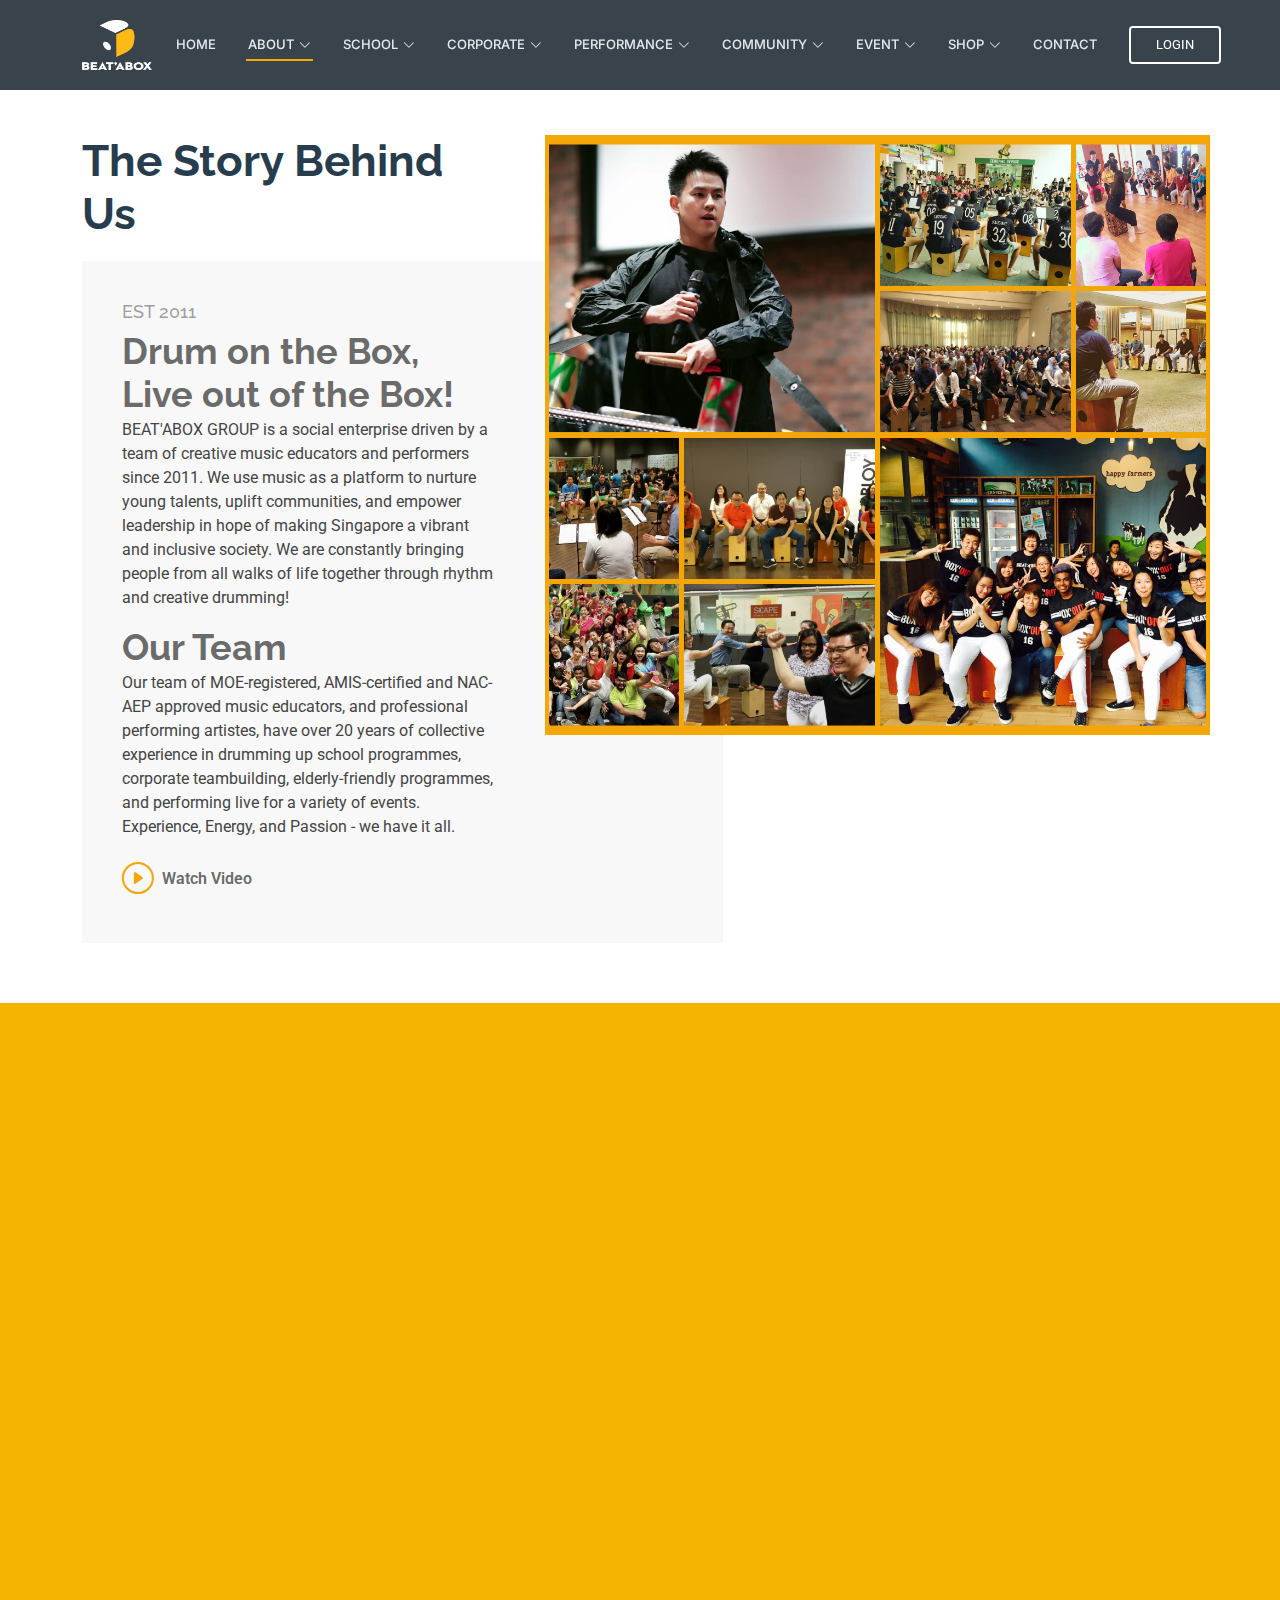
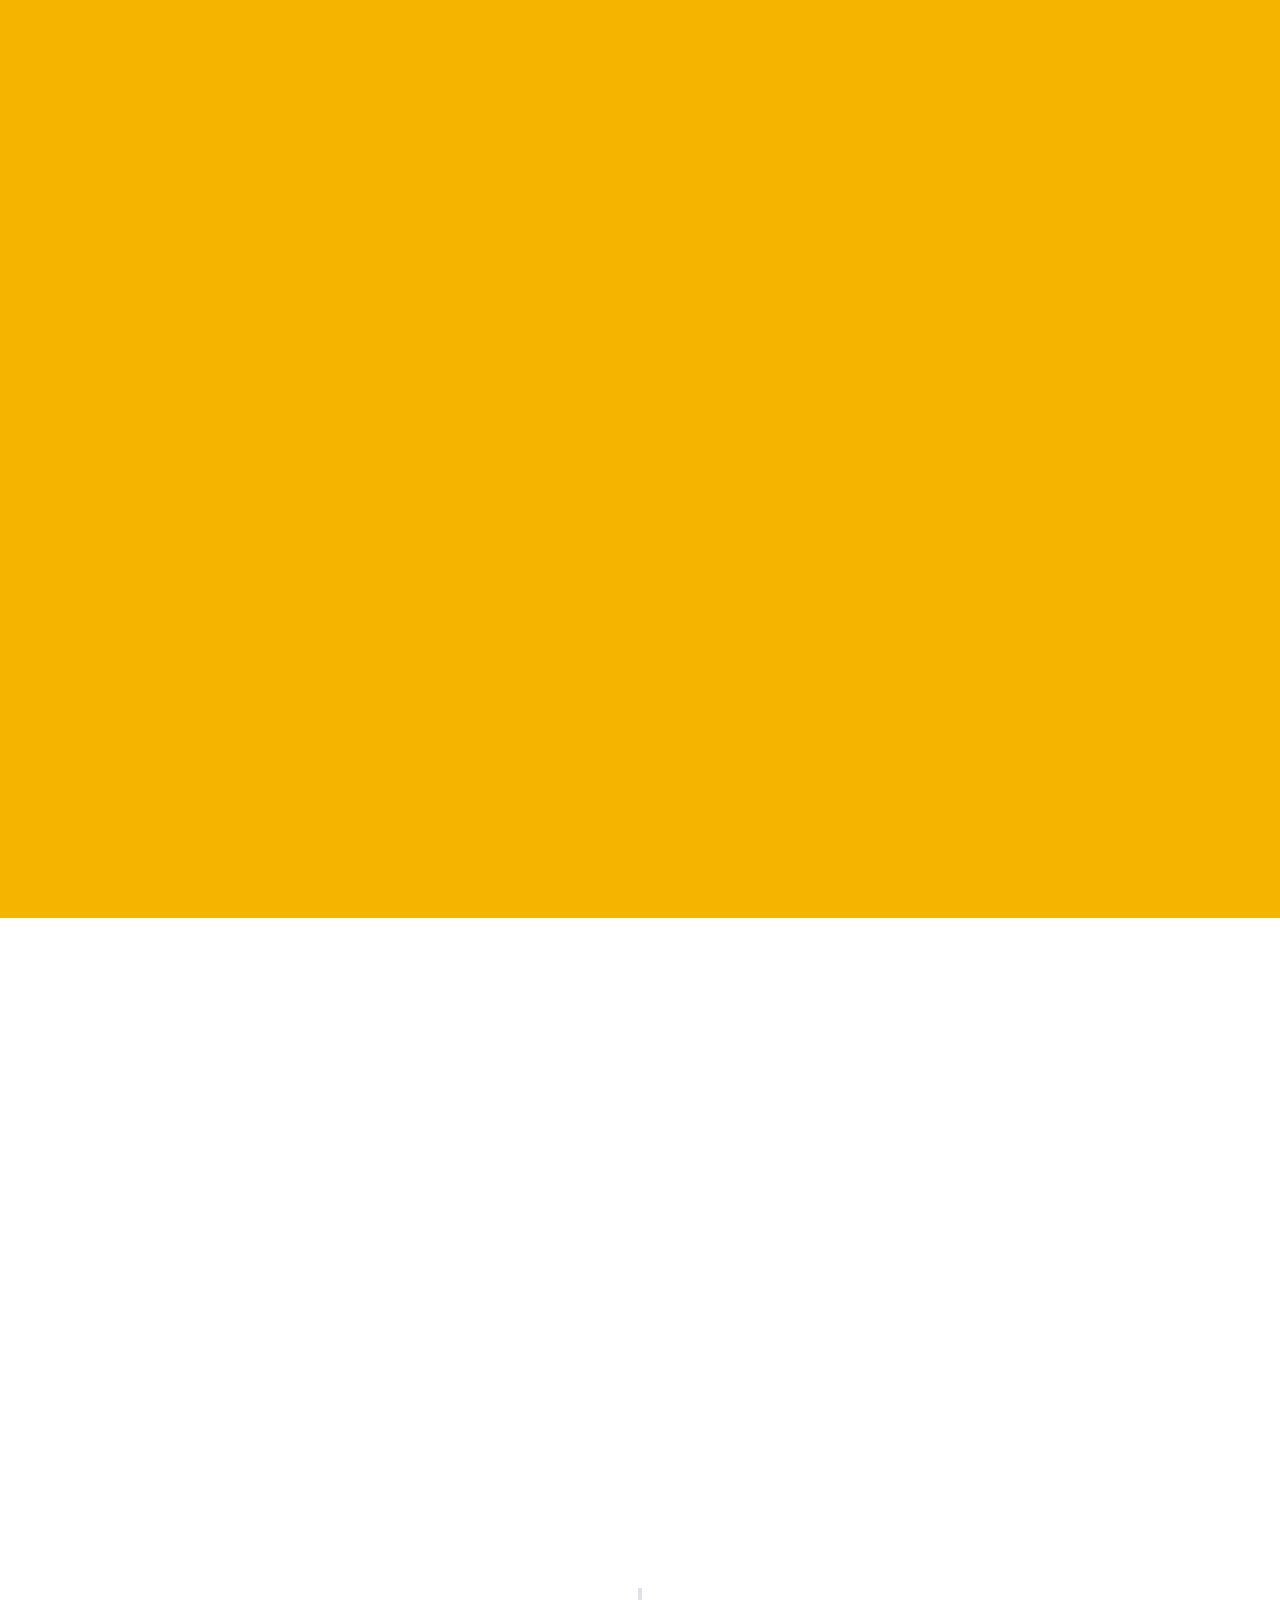
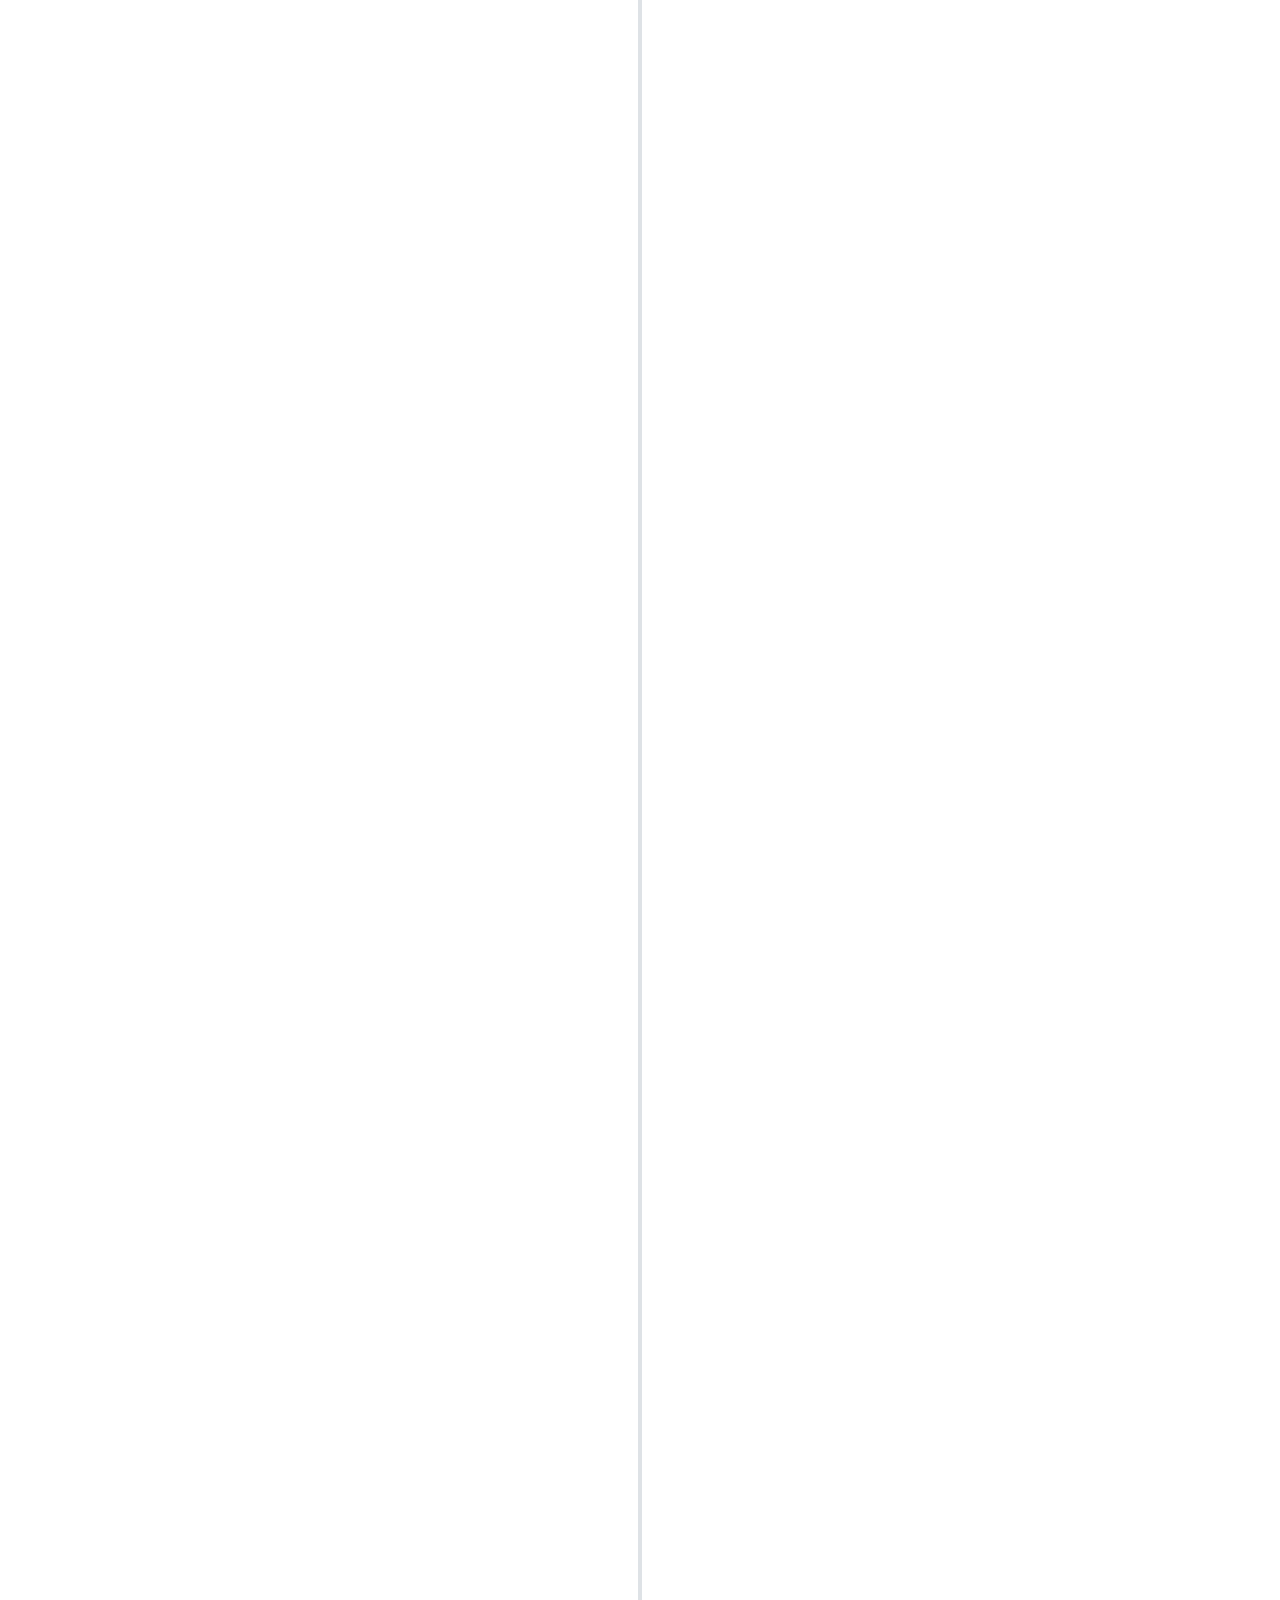
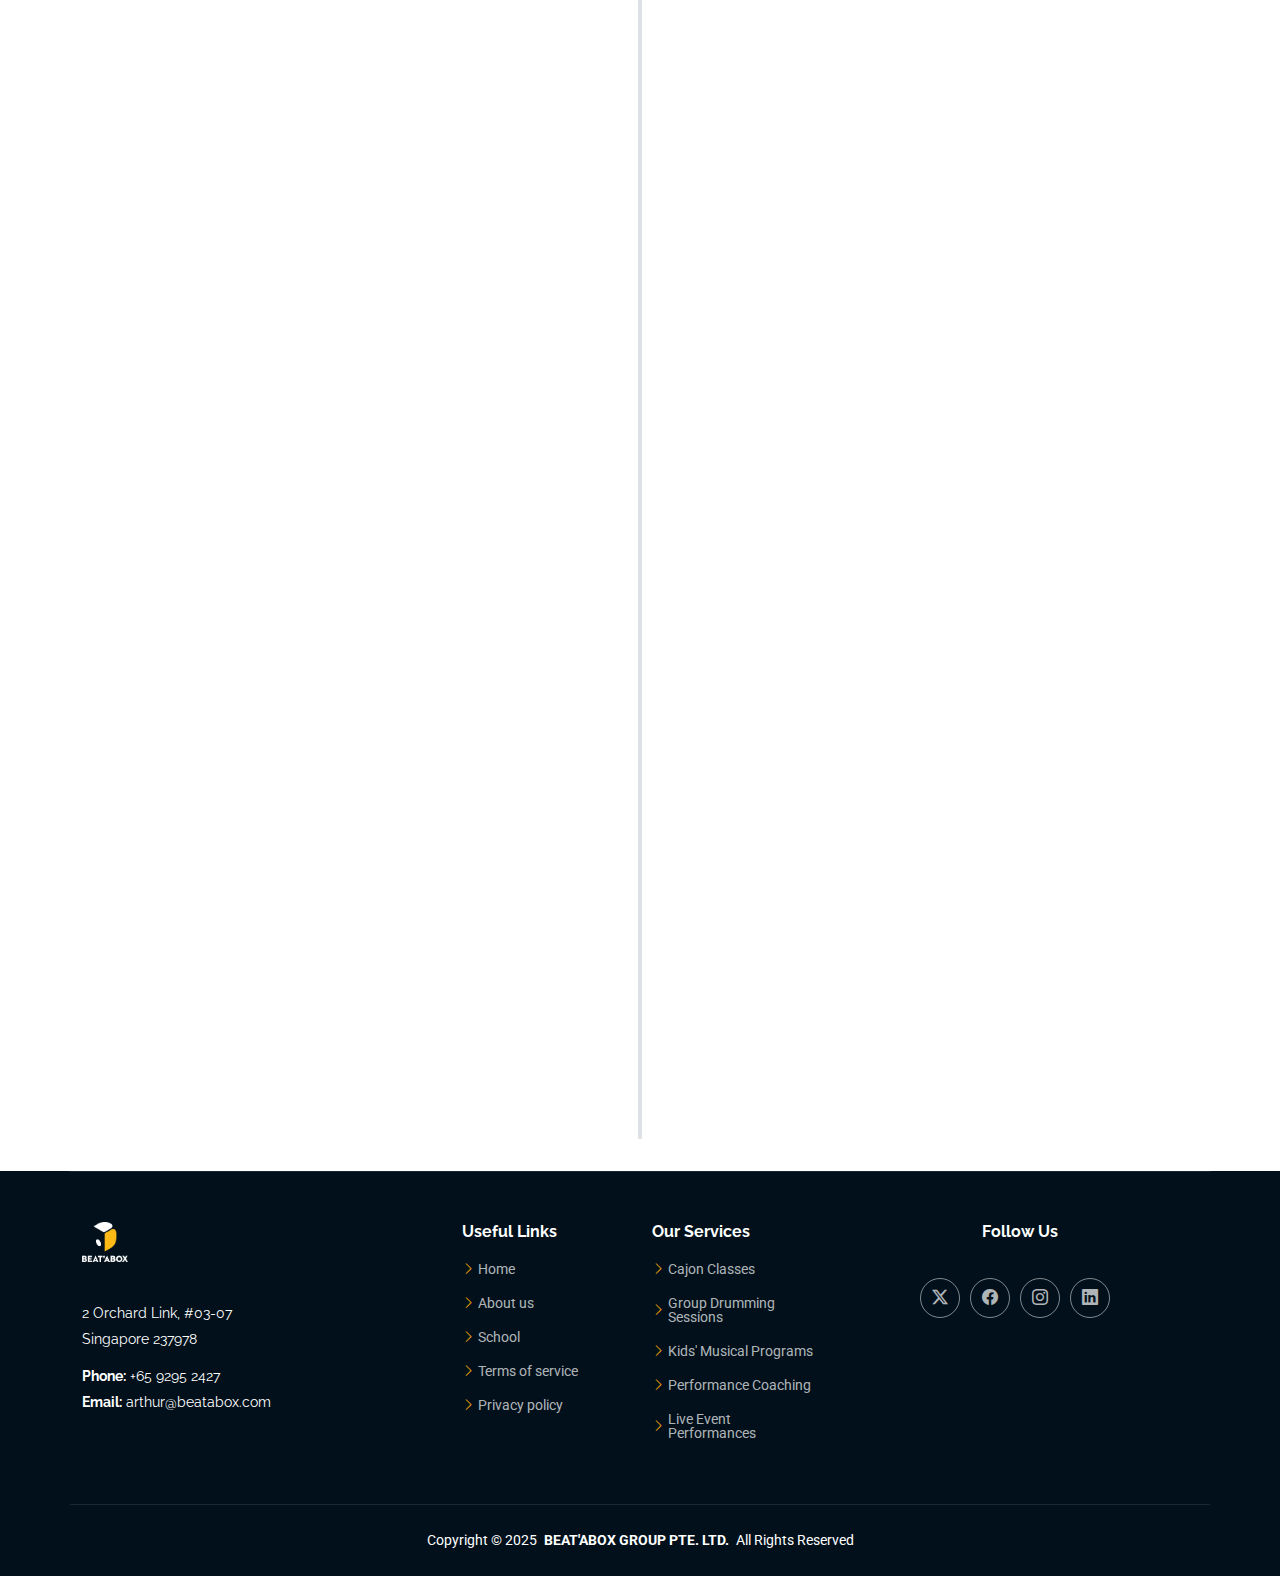
<file: about.html>
<!DOCTYPE html>
<html lang="en">

<head>
  <meta charset="utf-8">
  <meta content="width=device-width, initial-scale=1.0" name="viewport">
  <title>BEAT'ABOX - Singapore's Largest Cajon School | Music & Performances</title>
  <meta name="description" content="">
  <meta name="keywords" content="">

  <!-- Favicons -->
  <link href="assets/media/beatabox-fav.ico" rel="icon">
  <link href="assets/img/apple-touch-icon.png" rel="apple-touch-icon">

  <!-- Fonts -->
  <link href="https://fonts.googleapis.com" rel="preconnect">
  <link href="https://fonts.gstatic.com" rel="preconnect" crossorigin>
  <link href="https://fonts.googleapis.com/css2?family=Roboto:ital,wght@0,100;0,300;0,400;0,500;0,700;0,900;1,100;1,300;1,400;1,500;1,700;1,900&family=Raleway:ital,wght@0,100;0,200;0,300;0,400;0,500;0,600;0,700;0,800;0,900;1,100;1,200;1,300;1,400;1,500;1,600;1,700;1,800;1,900&family=Inter:wght@100;200;300;400;500;600;700;800;900&display=swap" rel="stylesheet">

  <!-- Vendor CSS Files -->
  <link href="assets/vendor/bootstrap/css/bootstrap.min.css" rel="stylesheet">
  <link href="assets/vendor/bootstrap-icons/bootstrap-icons.css" rel="stylesheet">
  <link href="assets/vendor/aos/aos.css" rel="stylesheet">
  <link href="assets/vendor/glightbox/css/glightbox.min.css" rel="stylesheet">
  <link href="assets/vendor/swiper/swiper-bundle.min.css" rel="stylesheet">

  <!-- Main CSS File -->
  <link href="assets/css/main.css" rel="stylesheet">

</head>
<body class="about-page">

    <header id="header" class="header about-head d-flex align-items-center fixed-top">
        <div class="container-fluid container-xl position-relative d-flex align-items-center">
    
          <a href="index.html" class="logo d-flex align-items-center me-auto">
            <!-- Uncomment the line below if you also wish to use an image logo -->
            <!-- <img src="assets/img/logo.png" alt=""> -->
            <img src="assets/media/Beatabox_Logo.png" alt="beatabox-logo">
          </a>
    
          <nav id="navmenu" class="navmenu">
            <ul>
              <li><a href="index.html">HOME</a></li>
    
              <li class="dropdown"><a href="#about" class="active"><span>ABOUT</span> <i class="bi bi-chevron-down toggle-dropdown"></i></a>
                <ul>
                  <li><a href="about.html#about">OUR STORY</a></li>
                  <li><a href="about.html#founder">OUR FOUNDER</a></li> 
                  <li><a href="about.html#mission">OUR JOURNEY</a></li>
                </ul>
              </li>
    
              <li class="dropdown"><a href="school.html"><span>SCHOOL</span> <i class="bi bi-chevron-down toggle-dropdown"></i></a>
                <ul>
                  <li><a href="school.html#nac-aep-school">NAC-AEP PROGRAMMES</a></li>
                  <li><a href="school.html#moe-school">MOE PROGRAMMES</a></li>
                  <li><a href="school.html#enrichment">ENRICHMENT WORKSHOPS</a></li>
                  <li><a href="school.html#assembly">ASSEMBLY PROGRAMMES</a></li>
                  <li><a href="school.html#international">INTERNATIONAL SCHOOLS</a></li>
                  <li><a href="school.html#cajon">CAJON CLASS</a></li>
                </ul>
              </li>
    
              <li class="dropdown"><a href="corporate.html"><span>CORPORATE</span> <i class="bi bi-chevron-down toggle-dropdown"></i></a>
                <ul>
                  <li><a href="corporate.html#corporate">TEAM BUILDING</a></li>
                  <li><a href="corporate.html#corporate">PERFORMANCE TRAINING</a></li>
                  <li><a href="corporate.html#corporate">CREATIVE CONSULTANCY</a></li>
                </ul>
              </li>
    
              <li class="dropdown"><a href="performance.html"><span>PERFORMANCE</span> <i class="bi bi-chevron-down toggle-dropdown"></i></a>
                <ul>
                  <li><a href="performance.html#dnd-show">D&D SHOW</a></li>
                  <li><a href="performance.html#opening-ceremony">OPENING CEREMONY</a></li>
                  <li><a href="performance.html#festive-themed">FESTIVE THEMED</a></li>
                </ul>
              </li>
    
              <li class="dropdown"><a href="community.html"><span>COMMUNITY</span> <i class="bi bi-chevron-down toggle-dropdown"></i></a>
                <ul>
                  <li><a href="community.html#weCare">WECARE PROGRAMMES</a></li>
                  <li><a href="community.html#holistic">HOLISTIC PROGRAMMES</a></li>
                  <li><a href="community.html#festive">FESTIVE PROGRAMMES</a></li>
                </ul>
              </li>
    
              <li class="dropdown"><a href="event.html"><span>EVENT</span> <i class="bi bi-chevron-down toggle-dropdown"></i></a>
                <ul>
                  <li><a href="event.html#box-out">BOX'OUT</a></li>
                  <li><a href="event.html#co-branded">CO-BRANDED FESTIVALS</a></li>
                  <li><a href="event.html#sustainable">SUSTAINABLE INITIATIVES</a></li>
                  <li><a href="event.html#pop-up">POP-UP KIOSKS</a></li>
                  <li><a href="event.html#accelerate">ACCELERATE MASTERCLASSES</a></li>
                </ul>
              </li>
    
              <li class="dropdown"><a href="shop.html"><span>SHOP</span> <i class="bi bi-chevron-down toggle-dropdown"></i></a>
                <ul>
                  <li><a href="shop.html">CART</a></li>
                  <li><a href="shop.html">CHECKOUT</a></li>
                </ul>
              </li>
    
              <li><a href="contact.html">CONTACT</a></li>
            </ul>
            <i class="mobile-nav-toggle d-xl-none bi bi-list"></i>
          </nav>
    
          <a class="cta-btn" href="login.html">LOGIN</a>
    
        </div>
      </header>

  <main class="main">


    <!-- About Section -->
    <section id="about" class="about section about-main">

      <div class="container">

        <div class="row position-relative">

          <div class="col-lg-7 about-img" data-aos="zoom-out" data-aos-delay="200">
            <img src="assets/media/About/photo-collage.png"  class="glightbox" style="border: #f3a708 4px solid;">
            </div>

          <div class="col-lg-7" data-aos="fade-up" data-aos-delay="100">
            <h2 class="inner-title">The Story Behind Us</h2>
            <div class="our-story">
              <h4>Est 2011</h4>
              <h3 style="margin-bottom: 2px;">Drum on the Box, Live out of the Box!</h3>
              <p>BEAT'ABOX GROUP is a social enterprise driven by a team of creative music educators and performers since 2011. We use music as a platform to nurture young talents, 
                uplift communities,  and empower leadership in hope of making Singapore a vibrant and inclusive society. We are constantly bringing people from all walks of life 
                together through rhythm and creative drumming!</p>
             
                <h3 style="margin-bottom: 2px;">Our Team</h3>
                <p>Our team of MOE-registered, AMIS-certified and NAC-AEP approved music educators, and professional performing artistes, 
                  have over  20 years of collective experience in drumming up school programmes, corporate teambuilding, elderly-friendly programmes, 
                  and performing live for a variety of events. Experience, Energy, and Passion - we have it all. </p>

              <div class="watch-video d-flex align-items-center position-relative">
                <i class="bi bi-play-circle"></i>
                <a href="assets/media/About/fire.mp4?autoplay=1" class="glightbox stretched-link">Watch Video</a>
              </div>
            </div>
          </div>

        </div>

      </div>

    </section><!-- /About Section -->
 
    <!-- founder Section -->
    <section id="founder" class="founder section mustard-orange about founder-main">
      <div class="container">

        <div class="row position-relative">

          <div class="col-lg-7 about-img" data-aos="zoom-out" data-aos-delay="200">
            <img src="assets/media/About/arthur choo.png"  class="glightbox" style="border: #696764 4px solid;">
            </div>

          <div class="col-lg-7" data-aos="fade-up" data-aos-delay="100">
            <h2 class="inner-title">Our Founder/Chief Educator</h2>
            <div class="our-story">
              <h3 style="margin-bottom: 2px;">Arthur Choo</h3>
              <p>Arthur is an established Singaporean music entrepreneur-educator with over 20 years of teaching and performing experience. 
                Fondly remembered as the man who started with one cajon, he founded BEAT’ABOX in 2011 with the ambition to create a vibrant arts scene in Singapore. 
                Over the years, BEAT’ABOX GROUP has grown to become Singapore’s leading Cajon powerhouse, delivering over 500 performances and workshops to 
                more than 100,000 participants across the region.</p>
             
                <p>As a business owner, Arthur is attuned to current affairs and environmental issues. He recognises the importance of spearheading sustainability efforts, 
                  especially for a small country like Singapore. After months of R&D, he successfully piloted the first series of green drums and launched Singapore’s 
                  first innovative-recycled drumming group, <a href="https://greendrum.sg/" target="_blank" class="chat-btn">Green Drumming</a>. 
                  After an electrifying debut performance at Singapore Expo in 2019, <a href="https://greendrum.sg/" target="_blank" class="chat-btn">Green Drumming</a> continued to make a 
                  sustainable statement at numerous prolific events including Singapore Countdown, Chinese New Year, National Day Parade, and F1 Grand Prix. Today, 
                  <a href="https://greendrum.sg/" target="_blank" class="chat-btn">Green Drumming</a> has evolved into a full-fledged creative service provider for performances, 
                  school programmes, corporate teambuilding and community initiatives.</p>

                  <p>In 2020, Arthur emerged as one of the winners for the Singapore Young Entrepreneurs Award (SYEA) Quality Education and Responsible Supply Chain categories. 
                    During the pandemic, he pivoted BEAT’ABOX Group and <a href="https://greendrum.sg/" target="_blank" class="chat-btn">Green Drumming</a> to provide online tutorials, 
                    empowering over 500 students to stay socially engaged through rhythm.</p>
          
                    <p>In 2023, Arthur attained a Doctorate in Philosophy (Social Works) and is currently taking his Doctorate in Business Administration.</p>
          
                    <p>With Artificial Intelligence (AI) now making waves across industries including the arts, he is inspired to bridge the gap between technology and humanity. 
                      He recently founded A.I.R Technology Pte Ltd, an innovative company specialising in developing rhythm-based mobile applications with a mission to foster 
                      greater inclusivity in society. The company’s first rhythm game application, <a href="https://greendrum.sg/" target="_blank" class="chat-btn">Air Drumming</a> 
                      is currently under development. </p>

            </div>
          </div>

        </div>

      </div>
    </section><!-- /founder Section -->

    <!-- mission Section -->
    <section id="mission" class="mission section">

      <!-- Section Title -->
      <div class="container section-title mt-5" data-aos="fade-up">
        <h2>What We Stand For</h2>
        <p>Our Purpose, Passion, and Path</p>
      </div><!-- End Section Title -->

      <div class="container" data-aos="fade-up" data-aos-delay="100">

        <div class="row gy-4">

          <div class="col-lg-4 col-md-6" data-aos="fade-up" data-aos-delay="100">
            <div class="mission-item item-cyan position-relative">
              <div class="icon">
                <svg width="100" height="100" viewBox="0 0 600 600" xmlns="http://www.w3.org/2000/svg">
                  <path stroke="none" stroke-width="0" fill="#f5f5f5" d="M300,521.0016835830174C376.1290562159157,517.8887921683347,466.0731472004068,529.7835943286574,510.70327084640275,468.03025145048787C554.3714126377745,407.6079735673963,508.03601936045806,328.9844924480964,491.2728898941984,256.3432110539036C474.5976632858925,184.082847569629,479.9380746630129,96.60480741107993,416.23090153303,58.64404602377083C348.86323505073057,18.502131276798302,261.93793281208167,40.57373210992963,193.5410806939664,78.93577620505333C130.42746243093433,114.334589627462,98.30271207620316,179.96522072025542,76.75703585869454,249.04625023123273C51.97151888228291,328.5150500222984,13.704378332031375,421.85034740162234,66.52175969318436,486.19268352777647C119.04800174914682,550.1803526380478,217.28368757567262,524.383925680826,300,521.0016835830174"></path>
                </svg>
                <i class="bi bi-bounding-box-circles"></i>
              </div>
              <a class="stretched-link">
                <h3>Our Mission</h3>
              </a>
              <p>Make rhythm possible for everyone by inspiring creativity, fostering community and promoting sustainability.</p>
            </div>
          </div>

          <div class="col-lg-4 col-md-6" data-aos="fade-up" data-aos-delay="200">
            <div class="mission-item item-orange position-relative">
              <div class="icon">
                <svg width="100" height="100" viewBox="0 0 600 600" xmlns="http://www.w3.org/2000/svg">
                  <path stroke="none" stroke-width="0" fill="#f5f5f5" d="M300,582.0697525312426C382.5290701553225,586.8405444964366,449.9789794690241,525.3245884688669,502.5850820975895,461.55621195738473C556.606425686781,396.0723002908107,615.8543463187945,314.28637112970534,586.6730223649479,234.56875336149918C558.9533121215079,158.8439757836574,454.9685369536778,164.00468322053177,381.49747125262974,130.76875717737553C312.15926192815925,99.40240125094834,248.97055460311594,18.661163978235184,179.8680185752513,50.54337015887873C110.5421016452524,82.52863877960104,119.82277516462835,180.83849132639028,109.12597500060166,256.43424936330496C100.08760227029461,320.3096726198365,92.17705696193138,384.0621239912766,124.79988738764834,439.7174275375508C164.83382741302287,508.01625554203684,220.96474134820875,577.5009287672846,300,582.0697525312426"></path>
                </svg>
                <i class="bi bi-easel"></i>
              </div>
              <a class="stretched-link">
                <h3>Our Vision</h3>
              </a>
              <p>Be the leading rhythm-based edutainment provider in the world where music unites, inspires and drives positive change.</p>
            </div>
          </div>

          <div class="col-lg-4 col-md-6" data-aos="fade-up" data-aos-delay="300">
            <div class="mission-item item-teal position-relative">
              <div class="icon">
                <svg width="100" height="100" viewBox="0 0 600 600" xmlns="http://www.w3.org/2000/svg">
                  <path stroke="none" stroke-width="0" fill="#f5f5f5" d="M300,541.5067337569781C382.14930387511276,545.0595476570109,479.8736841581634,548.3450877840088,526.4010558755058,480.5488172755941C571.5218469581645,414.80211281144784,517.5187510058486,332.0715597781072,496.52539010469104,255.14436215662573C477.37192572678356,184.95920475031193,473.57363656557914,105.61284051026155,413.0603344069578,65.22779650032875C343.27470386102294,18.654635553484475,251.2091493199835,5.337323636656869,175.0934190732945,40.62881213300186C97.87086631185822,76.43348514350839,51.98124368387456,156.15599469081315,36.44837278890362,239.84606092416172C21.716077023791087,319.22268207091537,43.775223500013084,401.1760424656574,96.891909868211,461.97329694683043C147.22146801428983,519.5804099606455,223.5754009179313,538.201503339737,300,541.5067337569781"></path>
                </svg>
                <i class="bi bi-calendar4-week"></i>
              </div>
              <a class="stretched-link">
                <h3>Our Journey</h3>
              </a>
              <p>From one cajon to Singapore’s rhythmic powerhouse, we have been drumming for over a decade and contributing to a more vibrant, inclusive and sustainable society.</p>
            </div>
          </div>

        </div>

      </div>

    </section><!-- /mission Section -->

    <!-- timeline Section -->
    <section id="timeline" class="timeline section">

      <!-- Section Title -->
      <div class="container section-title" data-aos="fade-up">
        <h2>Our Timeline</h2>
        <p>The Rhythm of Our Growth</p>
      </div><!-- End Section Title -->

      <div class="container" data-aos="fade-up" data-aos-delay="100">

        <div class="timeline">
          <!-- 2011 -->
          <div class="timeline-item" data-aos="fade-up" data-aos-delay="100">
            <div class="timeline-point"></div>
            <div class="timeline-content">
              <h5>2011</h5>
              <p>Founded BEAT'ABOX group with a mission to inspire and empower everyone through rhythm.</p>
            </div>
          </div>
          <!-- 2012 -->
          <div class="timeline-item" data-aos="fade-up" data-aos-delay="200">
            <div class="timeline-point"></div>
            <div class="timeline-content">
              <h5>2012</h5>
              <p>First official public performance and setting the tone for our future growth.</p>
            </div>
          </div>

          <!-- 2013 -->
          <div class="timeline-item" data-aos="fade-up" data-aos-delay="100">
            <div class="timeline-point"></div>
            <div class="timeline-content">
              <h5>2013</h5>
              <p>Bringing over 1,000 individuals together at Singapore's Largest Cajon Festival, BOX'OUT.</p>
            </div>
          </div>

          <!-- 2014 -->
          <div class="timeline-item" data-aos="fade-up" data-aos-delay="200">
            <div class="timeline-point"></div>
            <div class="timeline-content">
              <h5>2014</h5>
              <p>BOX'OUT returns for second edition, bigger and better, we brought together a larger audience.</p>
            </div>
          </div>

          <!-- 2015 -->
          <div class="timeline-item" data-aos="fade-up" data-aos-delay="100">
            <div class="timeline-point"></div>
            <div class="timeline-content">
              <h5>2015</h5>
              <p>Celebrating Youth & Music at SHINE Festival, Representing Singapore at Sacheon Percussion Festival, and BOX'OUT's Final Edition</p>
            </div>
          </div>
    
          <!-- 2016 -->
          <div class="timeline-item" data-aos="fade-up" data-aos-delay="200">
            <div class="timeline-point"></div>
            <div class="timeline-content">
              <h5>2016</h5>
              <p>Performed at President Star Charity ShowCelebrating the new year with Singaporeans live at MediaCorp Countdown Party</p>
            </div>
          </div>
    
          <!-- 2017 -->
          <div class="timeline-item" data-aos="fade-up" data-aos-delay="100">
            <div class="timeline-point"></div>
            <div class="timeline-content">
              <h5>2017</h5>
              <p>BEAT’ABOX had the honor of performing at the prestigious Crescendo Musical, an event that brought together exceptional talent from across the region.</p>
            </div>
          </div>
    
          <!-- 2018 -->
          <div class="timeline-item" data-aos="fade-up" data-aos-delay="200">
            <div class="timeline-point"></div>
            <div class="timeline-content">
              <h5>2018</h5>
              <p>Expanded to include corporate teambuilding and community outreach programs.</p>
            </div>
          </div>

          <!-- 2019 -->
          <div class="timeline-item" data-aos="fade-up" data-aos-delay="100">
            <div class="timeline-point"></div>
            <div class="timeline-content">
              <h5>2019</h5>
              <p>Spearheading sustainable arts with <a href="https://greendrum.sg/" target="_blank" class="chat-btn">Green Drumming</a> by BEAT'ABOX, Celebrating Chinese New Year with Singaporeans live on MediaCorp Ch8.</p>
            </div>
          </div>

          <!-- 2020 -->
          <div class="timeline-item" data-aos="fade-up" data-aos-delay="200">
            <div class="timeline-point"></div>
            <div class="timeline-content">
              <h5>2020</h5>
              <p>Hyping up the crowd live at Singapore Countdown Party</p>
            </div>
          </div>

          <!-- 2021 -->
          <div class="timeline-item" data-aos="fade-up" data-aos-delay="100">
            <div class="timeline-point"></div>
            <div class="timeline-content">
              <h5>2021</h5>
              <p>Released "Together Now" music video with 500+ youth talents, surpassing 100,000 views. Partnered with NAC to create a 5-episode Cajon tutorial series, engaging youths during the pandemic.</p>
            </div>
          </div>

          <!-- 2022 -->
          <div class="timeline-item" data-aos="fade-up" data-aos-delay="200">
            <div class="timeline-point"></div>
            <div class="timeline-content">
              <h5>2022 & Beyond</h5>
              <p>Empowering over 100,000 Singaporeans from all walks of life, ages, sectors with rhythm!
                Drumming up joy and fun with schools, corporates, government organisations, NGOs</p>
            </div>
          </div>

        </div>

      </div>

    </section><!-- /Clients Section -->

  </main>

  <footer id="footer" class="footer dark-background">

    <div class="container footer-top">
      <div class="row gy-4">
        <div class="col-lg-4 col-md-6 footer-about">
          <a href="index.html" class="logo d-flex align-items-center">
            <img src="assets/media/Beatabox_Logo.png" alt="beatabox-logo">
          </a>
          <div class="footer-contact pt-3">
            <p>2 Orchard Link, #03-07</p>
            <p>Singapore 237978</p>
            <p class="mt-3"><strong>Phone:</strong> <span>+65 9295 2427</span></p>
            <p><strong>Email:</strong> <span>arthur@beatabox.com</span></p>
          </div>
        </div>

        <div class="col-lg-2 col-md-3 footer-links">
          <h4>Useful Links</h4>
          <ul>
            <li><i class="bi bi-chevron-right"></i> <a href="index.html">Home</a></li>
            <li><i class="bi bi-chevron-right"></i> <a href="#about">About us</a></li>
            <li><i class="bi bi-chevron-right"></i> <a href="school.html">School</a></li>
            <li><i class="bi bi-chevron-right"></i> <a href="#">Terms of service</a></li>
            <li><i class="bi bi-chevron-right"></i> <a href="#">Privacy policy</a></li>
          </ul>
        </div>

        <div class="col-lg-2 col-md-3 footer-links">
          <h4>Our Services</h4>
          <ul>
            <li><i class="bi bi-chevron-right"></i> <a href="contact.html">Cajon Classes</a></li>
            <li><i class="bi bi-chevron-right"></i> <a href="contact.html">Group Drumming Sessions</a></li>
            <li><i class="bi bi-chevron-right"></i> <a href="contact.html">Kids' Musical Programs</a></li>
            <li><i class="bi bi-chevron-right"></i> <a href="contact.html">Performance Coaching</a></li>
            <li><i class="bi bi-chevron-right"></i> <a href="contact.html">Live Event Performances</a></li>
          </ul>
        </div>

        <div class="col-lg-4 col-md-12 " style="justify-items: center;">
          <h4>Follow Us</h4>
            <div class="social-links d-flex mt-4">
              <a href=""><i class="bi bi-twitter-x"></i></a>
              <a href=""><i class="bi bi-facebook"></i></a>
              <a href="https://instagram.com/beataboxsg"><i class="bi bi-instagram"></i></a>
              <a href=""><i class="bi bi-linkedin"></i></a>
            </div>
        </div>

      </div>
    </div>

    <div class="container copyright text-center mt-4">
      <p>Copyright <span>© 2025</span> <strong class="px-1 sitename">BEAT'ABOX GROUP PTE. LTD.</strong> <span>All Rights Reserved</span></p>
    </div>

  </footer>

  <!-- Scroll Top -->
  <a href="#" id="scroll-top" class="scroll-top d-flex align-items-center justify-content-center"><i class="bi bi-arrow-up-short"></i></a>

  <!-- Preloader -->
  <div id="preloader"></div>

  <!-- Vendor JS Files -->
  <script src="assets/vendor/bootstrap/js/bootstrap.bundle.min.js"></script>
  <script src="assets/vendor/php-email-form/validate.js"></script>
  <script src="assets/vendor/aos/aos.js"></script>
  <script src="assets/vendor/glightbox/js/glightbox.min.js"></script>
  <script src="assets/vendor/purecounter/purecounter_vanilla.js"></script>
  <script src="assets/vendor/swiper/swiper-bundle.min.js"></script>
  <script src="assets/vendor/imagesloaded/imagesloaded.pkgd.min.js"></script>
  <script src="assets/vendor/isotope-layout/isotope.pkgd.min.js"></script>

  <!-- Main JS File -->
  <script src="assets/js/main.js"></script>

</body>

</html>
</file>
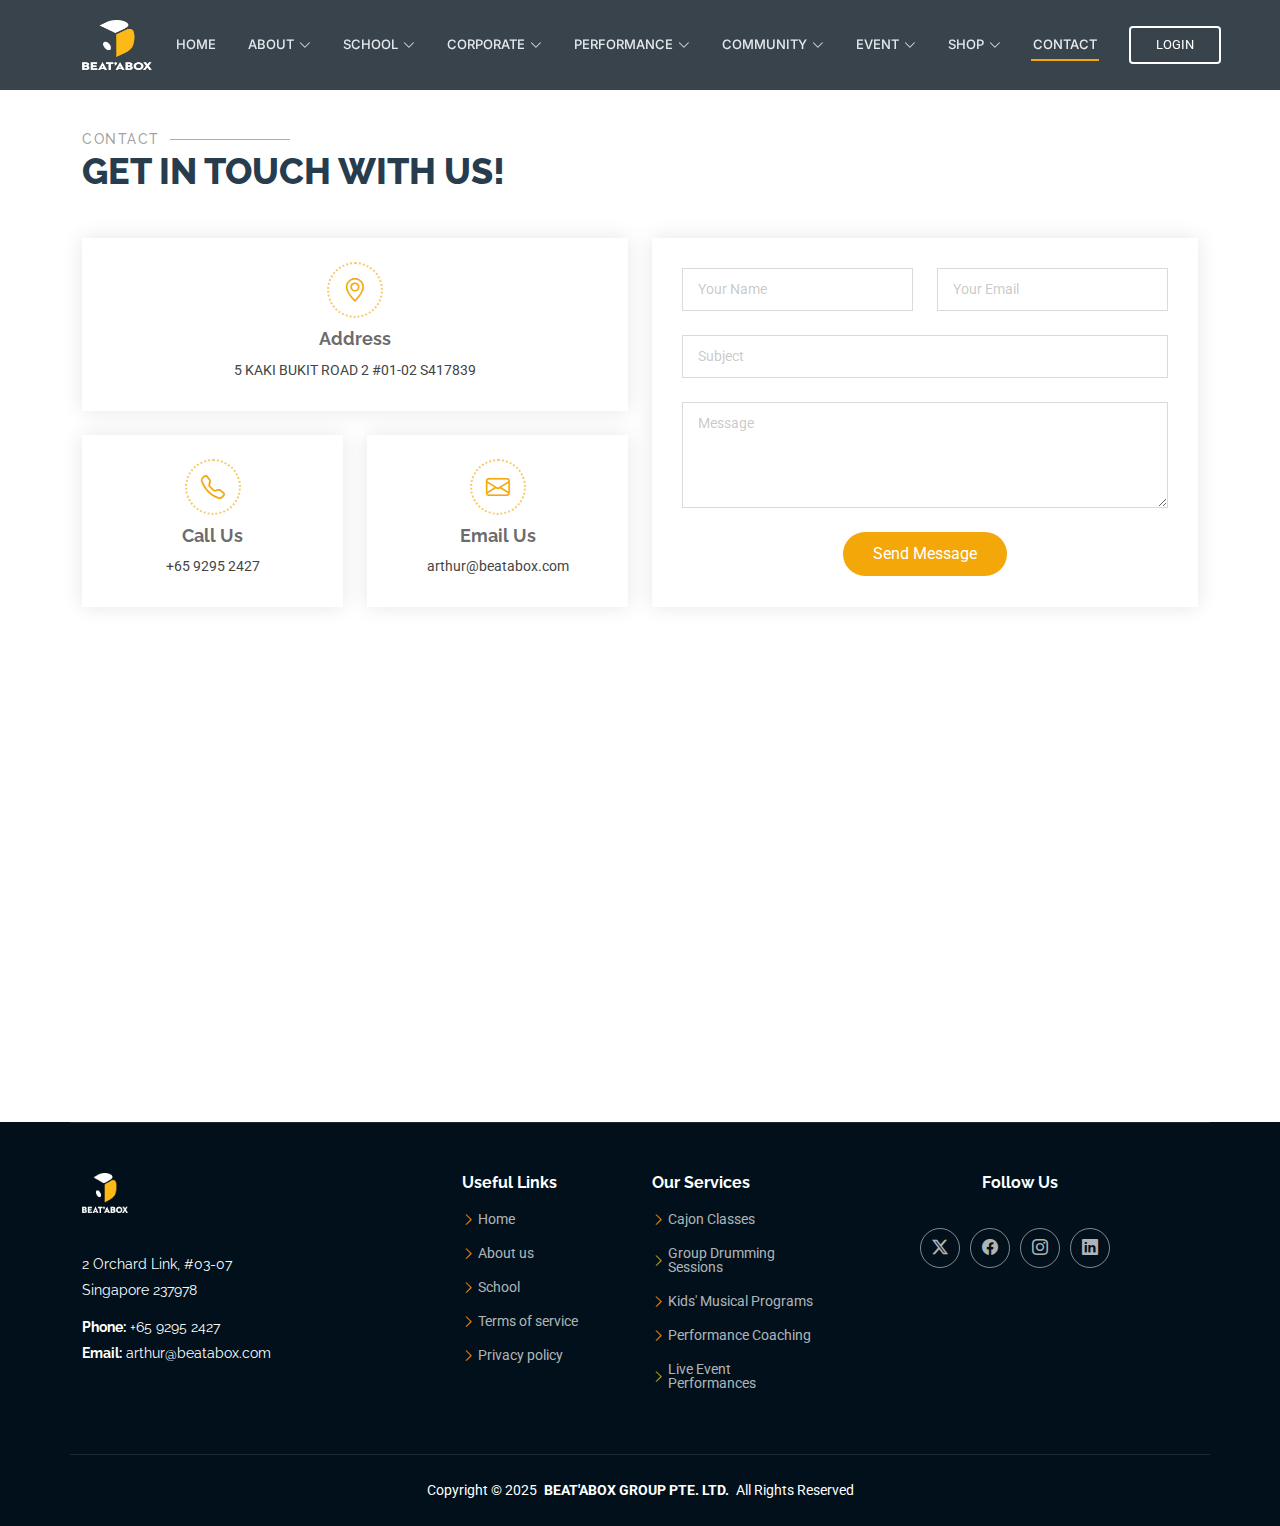
<file: contact.html>
<!DOCTYPE html>
<html lang="en">

<head>
  <meta charset="utf-8">
  <meta content="width=device-width, initial-scale=1.0" name="viewport">
  <title>BEAT'ABOX - Singapore's Largest Cajon School | Music & Performances</title>
  <meta name="description" content="">
  <meta name="keywords" content="">

  <!-- Favicons -->
  <link href="assets/media/beatabox-fav.ico" rel="icon">
  <link href="assets/img/apple-touch-icon.png" rel="apple-touch-icon">

  <!-- Fonts -->
  <link href="https://fonts.googleapis.com" rel="preconnect">
  <link href="https://fonts.gstatic.com" rel="preconnect" crossorigin>
  <link href="https://fonts.googleapis.com/css2?family=Roboto:ital,wght@0,100;0,300;0,400;0,500;0,700;0,900;1,100;1,300;1,400;1,500;1,700;1,900&family=Raleway:ital,wght@0,100;0,200;0,300;0,400;0,500;0,600;0,700;0,800;0,900;1,100;1,200;1,300;1,400;1,500;1,600;1,700;1,800;1,900&family=Inter:wght@100;200;300;400;500;600;700;800;900&display=swap" rel="stylesheet">

  <!-- Vendor CSS Files -->
  <link href="assets/vendor/bootstrap/css/bootstrap.min.css" rel="stylesheet">
  <link href="assets/vendor/bootstrap-icons/bootstrap-icons.css" rel="stylesheet">
  <link href="assets/vendor/aos/aos.css" rel="stylesheet">
  <link href="assets/vendor/glightbox/css/glightbox.min.css" rel="stylesheet">
  <link href="assets/vendor/swiper/swiper-bundle.min.css" rel="stylesheet">

  <!-- Main CSS File -->
  <link href="assets/css/main.css" rel="stylesheet">

</head>
<body class="school-page">

    <header id="header" class="header school-head d-flex align-items-center fixed-top">
        <div class="container-fluid container-xl position-relative d-flex align-items-center">
    
          <a href="index.html" class="logo d-flex align-items-center me-auto">
            <!-- Uncomment the line below if you also wish to use an image logo -->
            <!-- <img src="assets/img/logo.png" alt=""> -->
            <img src="assets/media/Beatabox_Logo.png" alt="beatabox-logo">
          </a>
    
          <nav id="navmenu" class="navmenu">
            <ul>
              <li><a href="index.html">HOME</a></li>
    
              <li class="dropdown"><a href="about.html" ><span>ABOUT</span> <i class="bi bi-chevron-down toggle-dropdown"></i></a>
                <ul>
                  <li><a href="about.html#about">OUR STORY</a></li>
                  <li><a href="about.html#founder">OUR FOUNDER</a></li> 
                  <li><a href="about.html#mission">OUR JOURNEY</a></li>
                </ul>
              </li>
    
              <li class="dropdown"><a href="school.html"><span>SCHOOL</span> <i class="bi bi-chevron-down toggle-dropdown"></i></a>
                <ul>
                  <li><a href="school.html#nac-aep-school">NAC-AEP PROGRAMMES</a></li>
                  <li><a href="school.html#moe-school">MOE PROGRAMMES</a></li>
                  <li><a href="school.html#enrichment">ENRICHMENT WORKSHOPS</a></li>
                  <li><a href="school.html#assembly">ASSEMBLY PROGRAMMES</a></li>
                  <li><a href="school.html#international">INTERNATIONAL SCHOOLS</a></li>
                  <li><a href="school.html#cajon">CAJON CLASS</a></li>
                </ul>
              </li>
    
              <li class="dropdown"><a href="corporate.html"><span>CORPORATE</span> <i class="bi bi-chevron-down toggle-dropdown"></i></a>
                <ul>
                  <li><a href="corporate.html#corporate">TEAM BUILDING</a></li>
                  <li><a href="corporate.html#corporate">PERFORMANCE TRAINING</a></li>
                  <li><a href="corporate.html#corporate">CREATIVE CONSULTANCY</a></li>
                </ul>
              </li>
    
              <li class="dropdown"><a href="performance.html"><span>PERFORMANCE</span> <i class="bi bi-chevron-down toggle-dropdown"></i></a>
                <ul>
                  <li><a href="performance.html#dnd-show">D&D SHOW</a></li>
                  <li><a href="performance.html#opening-ceremony">OPENING CEREMONY</a></li>
                  <li><a href="performance.html#festive-themed">FESTIVE THEMED</a></li>
                </ul>
              </li>
    
              <li class="dropdown"><a href="community.html"><span>COMMUNITY</span> <i class="bi bi-chevron-down toggle-dropdown"></i></a>
                <ul>
                  <li><a href="community.html#weCare">WECARE PROGRAMMES</a></li>
                  <li><a href="community.html#holistic">HOLISTIC PROGRAMMES</a></li>
                  <li><a href="community.html#festive">FESTIVE PROGRAMMES</a></li>
                </ul>
              </li>
    
              <li class="dropdown"><a href="event.html"><span>EVENT</span> <i class="bi bi-chevron-down toggle-dropdown"></i></a>
                <ul>
                  <li><a href="event.html#box-out">BOX'OUT</a></li>
                  <li><a href="event.html#co-branded">CO-BRANDED FESTIVALS</a></li>
                  <li><a href="event.html#sustainable">SUSTAINABLE INITIATIVES</a></li>
                  <li><a href="event.html#pop-up">POP-UP KIOSKS</a></li>
                  <li><a href="event.html#accelerate">ACCELERATE MASTERCLASSES</a></li>
                </ul>
              </li>
    
              <li class="dropdown"><a href="shop.html" ><span>SHOP</span> <i class="bi bi-chevron-down toggle-dropdown"></i></a>
                <ul>
                  <li><a href="shop.html">CART</a></li>
                  <li><a href="shop.html">CHECKOUT</a></li>
                </ul>
              </li>
    
              <li><a href="#contact-page" class="active">CONTACT</a></li>
            </ul>
            <i class="mobile-nav-toggle d-xl-none bi bi-list"></i>
          </nav>
    
          <a class="cta-btn" href="login.html">LOGIN</a>
    
        </div>
      </header>

  <main class="main">

    <section id="contact-page" class="contact section contact-main">

            <!-- Section Title -->
            <div class="container section-title " data-aos="fade-down">
              <h2>Contact</h2>
              <p>Get in touch with us!</p>
            </div><!-- End Section Title -->
      
            <div class="container " data-aos="fade-down" data-aos-delay="100">
      
              <div class="row gy-4">
                <div class="col-lg-6 ">
                  <div class="row gy-4">
      
                    <div class="col-lg-12">
                      <div class="info-item d-flex flex-column justify-content-center align-items-center " data-aos="fade-down" data-aos-delay="200">
                        <i class="bi bi-geo-alt"></i>
                        <h3>Address</h3>
                        <p>5 KAKI BUKIT ROAD 2 #01-02 S417839</p>
                      
                      </div>
                    </div><!-- End Info Item -->
      
                    <div class="col-md-6">
                      <div class="info-item d-flex flex-column justify-content-center align-items-center " data-aos="fade-down" data-aos-delay="300">
                        <i class="bi bi-telephone"></i>
                        <h3>Call Us</h3>
                        <p>+65 9295 2427</p>
                      </div>
                    </div><!-- End Info Item -->
      
                    <div class="col-md-6">
                      <div class="info-item d-flex flex-column justify-content-center align-items-center " data-aos="fade-down" data-aos-delay="400">
                        <i class="bi bi-envelope"></i>
                        <h3>Email Us</h3>
                        <p>arthur@beatabox.com</p>
                      </div>
                    </div><!-- End Info Item -->
      
                  </div>
                </div>
      
                <div class="col-lg-6">
                  <form class="php-email-form " data-aos="fade-down" data-aos-delay="500">
                    <div class="row gy-4">
      
                      <div class="col-md-6">
                        <input type="text" name="name" class="form-control" placeholder="Your Name" required="">
                      </div>
      
                      <div class="col-md-6 ">
                        <input type="email" class="form-control" name="email" placeholder="Your Email" required="">
                      </div>
      
                      <div class="col-md-12">
                        <input type="text" class="form-control" name="subject" placeholder="Subject" required="">
                      </div>
      
                      <div class="col-md-12">
                        <textarea class="form-control" name="message" rows="4" placeholder="Message" required=""></textarea>
                      </div>
      
                      <div class="col-md-12 text-center">
                        <div class="loading">Loading</div>
                        <div class="error-message"></div>
                        <div class="sent-message">Your message has been sent. Thank you!</div>
      
                        <button type="submit">Send Message</button>
                      </div>
      
                    </div>
                  </form>
                </div><!-- End Contact Form -->
      
              </div>
      
            </div>

        <div class="mt-5">
            <iframe style="width: 100%; height: 400px;" src="https://www.google.com/maps/embed?pb=!1m18!1m12!1m3!1d3988.7329172313894!2d103.89353358363627!3d1.3364922581581329!2m3!1f0!2f0!3f0!3m2!1i1024!2i768!4f13.1!3m3!1m2!1s0x31da154ecc83785d%3A0x14b8eb288c0412be!2sGreen%20Drumming%20by%20BEAT&#39;ABOX%20(Music%20Garage)!5e0!3m2!1sen!2sph!4v1736948730893!5m2!1sen!2sph" frameborder="0" allowfullscreen=""></iframe>
          </div><!-- End Google Maps -->
  
      </section>

  </main>

  <footer id="footer" class="footer dark-background">

    <div class="container footer-top">
      <div class="row gy-4">
        <div class="col-lg-4 col-md-6 footer-about">
          <a href="index.html" class="logo d-flex align-items-center">
            <img src="assets/media/Beatabox_Logo.png" alt="beatabox-logo">
          </a>
          <div class="footer-contact pt-3">
            <p>2 Orchard Link, #03-07</p>
            <p>Singapore 237978</p>
            <p class="mt-3"><strong>Phone:</strong> <span>+65 9295 2427</span></p>
            <p><strong>Email:</strong> <span>arthur@beatabox.com</span></p>
          </div>
        </div>

        <div class="col-lg-2 col-md-3 footer-links">
          <h4>Useful Links</h4>
          <ul>
            <li><i class="bi bi-chevron-right"></i> <a href="index.html">Home</a></li>
            <li><i class="bi bi-chevron-right"></i> <a href="#about">About us</a></li>
            <li><i class="bi bi-chevron-right"></i> <a href="school.html">School</a></li>
            <li><i class="bi bi-chevron-right"></i> <a href="#">Terms of service</a></li>
            <li><i class="bi bi-chevron-right"></i> <a href="#">Privacy policy</a></li>
          </ul>
        </div>

        <div class="col-lg-2 col-md-3 footer-links">
            <h4>Our Services</h4>
        <ul>
            <li><i class="bi bi-chevron-right"></i> <a href="contact.html">Cajon Classes</a></li>
            <li><i class="bi bi-chevron-right"></i> <a href="contact.html">Group Drumming Sessions</a></li>
            <li><i class="bi bi-chevron-right"></i> <a href="contact.html">Kids' Musical Programs</a></li>
            <li><i class="bi bi-chevron-right"></i> <a href="contact.html">Performance Coaching</a></li>
            <li><i class="bi bi-chevron-right"></i> <a href="contact.html">Live Event Performances</a></li>
        </ul>
        </div>

        <div class="col-lg-4 col-md-12 " style="justify-items: center;">
          <h4>Follow Us</h4>
            <div class="social-links d-flex mt-4">
              <a href=""><i class="bi bi-twitter-x"></i></a>
              <a href=""><i class="bi bi-facebook"></i></a>
              <a href="https://instagram.com/beataboxsg"><i class="bi bi-instagram"></i></a>
              <a href=""><i class="bi bi-linkedin"></i></a>
            </div>
        </div>

      </div>
    </div>

    <div class="container copyright text-center mt-4">
      <p>Copyright <span>© 2025</span> <strong class="px-1 sitename">BEAT'ABOX GROUP PTE. LTD.</strong> <span>All Rights Reserved</span></p>
    </div>

  </footer>

  <!-- Scroll Top -->
  <a href="#" id="scroll-top" class="scroll-top d-flex align-items-center justify-content-center"><i class="bi bi-arrow-up-short"></i></a>

  <!-- Preloader -->
  <div id="preloader"></div>

  <!-- Vendor JS Files -->
  <script src="assets/vendor/bootstrap/js/bootstrap.bundle.min.js"></script>
  <script src="assets/vendor/php-email-form/validate.js"></script>
  <script src="assets/vendor/aos/aos.js"></script>
  <script src="assets/vendor/glightbox/js/glightbox.min.js"></script>
  <script src="assets/vendor/purecounter/purecounter_vanilla.js"></script>
  <script src="assets/vendor/swiper/swiper-bundle.min.js"></script>
  <script src="assets/vendor/imagesloaded/imagesloaded.pkgd.min.js"></script>
  <script src="assets/vendor/isotope-layout/isotope.pkgd.min.js"></script>

  <!-- Main JS File -->
  <script src="assets/js/main.js"></script>

</body>

</html>
</file>
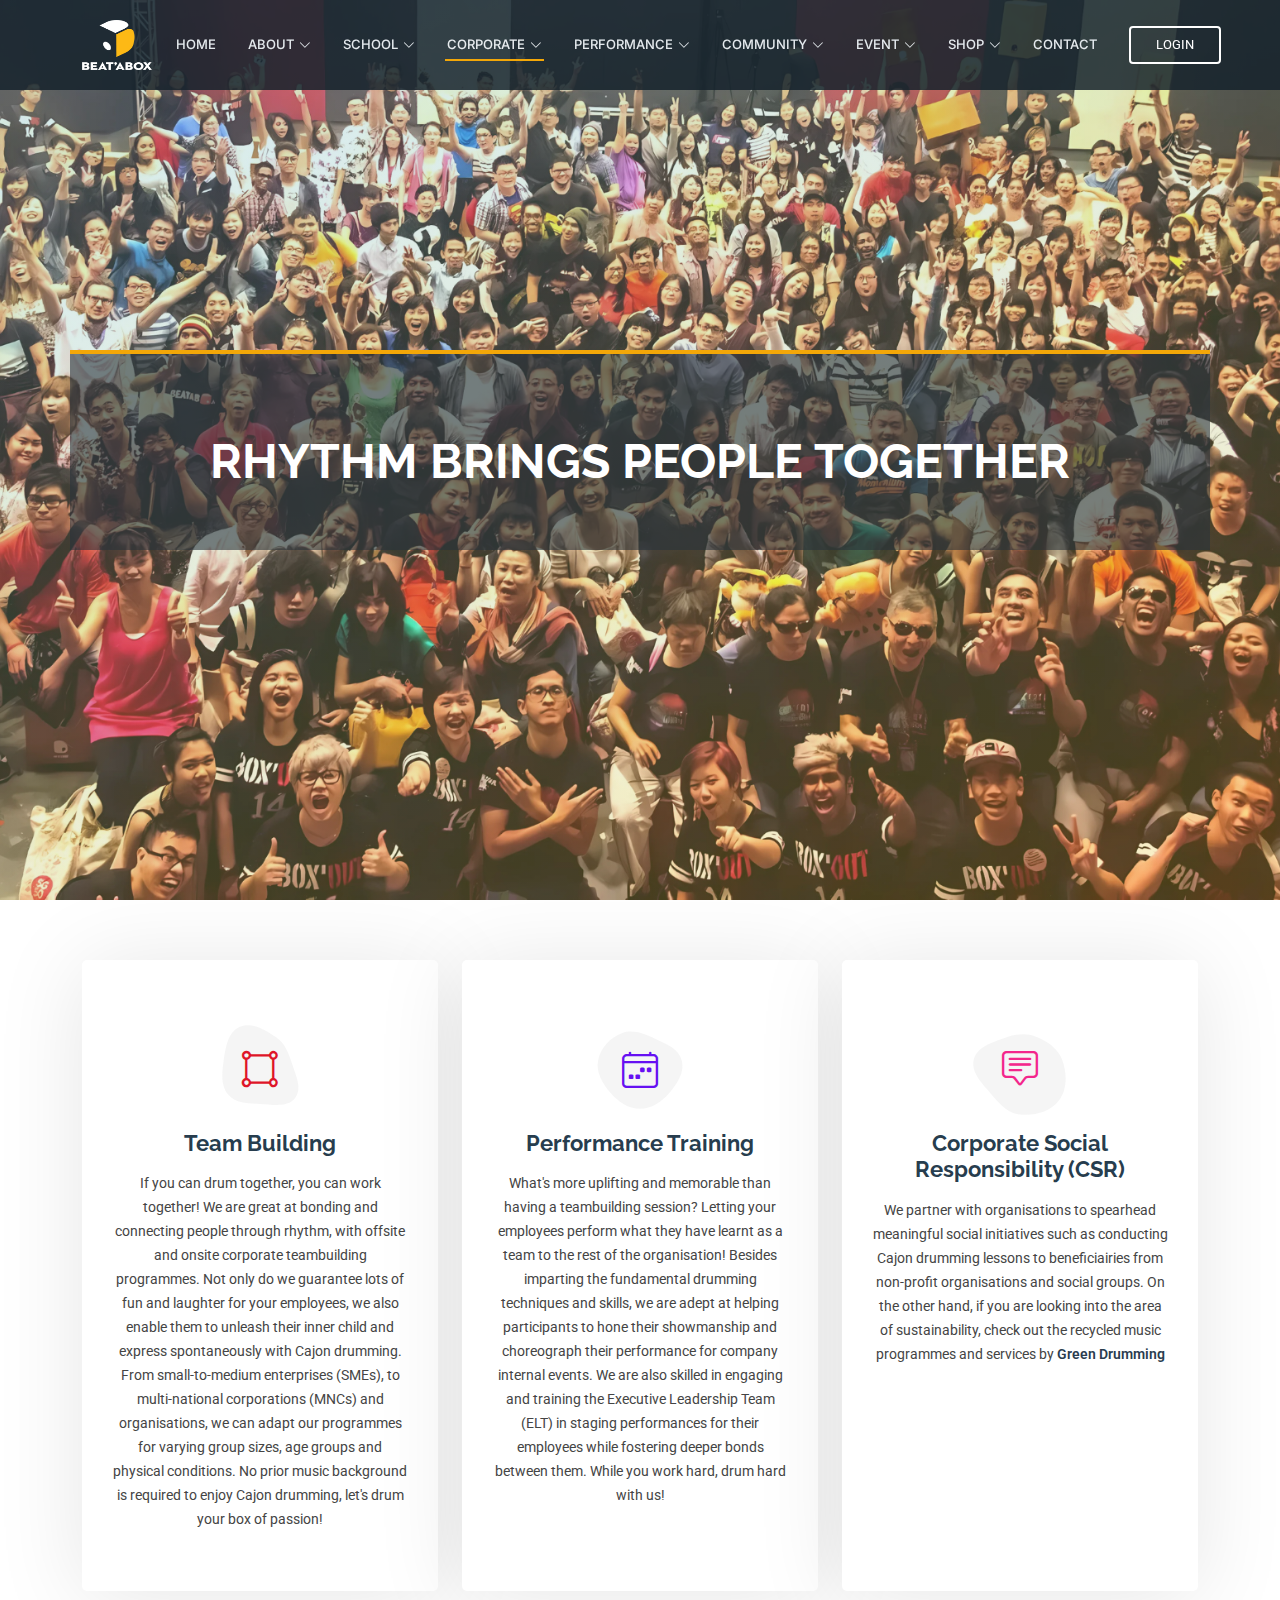
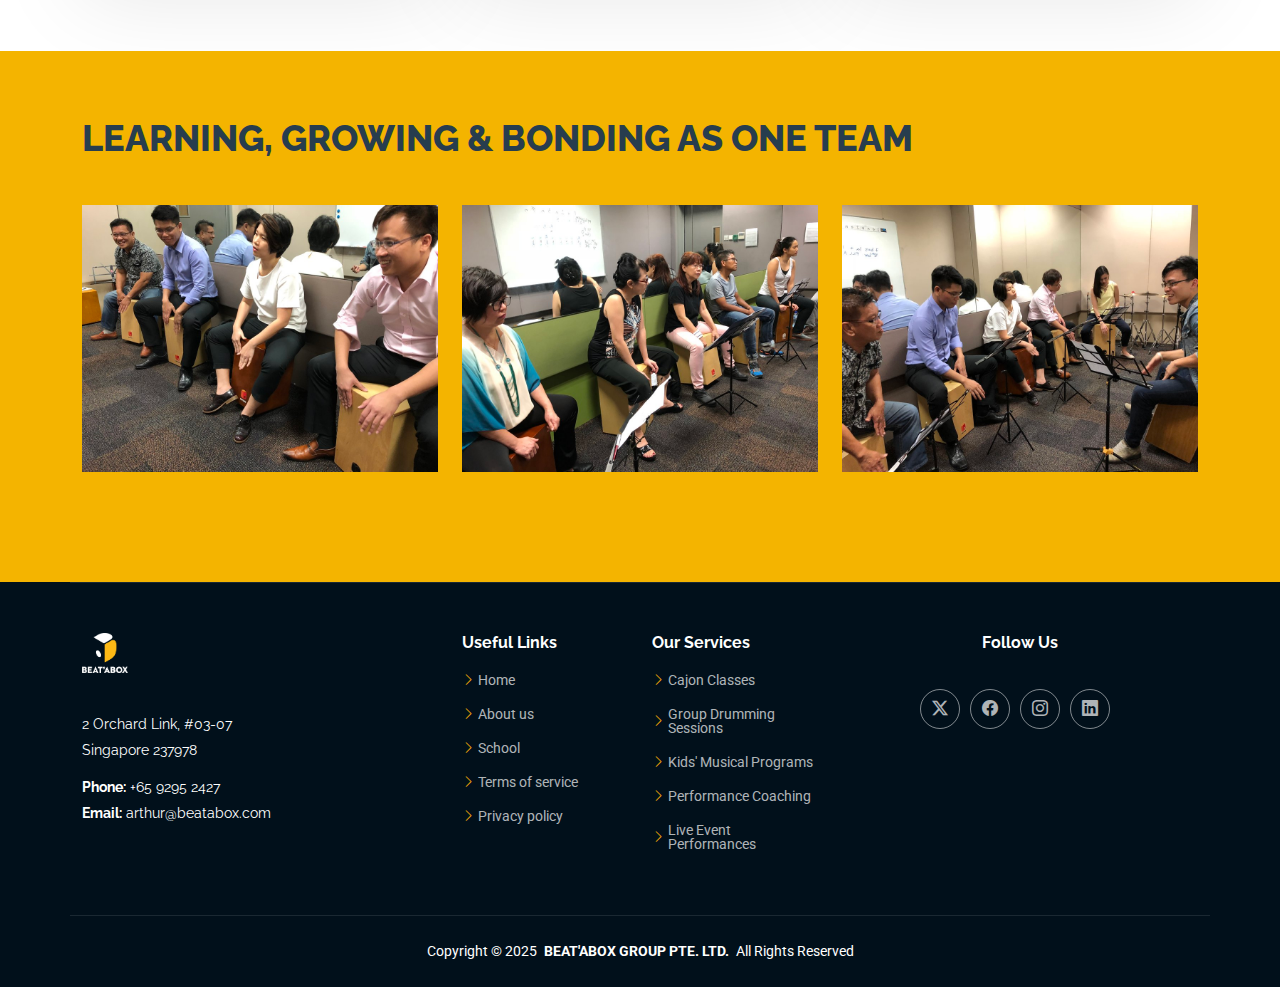
<file: corporate.html>
<!DOCTYPE html>
<html lang="en">

<head>
  <meta charset="utf-8">
  <meta content="width=device-width, initial-scale=1.0" name="viewport">
  <title>BEAT'ABOX - Singapore's Largest Cajon School | Music & Performances</title>
  <meta name="description" content="">
  <meta name="keywords" content="">

  <!-- Favicons -->
  <link href="assets/media/beatabox-fav.ico" rel="icon">
  <link href="assets/img/apple-touch-icon.png" rel="apple-touch-icon">

  <!-- Fonts -->
  <link href="https://fonts.googleapis.com" rel="preconnect">
  <link href="https://fonts.gstatic.com" rel="preconnect" crossorigin>
  <link href="https://fonts.googleapis.com/css2?family=Roboto:ital,wght@0,100;0,300;0,400;0,500;0,700;0,900;1,100;1,300;1,400;1,500;1,700;1,900&family=Raleway:ital,wght@0,100;0,200;0,300;0,400;0,500;0,600;0,700;0,800;0,900;1,100;1,200;1,300;1,400;1,500;1,600;1,700;1,800;1,900&family=Inter:wght@100;200;300;400;500;600;700;800;900&display=swap" rel="stylesheet">

  <!-- Vendor CSS Files -->
  <link href="assets/vendor/bootstrap/css/bootstrap.min.css" rel="stylesheet">
  <link href="assets/vendor/bootstrap-icons/bootstrap-icons.css" rel="stylesheet">
  <link href="assets/vendor/aos/aos.css" rel="stylesheet">
  <link href="assets/vendor/glightbox/css/glightbox.min.css" rel="stylesheet">
  <link href="assets/vendor/swiper/swiper-bundle.min.css" rel="stylesheet">

  <!-- Main CSS File -->
  <link href="assets/css/main.css" rel="stylesheet">

</head>
<body class="corporate-page">

    <header id="header" class="header school-head d-flex align-items-center fixed-top">
        <div class="container-fluid container-xl position-relative d-flex align-items-center">

      <a href="index.html" class="logo d-flex align-items-center me-auto">
        <!-- Uncomment the line below if you also wish to use an image logo -->
        <!-- <img src="assets/img/logo.png" alt=""> -->
        <img src="assets/media/Beatabox_Logo.png" alt="beatabox-logo">
      </a>

      <nav id="navmenu" class="navmenu">
        <ul>
          <li><a href="index.html" >HOME</a></li>

          <li class="dropdown"><a href="about.html"><span>ABOUT</span> <i class="bi bi-chevron-down toggle-dropdown"></i></a>
            <ul>
              <li><a href="about.html#about">OUR STORY</a></li>
              <li><a href="about.html#founder">OUR FOUNDER</a></li> 
              <li><a href="about.html#mission">OUR JOURNEY</a></li>
            </ul>
          </li>

          <li class="dropdown"><a href="school.html"><span>SCHOOL</span> <i class="bi bi-chevron-down toggle-dropdown"></i></a>
            <ul>
              <li><a href="school.html#nac-aep-school">NAC-AEP PROGRAMMES</a></li>
              <li><a href="school.html#moe-school">MOE PROGRAMMES</a></li>
              <li><a href="school.html#enrichment">ENRICHMENT WORKSHOPS</a></li>
              <li><a href="school.html#assembly">ASSEMBLY PROGRAMMES</a></li>
              <li><a href="school.html#international">INTERNATIONAL SCHOOLS</a></li>
              <li><a href="school.html#cajon">CAJON CLASS</a></li>
            </ul>
          </li>

          <li class="dropdown"><a href="#home-main" class="active"><span>CORPORATE</span> <i class="bi bi-chevron-down toggle-dropdown"></i></a>
            <ul>
              <li><a href="#corporate">TEAM BUILDING</a></li>
              <li><a href="#corporate">PERFORMANCE TRAINING</a></li>
              <li><a href="#corporate">CREATIVE CONSULTANCY</a></li>
            </ul>
          </li>

          <li class="dropdown"><a href="performance.html"><span>PERFORMANCE</span> <i class="bi bi-chevron-down toggle-dropdown"></i></a>
            <ul>
              <li><a href="performance.html#dnd-show">D&D SHOW</a></li>
              <li><a href="performance.html#opening-ceremony">OPENING CEREMONY</a></li>
              <li><a href="performance.html#festive-themed">FESTIVE THEMED</a></li>
            </ul>
          </li>

          <li class="dropdown"><a href="community.html"><span>COMMUNITY</span> <i class="bi bi-chevron-down toggle-dropdown"></i></a>
            <ul>
              <li><a href="community.html#weCare">WECARE PROGRAMMES</a></li>
              <li><a href="community.html#holistic">HOLISTIC PROGRAMMES</a></li>
              <li><a href="community.html#festive">FESTIVE PROGRAMMES</a></li>
            </ul>
          </li>

          <li class="dropdown"><a href="event.html"><span>EVENT</span> <i class="bi bi-chevron-down toggle-dropdown"></i></a>
            <ul>
              <li><a href="event.html#box-out">BOX'OUT</a></li>
              <li><a href="event.html#co-branded">CO-BRANDED FESTIVALS</a></li>
              <li><a href="event.html#sustainable">SUSTAINABLE INITIATIVES</a></li>
              <li><a href="event.html#pop-up">POP-UP KIOSKS</a></li>
              <li><a href="event.html#accelerate">ACCELERATE MASTERCLASSES</a></li>
            </ul>
          </li>

          <li class="dropdown"><a href="shop.html"><span>SHOP</span> <i class="bi bi-chevron-down toggle-dropdown"></i></a>
            <ul>
              <li><a href="shop.html">CART</a></li>
              <li><a href="shop.html">CHECKOUT</a></li>
            </ul>
          </li>

          <li><a href="contact.html">CONTACT</a></li>
        </ul>
        <i class="mobile-nav-toggle d-xl-none bi bi-list"></i>
      </nav>

      <a class="cta-btn" href="login.html">LOGIN</a>

    </div>
  </header>

  <main class="main">

    <section id="home-main" class="home-main section dark-background">

        <div id="image-section" > 
            <img src="assets/media/Corporate/corpo-banner.png" alt="beatabox" data-aos="fade-in" class="glightbox img-fluid aos-init aos-animate"> 
        </div>
  
        <div class="container center_Text aos-init aos-animate" data-aos="fade-up" data-aos-delay="100" style="justify-items: center; align-content: center; height: 200px;">
            <h2 data-aos="fade-up" data-aos-delay="100">RHYTHM BRINGS PEOPLE TOGETHER</h2>

        </div>

      </section>

      <section id="corporate" class="corporate section light-background">

        <div class="container">
  
          <div class="row gy-4">
  
            <div class="col-lg-4 col-md-6 aos-init aos-animate" data-aos="fade-up" data-aos-delay="400">
              <div class="service-item item-red position-relative">
                <div class="icon">
                  <svg width="100" height="100" viewBox="0 0 600 600" xmlns="http://www.w3.org/2000/svg">
                    <path stroke="none" stroke-width="0" fill="#f5f5f5" d="M300,503.46388370962813C374.79870501325706,506.71871716319447,464.8034551963731,527.1746412648533,510.4981551193396,467.86667711651364C555.9287308511215,408.9015244558933,512.6030010748507,327.5744911775523,490.211057578863,256.5855673507754C471.097692560561,195.9906835881958,447.69079081568157,138.11976852964426,395.19560036434837,102.3242989838813C329.3053358748298,57.3949838291264,248.02791733380457,8.279543830951368,175.87071277845988,42.242879143198664C103.41431057327972,76.34704239035025,93.79494320519305,170.9812938413882,81.28167332365135,250.07896920659033C70.17666984294237,320.27484674793965,64.84698225790005,396.69656628748305,111.28512138212992,450.4950937839243C156.20124167950087,502.5303643271138,231.32542653798444,500.4755392045468,300,503.46388370962813"></path>
                  </svg>
                  <i class="bi bi-bounding-box-circles"></i>
                </div>
                <a class="stretched-link">
                  <h3>Team Building</h3>
                </a>
                <p>If you can drum together, you can work together! We are great at bonding and connecting people through rhythm, with offsite and onsite corporate 
                  teambuilding programmes. Not only do we guarantee lots of fun and laughter for your employees, we also enable them to unleash their inner child 
                  and express spontaneously with Cajon drumming.  From small-to-medium enterprises (SMEs), to multi-national corporations (MNCs) and organisations, 
                  we can adapt our programmes for varying group sizes, age groups and physical conditions. No prior music background is required to enjoy Cajon drumming, 
                  let's drum your box of passion!</p>
                <a class="stretched-link"></a>
              </div>
            </div><!-- End Service Item -->
  
            <div class="col-lg-4 col-md-6 aos-init aos-animate" data-aos="fade-up" data-aos-delay="500">
              <div class="service-item item-indigo position-relative">
                <div class="icon">
                  <svg width="100" height="100" viewBox="0 0 600 600" xmlns="http://www.w3.org/2000/svg">
                    <path stroke="none" stroke-width="0" fill="#f5f5f5" d="M300,532.3542879108572C369.38199826031484,532.3153073249985,429.10787420159085,491.63046689027357,474.5244479745417,439.17860296908856C522.8885846962883,383.3225815378663,569.1668002868075,314.3205725914397,550.7432151929288,242.7694973846089C532.6665558377875,172.5657663291529,456.2379748765914,142.6223662098291,390.3689995646985,112.34683881706744C326.66090330228417,83.06452184765237,258.84405631176094,53.51806209861945,193.32584062364296,78.48882559362697C121.61183558270385,105.82097193414197,62.805066853699245,167.19869350419734,48.57481801355237,242.6138429142374C34.843463184063346,315.3850353017275,76.69343916112496,383.4422959591041,125.22947124332185,439.3748458443577C170.7312796277747,491.8107796887764,230.57421082200815,532.3932930995766,300,532.3542879108572"></path>
                  </svg>
                  <i class="bi bi-calendar4-week icon"></i>
                </div>
                <a class="stretched-link">
                  <h3>Performance Training</h3>
                </a>
                <p>What's more uplifting and memorable than having a teambuilding session? Letting your employees perform what they have learnt as a team 
                  to the rest of the organisation! Besides imparting the fundamental drumming techniques and skills, we are adept at helping participants 
                  to hone their showmanship and choreograph their performance for company internal events. We are also skilled in engaging and training the 
                  Executive Leadership Team (ELT) in staging performances for their employees while fostering deeper bonds between them. While you work hard, 
                  drum hard with us!</p>
                <a class="stretched-link"></a>
              </div>
            </div><!-- End Service Item -->
  
            <div class="col-lg-4 col-md-6 aos-init aos-animate" data-aos="fade-up" data-aos-delay="600">
              <div class="service-item item-pink position-relative">
                <div class="icon">
                  <svg width="100" height="100" viewBox="0 0 600 600" xmlns="http://www.w3.org/2000/svg">
                    <path stroke="none" stroke-width="0" fill="#f5f5f5" d="M300,566.797414625762C385.7384707136149,576.1784315230908,478.7894351017131,552.8928747891023,531.9192734346935,484.94944893311C584.6109503024035,417.5663521118492,582.489472248146,322.67544863468447,553.9536738515405,242.03673114598146C529.1557734026468,171.96086150256528,465.24506316201064,127.66468636344209,395.9583748389544,100.7403814666027C334.2173773831606,76.7482773500951,269.4350130405921,84.62216499799875,207.1952322260088,107.2889140133804C132.92018162631612,134.33871894543012,41.79353780512637,160.00259165414826,22.644507872594943,236.69541883565114C3.319112789854554,314.0945973066697,72.72355303640163,379.243833228382,124.04198916343866,440.3218312028393C172.9286146004772,498.5055451809895,224.45579914871206,558.5317968840102,300,566.797414625762"></path>
                  </svg>
                  <i class="bi bi-chat-square-text"></i>
                </div>
                  <h3>Corporate Social Responsibility (CSR)</h3>
                <p>We partner with organisations to spearhead meaningful social initiatives such as conducting Cajon drumming lessons to beneficiairies from non-profit 
                  organisations and social groups. On the other hand, if you are looking into the area of sustainability, check out the recycled music programmes and services 
                  by <a href="https://greendrum.sg/" target="_blank" class="chat-btn">Green Drumming</a></p>
                  
              </div>
            </div><!-- End Service Item -->
  
          </div>
  
        </div>
      </section>

      <section id="team" class="team section mustard-orange">

        <!-- Section Title -->
        <div class="container section-title aos-init aos-animate" data-aos="fade-up">
          <p>Learning, Growing & Bonding as One Team</p>
        </div><!-- End Section Title -->
  
        <div class="container">
  
          <div class="row gy-5">
  
            <div class="col-lg-4 col-md-6 aos-init aos-animate" data-aos="fade-up" data-aos-delay="100">
              <div class="member">
                <div class="pic"><img src="assets/media/Corporate/cajon-class-02.jpg" class="glightbox img-fluid" alt="performance-1-beatabox"></div>
              </div>
            </div><!-- End Team Member -->
  
            <div class="col-lg-4 col-md-6 aos-init aos-animate" data-aos="fade-up" data-aos-delay="200">
              <div class="member">
                <div class="pic"><img src="assets/media/Corporate/cajon-class-04.jpg" class="glightbox img-fluid" alt="performance-2-beatabox"></div>
              </div>
            </div><!-- End Team Member -->
  
            <div class="col-lg-4 col-md-6 aos-init aos-animate" data-aos="fade-up" data-aos-delay="300">
              <div class="member">
                <div class="pic"><img src="assets/media/Corporate/cajon-class-11.jpg" class="glightbox img-fluid" alt="performance-3-beatabox"></div>
              </div>
            </div><!-- End Team Member -->
  
          </div>
  
        </div>
  
      </section>

  </main>

  <footer id="footer" class="footer dark-background">

    <div class="container footer-top">
      <div class="row gy-4">
        <div class="col-lg-4 col-md-6 footer-about">
          <a href="index.html" class="logo d-flex align-items-center">
            <img src="assets/media/Beatabox_Logo.png" alt="beatabox-logo">
          </a>
          <div class="footer-contact pt-3">
            <p>2 Orchard Link, #03-07</p>
            <p>Singapore 237978</p>
            <p class="mt-3"><strong>Phone:</strong> <span>+65 9295 2427</span></p>
            <p><strong>Email:</strong> <span>arthur@beatabox.com</span></p>
          </div>
        </div>

        <div class="col-lg-2 col-md-3 footer-links">
          <h4>Useful Links</h4>
          <ul>
            <li><i class="bi bi-chevron-right"></i> <a href="#home-main">Home</a></li>
            <li><i class="bi bi-chevron-right"></i> <a href="about.html">About us</a></li>
            <li><i class="bi bi-chevron-right"></i> <a href="school.html">School</a></li>
            <li><i class="bi bi-chevron-right"></i> <a href="#">Terms of service</a></li>
            <li><i class="bi bi-chevron-right"></i> <a href="#">Privacy policy</a></li>
          </ul>
        </div>

        <div class="col-lg-2 col-md-3 footer-links">
          <h4>Our Services</h4>
          <ul>
            <li><i class="bi bi-chevron-right"></i> <a href="contact.html">Cajon Classes</a></li>
            <li><i class="bi bi-chevron-right"></i> <a href="contact.html">Group Drumming Sessions</a></li>
            <li><i class="bi bi-chevron-right"></i> <a href="contact.html">Kids' Musical Programs</a></li>
            <li><i class="bi bi-chevron-right"></i> <a href="contact.html">Performance Coaching</a></li>
            <li><i class="bi bi-chevron-right"></i> <a href="contact.html">Live Event Performances</a></li>
          </ul>
        </div>

        <div class="col-lg-4 col-md-12 " style="justify-items: center;">
          <h4>Follow Us</h4>
            <div class="social-links d-flex mt-4">
              <a href=""><i class="bi bi-twitter-x"></i></a>
              <a href=""><i class="bi bi-facebook"></i></a>
              <a href="https://instagram.com/beataboxsg"><i class="bi bi-instagram"></i></a>
              <a href=""><i class="bi bi-linkedin"></i></a>
            </div>
        </div>

      </div>
    </div>

    <div class="container copyright text-center mt-4">
      <p>Copyright <span>© 2025</span> <strong class="px-1 sitename">BEAT'ABOX GROUP PTE. LTD.</strong> <span>All Rights Reserved</span></p>
    </div>

  </footer>

  <!-- Scroll Top -->
  <a href="#" id="scroll-top" class="scroll-top d-flex align-items-center justify-content-center"><i class="bi bi-arrow-up-short"></i></a>

  <!-- Preloader -->
  <div id="preloader"></div>

  <!-- Vendor JS Files -->
  <script src="assets/vendor/bootstrap/js/bootstrap.bundle.min.js"></script>
  <script src="assets/vendor/php-email-form/validate.js"></script>
  <script src="assets/vendor/aos/aos.js"></script>
  <script src="assets/vendor/glightbox/js/glightbox.min.js"></script>
  <script src="assets/vendor/purecounter/purecounter_vanilla.js"></script>
  <script src="assets/vendor/swiper/swiper-bundle.min.js"></script>
  <script src="assets/vendor/imagesloaded/imagesloaded.pkgd.min.js"></script>
  <script src="assets/vendor/isotope-layout/isotope.pkgd.min.js"></script>

  <!-- Main JS File -->
  <script src="assets/js/main.js"></script>

</body>

</html>
</file>
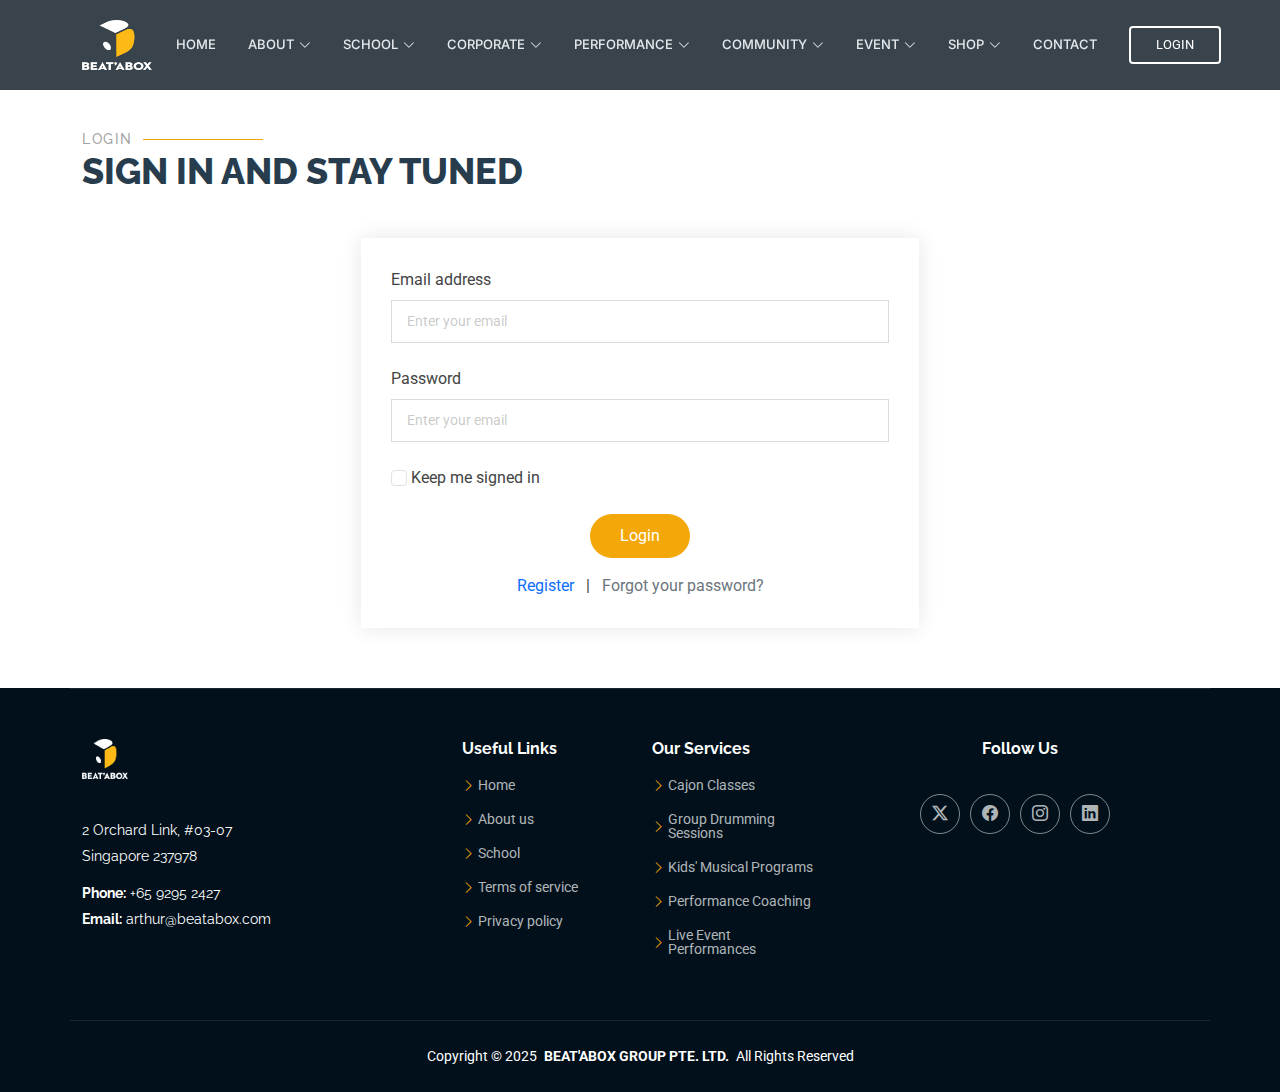
<file: login.html>
<!DOCTYPE html>
<html lang="en">

<head>
  <meta charset="utf-8">
  <meta content="width=device-width, initial-scale=1.0" name="viewport">
  <title>BEAT'ABOX - Singapore's Largest Cajon School | Music & Performances</title>
  <meta name="description" content="">
  <meta name="keywords" content="">

  <!-- Favicons -->
  <link href="assets/media/beatabox-fav.ico" rel="icon">
  <link href="assets/img/apple-touch-icon.png" rel="apple-touch-icon">

  <!-- Fonts -->
  <link href="https://fonts.googleapis.com" rel="preconnect">
  <link href="https://fonts.gstatic.com" rel="preconnect" crossorigin>
  <link href="https://fonts.googleapis.com/css2?family=Roboto:ital,wght@0,100;0,300;0,400;0,500;0,700;0,900;1,100;1,300;1,400;1,500;1,700;1,900&family=Raleway:ital,wght@0,100;0,200;0,300;0,400;0,500;0,600;0,700;0,800;0,900;1,100;1,200;1,300;1,400;1,500;1,600;1,700;1,800;1,900&family=Inter:wght@100;200;300;400;500;600;700;800;900&display=swap" rel="stylesheet">

  <!-- Vendor CSS Files -->
  <link href="assets/vendor/bootstrap/css/bootstrap.min.css" rel="stylesheet">
  <link href="assets/vendor/bootstrap-icons/bootstrap-icons.css" rel="stylesheet">
  <link href="assets/vendor/aos/aos.css" rel="stylesheet">
  <link href="assets/vendor/glightbox/css/glightbox.min.css" rel="stylesheet">
  <link href="assets/vendor/swiper/swiper-bundle.min.css" rel="stylesheet">

  <!-- Main CSS File -->
  <link href="assets/css/main.css" rel="stylesheet">

</head>
<body class="school-page">

    <header id="header" class="header school-head d-flex align-items-center fixed-top">
        <div class="container-fluid container-xl position-relative d-flex align-items-center">
    
          <a href="index.html" class="logo d-flex align-items-center me-auto">
            <!-- Uncomment the line below if you also wish to use an image logo -->
            <!-- <img src="assets/img/logo.png" alt=""> -->
            <img src="assets/media/Beatabox_Logo.png" alt="beatabox-logo">
          </a>
    
          <nav id="navmenu" class="navmenu">
            <ul>
              <li><a href="index.html">HOME</a></li>
    
              <li class="dropdown"><a href="about.html" ><span>ABOUT</span> <i class="bi bi-chevron-down toggle-dropdown"></i></a>
                <ul>
                  <li><a href="about.html#about">OUR STORY</a></li>
                  <li><a href="about.html#founder">OUR FOUNDER</a></li> 
                  <li><a href="about.html#mission">OUR JOURNEY</a></li>
                </ul>
              </li>
    
              <li class="dropdown"><a href="school.html"><span>SCHOOL</span> <i class="bi bi-chevron-down toggle-dropdown"></i></a>
                <ul>
                  <li><a href="school.html#nac-aep-school">NAC-AEP PROGRAMMES</a></li>
                  <li><a href="school.html#moe-school">MOE PROGRAMMES</a></li>
                  <li><a href="school.html#enrichment">ENRICHMENT WORKSHOPS</a></li>
                  <li><a href="school.html#assembly">ASSEMBLY PROGRAMMES</a></li>
                  <li><a href="school.html#international">INTERNATIONAL SCHOOLS</a></li>
                  <li><a href="school.html#cajon">CAJON CLASS</a></li>
                </ul>
              </li>
    
              <li class="dropdown"><a href="corporate.html"><span>CORPORATE</span> <i class="bi bi-chevron-down toggle-dropdown"></i></a>
                <ul>
                  <li><a href="corporate.html#corporate">TEAM BUILDING</a></li>
                  <li><a href="corporate.html#corporate">PERFORMANCE TRAINING</a></li>
                  <li><a href="corporate.html#corporate">CREATIVE CONSULTANCY</a></li>
                </ul>
              </li>
    
              <li class="dropdown"><a href="performance.html"><span>PERFORMANCE</span> <i class="bi bi-chevron-down toggle-dropdown"></i></a>
                <ul>
                  <li><a href="performance.html#dnd-show">D&D SHOW</a></li>
                  <li><a href="performance.html#opening-ceremony">OPENING CEREMONY</a></li>
                  <li><a href="performance.html#festive-themed">FESTIVE THEMED</a></li>
                </ul>
              </li>
    
              <li class="dropdown"><a href="community.html"><span>COMMUNITY</span> <i class="bi bi-chevron-down toggle-dropdown"></i></a>
                <ul>
                  <li><a href="community.html#weCare">WECARE PROGRAMMES</a></li>
                  <li><a href="community.html#holistic">HOLISTIC PROGRAMMES</a></li>
                  <li><a href="community.html#festive">FESTIVE PROGRAMMES</a></li>
                </ul>
              </li>
    
              <li class="dropdown"><a href="event.html"><span>EVENT</span> <i class="bi bi-chevron-down toggle-dropdown"></i></a>
                <ul>
                  <li><a href="event.html#box-out">BOX'OUT</a></li>
                  <li><a href="event.html#co-branded">CO-BRANDED FESTIVALS</a></li>
                  <li><a href="event.html#sustainable">SUSTAINABLE INITIATIVES</a></li>
                  <li><a href="event.html#pop-up">POP-UP KIOSKS</a></li>
                  <li><a href="event.html#accelerate">ACCELERATE MASTERCLASSES</a></li>
                </ul>
              </li>
    
              <li class="dropdown"><a href="shop.html" ><span>SHOP</span> <i class="bi bi-chevron-down toggle-dropdown"></i></a>
                <ul>
                  <li><a href="shop.html">CART</a></li>
                  <li><a href="shop.html">CHECKOUT</a></li>
                </ul>
              </li>
    
              <li><a href="contact.html" >CONTACT</a></li>
            </ul>
            <i class="mobile-nav-toggle d-xl-none bi bi-list"></i>
          </nav>
    
          <a class="cta-btn" href="#login-page" class="active">LOGIN</a>
    
        </div>
      </header>

  <main class="main">

    <section id="login-page" class="login contact section login-main">

        <div class="container section-title " data-aos="fade-down">
            <h2>Login</h2>
            <p>Sign In and Stay Tuned</p>
        </div>

    <div class="container d-flex justify-content-center">
        <div class="col-lg-6 " >
            <form class="php-email-form " data-aos="fade-down" data-aos-delay="500">
              <div class="row gy-4">

                <div class="col-md-12 ">
                    <label for="email" class="form-label">Email address</label>
                    <input type="email" class="form-control" name="email" placeholder="Enter your email" required="">
                </div>

                <div class="col-md-12 ">
                    <label for="password" class="form-label">Password</label>
                    <input type="password" class="form-control" name="email" placeholder="Enter your email" required="">
                </div>

                <div class="col-md-12 d-flex ">
                    <input type="checkbox" class="form-check-input" id="keepSignedIn">
                    <label class="form-check-label ms-1" for="keepSignedIn">Keep me signed in</label>
                </div>
                
                <div class="col-md-12 text-center">
                    <div class="loading">Loading</div>
                    <div class="error-message"></div>
                    <div class="sent-message">Your message has been sent. Thank you!</div>
  
                    <button type="submit">Login</button>
                  </div>

                  <div class="text-center mt-3">
                    <a href="#" class="link-primary">Register</a>
                    <span class="mx-2">|</span>
                    <a href="#" class="link-secondary">Forgot your password?</a>
                </div>

                    </div>
                </div>
             </div>
        </form>
    </div><!-- End Contact Form -->


  
      </section>

  </main>

  <footer id="footer" class="footer dark-background">

    <div class="container footer-top">
      <div class="row gy-4">
        <div class="col-lg-4 col-md-6 footer-about">
          <a href="index.html" class="logo d-flex align-items-center">
            <img src="assets/media/Beatabox_Logo.png" alt="beatabox-logo">
          </a>
          <div class="footer-contact pt-3">
            <p>2 Orchard Link, #03-07</p>
            <p>Singapore 237978</p>
            <p class="mt-3"><strong>Phone:</strong> <span>+65 9295 2427</span></p>
            <p><strong>Email:</strong> <span>arthur@beatabox.com</span></p>
          </div>
        </div>

        <div class="col-lg-2 col-md-3 footer-links">
          <h4>Useful Links</h4>
          <ul>
            <li><i class="bi bi-chevron-right"></i> <a href="index.html">Home</a></li>
            <li><i class="bi bi-chevron-right"></i> <a href="#about">About us</a></li>
            <li><i class="bi bi-chevron-right"></i> <a href="school.html">School</a></li>
            <li><i class="bi bi-chevron-right"></i> <a href="#">Terms of service</a></li>
            <li><i class="bi bi-chevron-right"></i> <a href="#">Privacy policy</a></li>
          </ul>
        </div>

        <div class="col-lg-2 col-md-3 footer-links">
            <h4>Our Services</h4>
            <ul>
              <li><i class="bi bi-chevron-right"></i> <a href="contact.html">Cajon Classes</a></li>
              <li><i class="bi bi-chevron-right"></i> <a href="contact.html">Group Drumming Sessions</a></li>
              <li><i class="bi bi-chevron-right"></i> <a href="contact.html">Kids' Musical Programs</a></li>
              <li><i class="bi bi-chevron-right"></i> <a href="contact.html">Performance Coaching</a></li>
              <li><i class="bi bi-chevron-right"></i> <a href="contact.html">Live Event Performances</a></li>
            </ul>
          </div>

        <div class="col-lg-4 col-md-12 " style="justify-items: center;">
          <h4>Follow Us</h4>
            <div class="social-links d-flex mt-4">
              <a href=""><i class="bi bi-twitter-x"></i></a>
              <a href=""><i class="bi bi-facebook"></i></a>
              <a href="https://instagram.com/beataboxsg"><i class="bi bi-instagram"></i></a>
              <a href=""><i class="bi bi-linkedin"></i></a>
            </div>
        </div>

      </div>
    </div>

    <div class="container copyright text-center mt-4">
      <p>Copyright <span>© 2025</span> <strong class="px-1 sitename">BEAT'ABOX GROUP PTE. LTD.</strong> <span>All Rights Reserved</span></p>
    </div>

  </footer>

  <!-- Scroll Top -->
  <a href="#" id="scroll-top" class="scroll-top d-flex align-items-center justify-content-center"><i class="bi bi-arrow-up-short"></i></a>

  <!-- Preloader -->
  <div id="preloader"></div>

  <!-- Vendor JS Files -->
  <script src="assets/vendor/bootstrap/js/bootstrap.bundle.min.js"></script>
  <script src="assets/vendor/php-email-form/validate.js"></script>
  <script src="assets/vendor/aos/aos.js"></script>
  <script src="assets/vendor/glightbox/js/glightbox.min.js"></script>
  <script src="assets/vendor/purecounter/purecounter_vanilla.js"></script>
  <script src="assets/vendor/swiper/swiper-bundle.min.js"></script>
  <script src="assets/vendor/imagesloaded/imagesloaded.pkgd.min.js"></script>
  <script src="assets/vendor/isotope-layout/isotope.pkgd.min.js"></script>

  <!-- Main JS File -->
  <script src="assets/js/main.js"></script>

</body>

</html>
</file>
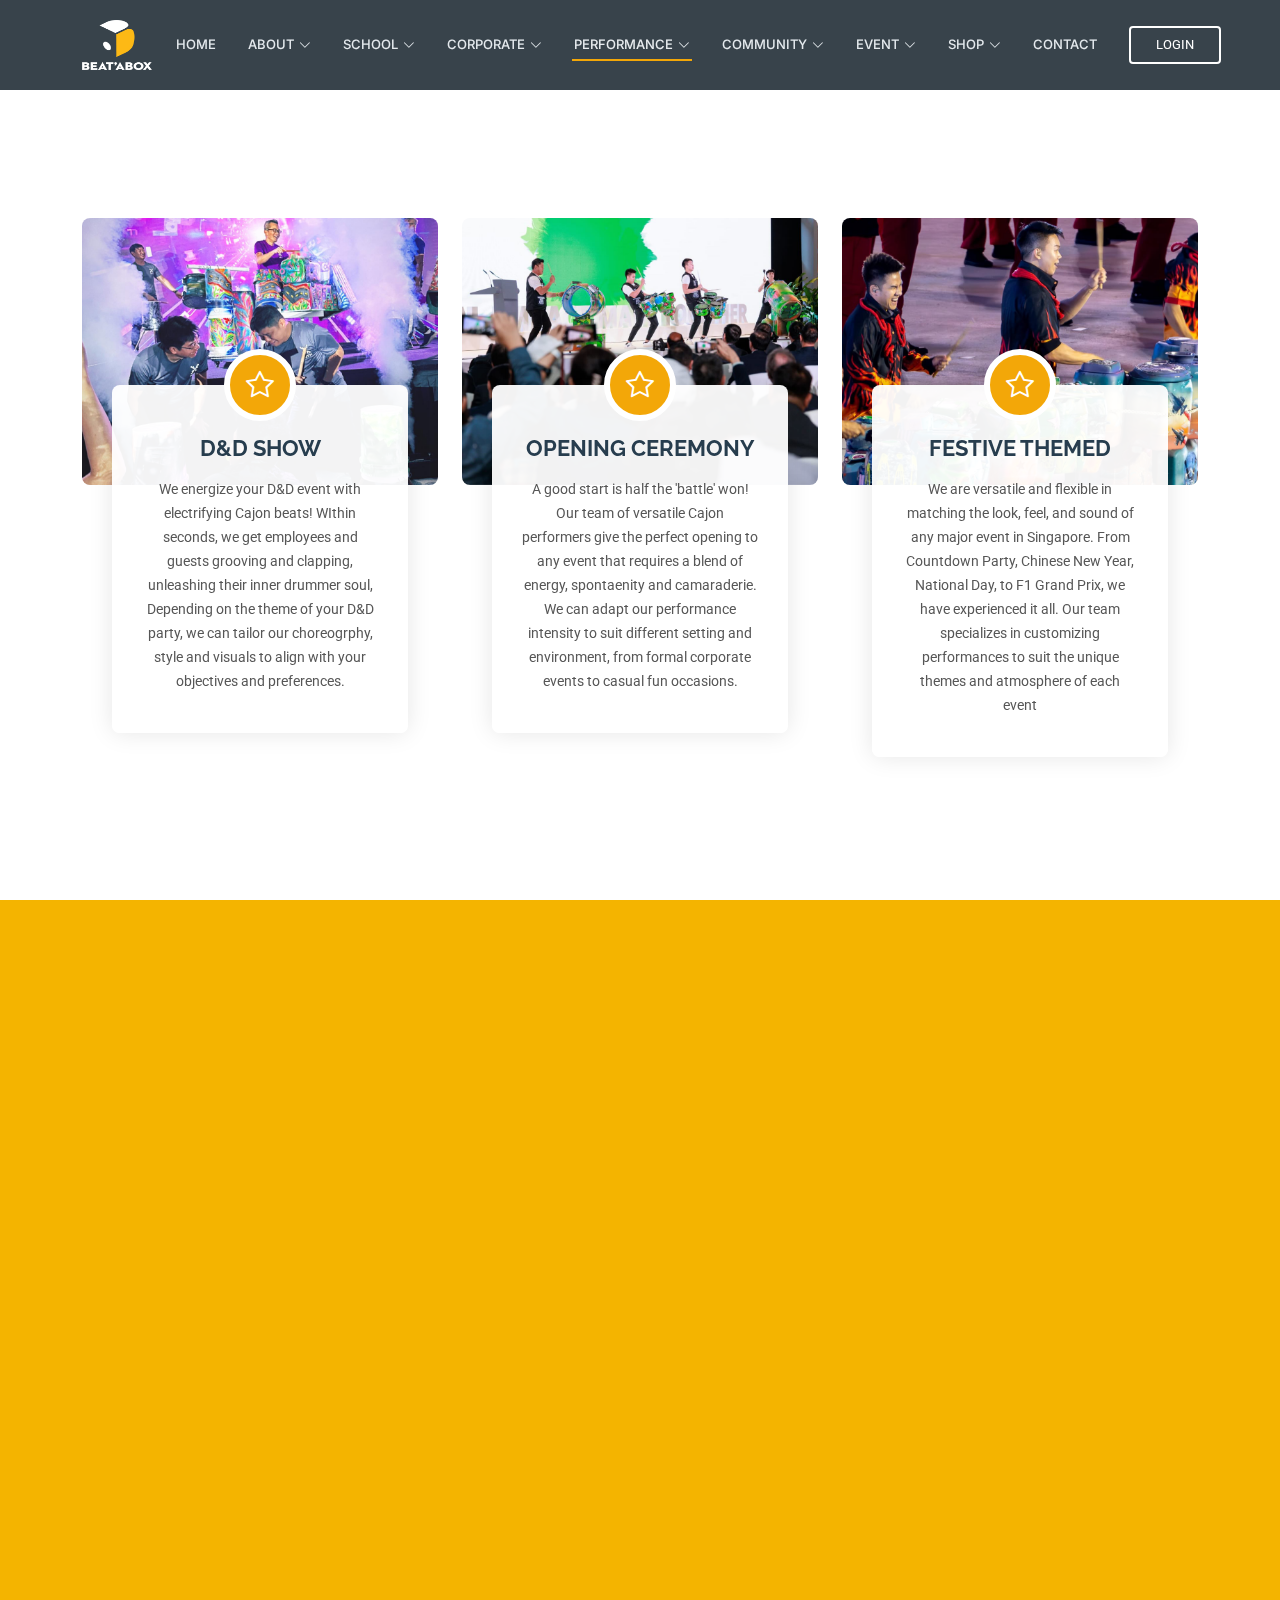
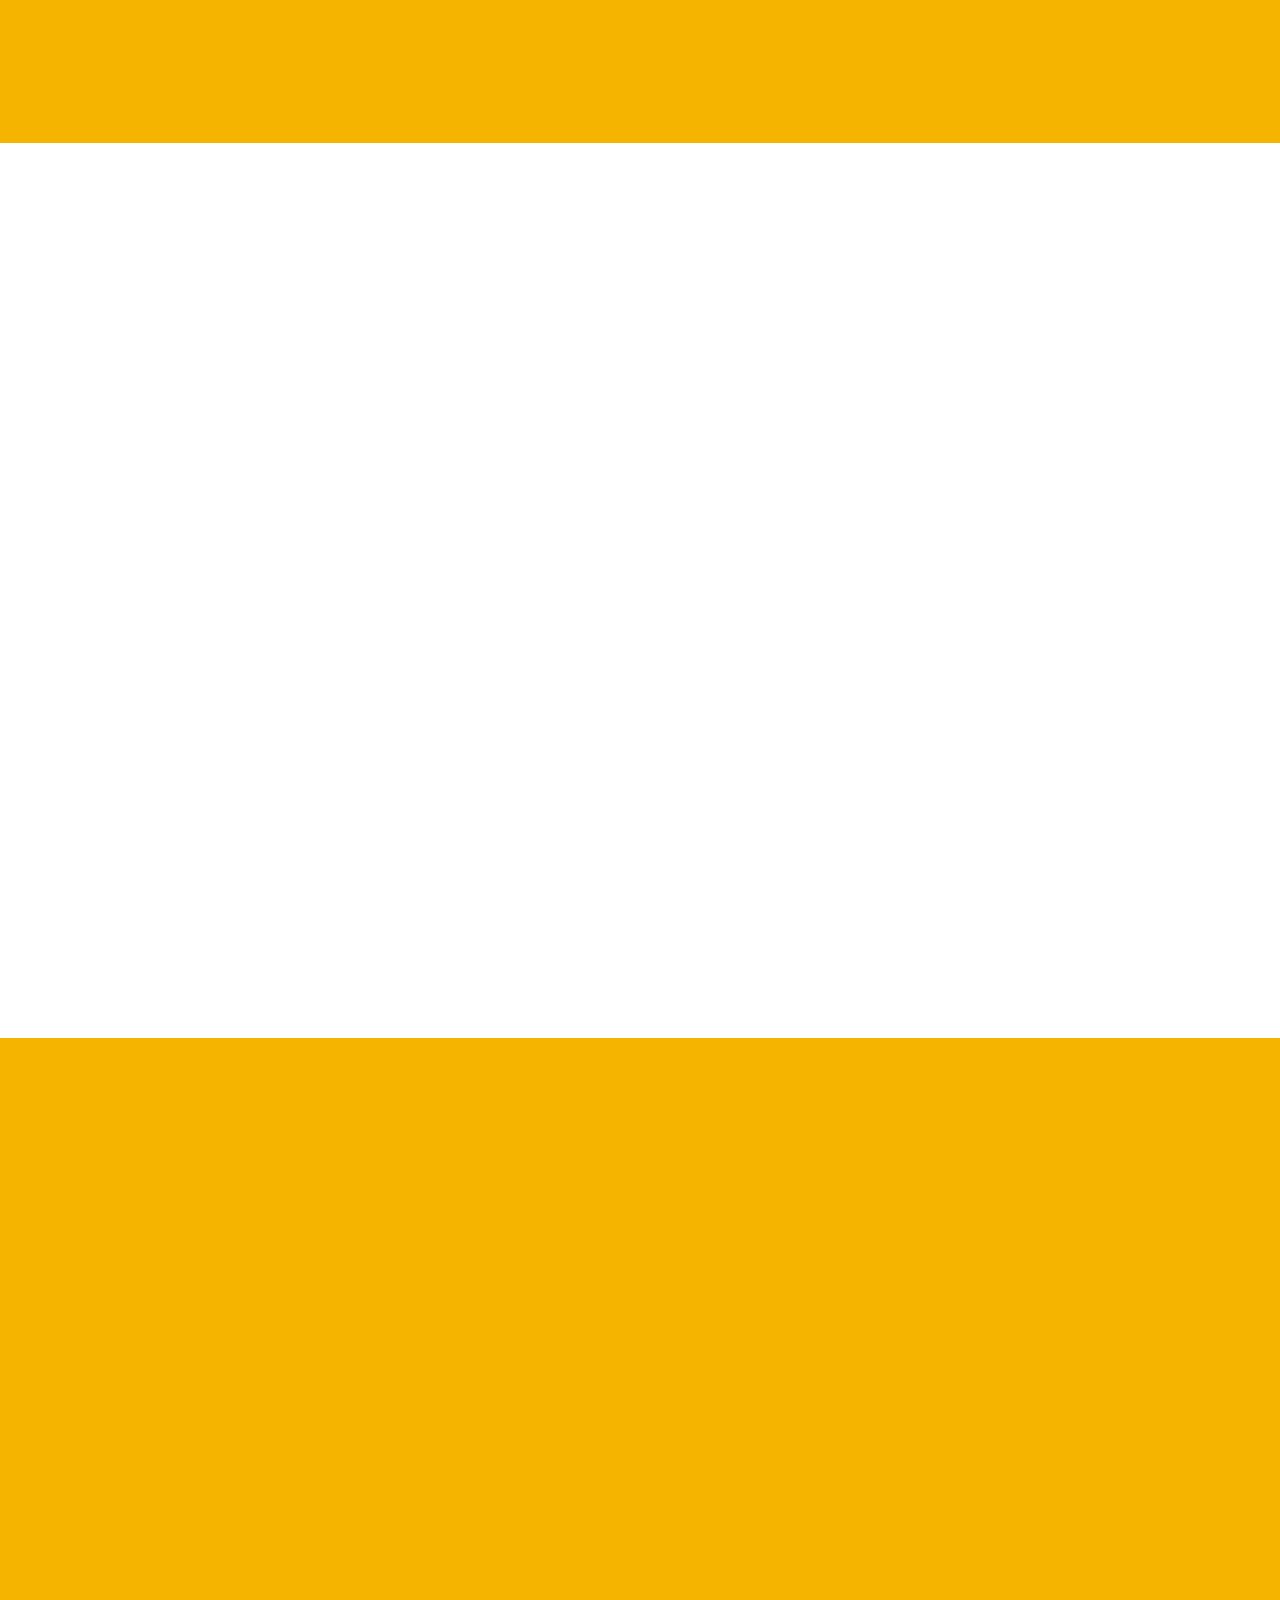
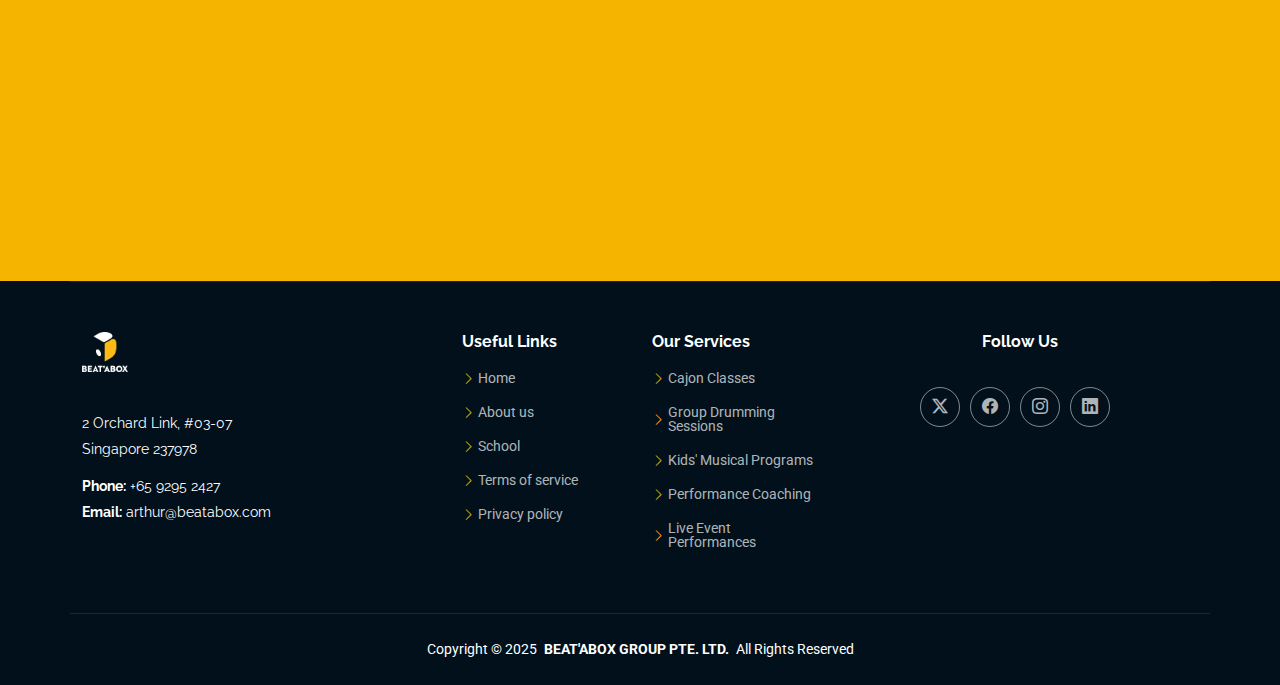
<file: performance.html>
<!DOCTYPE html>
<html lang="en">

<head>
  <meta charset="utf-8">
  <meta content="width=device-width, initial-scale=1.0" name="viewport">
  <title>BEAT'ABOX - Singapore's Largest Cajon School | Music & Performances</title>
  <meta name="description" content="">
  <meta name="keywords" content="">

  <!-- Favicons -->
  <link href="assets/media/beatabox-fav.ico" rel="icon">
  <link href="assets/img/apple-touch-icon.png" rel="apple-touch-icon">

  <!-- Fonts -->
  <link href="https://fonts.googleapis.com" rel="preconnect">
  <link href="https://fonts.gstatic.com" rel="preconnect" crossorigin>
  <link href="https://fonts.googleapis.com/css2?family=Roboto:ital,wght@0,100;0,300;0,400;0,500;0,700;0,900;1,100;1,300;1,400;1,500;1,700;1,900&family=Raleway:ital,wght@0,100;0,200;0,300;0,400;0,500;0,600;0,700;0,800;0,900;1,100;1,200;1,300;1,400;1,500;1,600;1,700;1,800;1,900&family=Inter:wght@100;200;300;400;500;600;700;800;900&display=swap" rel="stylesheet">

  <!-- Vendor CSS Files -->
  <link href="assets/vendor/bootstrap/css/bootstrap.min.css" rel="stylesheet">
  <link href="assets/vendor/bootstrap-icons/bootstrap-icons.css" rel="stylesheet">
  <link href="assets/vendor/aos/aos.css" rel="stylesheet">
  <link href="assets/vendor/glightbox/css/glightbox.min.css" rel="stylesheet">
  <link href="assets/vendor/swiper/swiper-bundle.min.css" rel="stylesheet">

  <!-- Main CSS File -->
  <link href="assets/css/main.css" rel="stylesheet">

</head>
<body class="performance-page">

    <header id="header" class="header school-head d-flex align-items-center fixed-top">
        <div class="container-fluid container-xl position-relative d-flex align-items-center">

      <a href="index.html" class="logo d-flex align-items-center me-auto">
        <!-- Uncomment the line below if you also wish to use an image logo -->
        <!-- <img src="assets/img/logo.png" alt=""> -->
        <img src="assets/media/Beatabox_Logo.png" alt="beatabox-logo">
      </a>

      <nav id="navmenu" class="navmenu">
        <ul>
          <li><a href="index.html" >HOME</a></li>

          <li class="dropdown"><a href="about.html"><span>ABOUT</span> <i class="bi bi-chevron-down toggle-dropdown"></i></a>
            <ul>
              <li><a href="about.html#about">OUR STORY</a></li>
              <li><a href="about.html#founder">OUR FOUNDER</a></li> 
              <li><a href="about.html#mission">OUR JOURNEY</a></li>
            </ul>
          </li>

          <li class="dropdown"><a href="school.html"><span>SCHOOL</span> <i class="bi bi-chevron-down toggle-dropdown"></i></a>
            <ul>
              <li><a href="school.html#nac-aep-school">NAC-AEP PROGRAMMES</a></li>
              <li><a href="school.html#moe-school">MOE PROGRAMMES</a></li>
              <li><a href="school.html#enrichment">ENRICHMENT WORKSHOPS</a></li>
              <li><a href="school.html#assembly">ASSEMBLY PROGRAMMES</a></li>
              <li><a href="school.html#international">INTERNATIONAL SCHOOLS</a></li>
              <li><a href="school.html#cajon">CAJON CLASS</a></li>
            </ul>
          </li>

          <li class="dropdown"><a href="corporate.html"><span>CORPORATE</span> <i class="bi bi-chevron-down toggle-dropdown"></i></a>
            <ul>
              <li><a href="corporate.html#corporate">TEAM BUILDING</a></li>
              <li><a href="corporate.html#corporate">PERFORMANCE TRAINING</a></li>
              <li><a href="corporate.html#corporate">CREATIVE CONSULTANCY</a></li>
            </ul>
          </li>

          <li class="dropdown"><a href="#performance" class="active"><span>PERFORMANCE</span> <i class="bi bi-chevron-down toggle-dropdown"></i></a>
            <ul>
              <li><a href="#dnd-show">D&D SHOW</a></li>
              <li><a href="#opening-ceremony">OPENING CEREMONY</a></li>
              <li><a href="#festive-themed">FESTIVE THEMED</a></li>
            </ul>
          </li>

          <li class="dropdown"><a href="community.html"><span>COMMUNITY</span> <i class="bi bi-chevron-down toggle-dropdown"></i></a>
            <ul>
              <li><a href="community.html#weCare">WECARE PROGRAMMES</a></li>
              <li><a href="community.html#holistic">HOLISTIC PROGRAMMES</a></li>
              <li><a href="community.html#festive">FESTIVE PROGRAMMES</a></li>
            </ul>
          </li>

          <li class="dropdown"><a href="event.html"><span>EVENT</span> <i class="bi bi-chevron-down toggle-dropdown"></i></a>
            <ul>
              <li><a href="event.html#box-out">BOX'OUT</a></li>
              <li><a href="event.html#co-branded">CO-BRANDED FESTIVALS</a></li>
              <li><a href="event.html#sustainable">SUSTAINABLE INITIATIVES</a></li>
              <li><a href="event.html#pop-up">POP-UP KIOSKS</a></li>
              <li><a href="event.html#accelerate">ACCELERATE MASTERCLASSES</a></li>
            </ul>
          </li>

          <li class="dropdown"><a href="shop.html"><span>SHOP</span> <i class="bi bi-chevron-down toggle-dropdown"></i></a>
            <ul>
              <li><a href="shop.html">CART</a></li>
              <li><a href="shop.html">CHECKOUT</a></li>
            </ul>
          </li>

          <li><a href="contact.html">CONTACT</a></li>
        </ul>
        <i class="mobile-nav-toggle d-xl-none bi bi-list"></i>
      </nav>

      <a class="cta-btn" href="login.html">LOGIN</a>

    </div>
  </header>

  <main class="main">
    <section id="performance" class="services section school-main" style="align-content: center;">

      <div class="container">

        <div class="row gy-5">

          <div class="col-xl-4 col-md-6" data-aos="zoom-in" data-aos-delay="200">
            <div class="service-item">
              <div class="img">
                <img src="assets/media/Performance/dnd-1.png" class="glightbox img-fluid" alt="kids-cajon-beatabox">
              </div>
              <div class="details position-relative">
                <div class="icon">
                  <i class="bi bi-star"></i>
                </div>
                <a href="#dnd-show" class="stretched-link">
                  <h3>D&D SHOW</h3>
                </a>
                <p>We energize your D&D event with electrifying Cajon beats! WIthin seconds, we get employees and guests grooving and clapping, 
                  unleashing their inner drummer soul, Depending on the theme of your D&D party, we can tailor our choreogrphy, style and visuals to align with your 
                  objectives and preferences.</p>
              </div>
            </div>
          </div>

          <div class="col-xl-4 col-md-6" data-aos="zoom-in" data-aos-delay="300">
            <div class="service-item">
              <div class="img">
                <img src="assets/media/Performance/opening-1.png" class="glightbox img-fluid" alt="team-building-beatabox">
              </div>
              <div class="details position-relative">
                <div class="icon">
                  <i class="bi bi-star"></i>
                </div>
                <a href="#opening-ceremony" class="stretched-link">
                  <h3>OPENING CEREMONY</h3>
                </a>
                <p>A good start is half the 'battle' won! Our team of versatile Cajon performers give the perfect opening to any event that 
                  requires a blend of energy, spontaenity and camaraderie. We can adapt our performance intensity to suit different setting and 
                  environment, from formal corporate events to casual fun occasions. </p>
              </div>
            </div>
          </div>

          <div class="col-xl-4 col-md-6" data-aos="zoom-in" data-aos-delay="400">
            <div class="service-item">
              <div class="img">
                <img src="assets/media/Performance/festive-1.png" class="glightbox img-fluid" alt="cajon-class-beatabox">
              </div>
              <div class="details position-relative">
                <div class="icon">
                  <i class="bi bi-star"></i>
                </div>
                <a href="#festive-themed" class="stretched-link">
                  <h3>FESTIVE THEMED</h3>
                </a>
                <p>We are versatile and flexible in matching the look, feel, and sound of any major event in Singapore. From Countdown Party, 
                  Chinese New Year, National Day, to F1 Grand Prix, we have experienced it all. Our team specializes in customizing performances 
                  to suit the unique themes and atmosphere of each event</p>
              </div>
            </div>
          </div>

        </div>

      </div>

    </section>

    <section id="dnd-show" class="about section mustard-orange ">

      <div class="container">

        <div class="row position-relative ">
          <div class="col-lg-7 about-img " data-aos="fade-up" data-aos-delay="200">
            <img src="assets/media/Performance/dnd-2.png" class="glightbox" style="border: #80ae59 4px solid;">
            </div>

          <div class="col-lg-7 " data-aos="fade-up" data-aos-delay="100">
            <h2 class="inner-title">D&D SHOW</h2>
            <div class="nac-aep-school our-story">
              <p>We bring your D&D event to life with electrifying Cajon beats that set the stage for an unforgettable experience. From the first note, our performance fills the room with energy, 
                transforming the atmosphere into a vibrant celebration. Within moments, employees and guests find themselves grooving, clapping, and connecting through rhythm, 
                unleashing their inner drummer souls.</p>
              
              <p>We understand the importance of aligning with your party’s theme. Whether your celebration is elegant, playful, or adventurous, we tailor our choreography, 
                style, and visuals to perfectly match your objectives. Our team collaborates closely with you to ensure every beat resonates with your vision, delivering a 
                show that feels uniquely yours.</p>

                <p>More than just a performance, our show creates a shared experience that leaves a lasting impression. Guests won’t just be spectators—they’ll be part of 
                  the action, clapping, grooving, and feeling the pulse of the music. It’s not just entertainment; it’s a celebration of creativity, connection, and 
                  collective energy that will have everyone talking long after the event ends.</p>
            </div>
          </div>

        </div>

      </div>

    </section>

    <section id="opening-ceremony" class="about section">
      <div class="container">
        <div class="row position-relative">
          <div class="col-lg-7 about-img" data-aos="fade-up" data-aos-delay="200">
            <img src="assets/media/Performance/opening-2.png" class="glightbox" style="border: #f3a708 4px solid;">
            </div>

          <div class="col-lg-7" data-aos="fade-up" data-aos-delay="100">
            <h2 class="inner-title">OPENING CEREMONY</h2>
            <div class="moe-school our-story">
              <p>A strong start sets the tone for success, and our team of versatile Cajon performers delivers the perfect opening act to energize and captivate your audience. 
                With electrifying rhythms and dynamic energy, we create an unforgettable atmosphere that ensures your event begins on a high note.</p>
             
                <p>Our performances are tailored to suit your event’s unique vibe, whether it’s a formal corporate gathering or a relaxed, fun-filled occasion. We carefully 
                  adapt the intensity, style, and flow of our act to complement your setting, ensuring a seamless fit for the environment and audience.</p>

                <p>More than just a performance, our opening act sets the stage for connection, engagement, and camaraderie. It’s not just about the beats—it’s about 
                  creating an inspiring and exciting experience that draws everyone in, making your opening ceremony an unforgettable highlight of the day.</p>

            </div>
          </div>
        </div>
      </div>
    </section>

    <section id="festive-themed" class="about section mustard-orange ">

      <div class="container">

        <div class="row position-relative" >
          <div class="col-lg-7 about-img" data-aos="fade-up" data-aos-delay="200">
            <img src="assets/media/Performance/festive-2.png" class="glightbox" style="border: #80ae59 4px solid;">
            </div>

          <div class="col-lg-7" data-aos="fade-up" data-aos-delay="100">
            <h2 class="inner-title">FESTIVE THEMED</h2>
            <div class="nac-aep-school our-story">
              <p>We specialize in creating performances that perfectly match the look, feel, and sound of any major event in Singapore. From the electrifying vibes of 
                a Countdown Party to the vibrant festivities of Chinese New Year, National Day, or the high-energy atmosphere of the F1 Grand Prix, we’ve done it all. 
                Our team knows how to elevate the spirit of every celebration with rhythmic beats and dynamic performances.</p>
              
              <p>Whether it’s a cultural festivity, a national celebration, or an international event, we adapt our style to fit the occasion. With versatile choreography, 
                vibrant costumes, and an infectious energy, our performances seamlessly align with your event’s theme, ensuring a captivating and festive experience for all.</p>

                <p>Looking to add a spark of youthful energy and excitement to your upcoming event? <a href="contact.html" class="chat-btn">Chat with us!</a> Our talented team brings enthusiasm and creativity to every performance. 
                  Let us help you craft an unforgettable experience that leaves your guests buzzing with joy. Reach out today, and let’s make your event extraordinary!</p>
            </div>
          </div>

        </div>

      </div>

    </section>

  </main>

  <footer id="footer" class="footer dark-background">

    <div class="container footer-top">
      <div class="row gy-4">
        <div class="col-lg-4 col-md-6 footer-about">
          <a href="index.html" class="logo d-flex align-items-center">
            <img src="assets/media/Beatabox_Logo.png" alt="beatabox-logo">
          </a>
          <div class="footer-contact pt-3">
            <p>2 Orchard Link, #03-07</p>
            <p>Singapore 237978</p>
            <p class="mt-3"><strong>Phone:</strong> <span>+65 9295 2427</span></p>
            <p><strong>Email:</strong> <span>arthur@beatabox.com</span></p>
          </div>
        </div>

        <div class="col-lg-2 col-md-3 footer-links">
          <h4>Useful Links</h4>
          <ul>
            <li><i class="bi bi-chevron-right"></i> <a href="#home-main">Home</a></li>
            <li><i class="bi bi-chevron-right"></i> <a href="about.html">About us</a></li>
            <li><i class="bi bi-chevron-right"></i> <a href="school.html">School</a></li>
            <li><i class="bi bi-chevron-right"></i> <a href="#">Terms of service</a></li>
            <li><i class="bi bi-chevron-right"></i> <a href="#">Privacy policy</a></li>
          </ul>
        </div>

        <div class="col-lg-2 col-md-3 footer-links">
          <h4>Our Services</h4>
          <ul>
            <li><i class="bi bi-chevron-right"></i> <a href="contact.html">Cajon Classes</a></li>
            <li><i class="bi bi-chevron-right"></i> <a href="contact.html">Group Drumming Sessions</a></li>
            <li><i class="bi bi-chevron-right"></i> <a href="contact.html">Kids' Musical Programs</a></li>
            <li><i class="bi bi-chevron-right"></i> <a href="contact.html">Performance Coaching</a></li>
            <li><i class="bi bi-chevron-right"></i> <a href="contact.html">Live Event Performances</a></li>
          </ul>
        </div>

        <div class="col-lg-4 col-md-12 " style="justify-items: center;">
          <h4>Follow Us</h4>
            <div class="social-links d-flex mt-4">
              <a href=""><i class="bi bi-twitter-x"></i></a>
              <a href=""><i class="bi bi-facebook"></i></a>
              <a href="https://instagram.com/beataboxsg"><i class="bi bi-instagram"></i></a>
              <a href=""><i class="bi bi-linkedin"></i></a>
            </div>
        </div>

      </div>
    </div>

    <div class="container copyright text-center mt-4">
      <p>Copyright <span>© 2025</span> <strong class="px-1 sitename">BEAT'ABOX GROUP PTE. LTD.</strong> <span>All Rights Reserved</span></p>
    </div>

  </footer>

  <!-- Scroll Top -->
  <a href="#" id="scroll-top" class="scroll-top d-flex align-items-center justify-content-center"><i class="bi bi-arrow-up-short"></i></a>

  <!-- Preloader -->
  <div id="preloader"></div>

  <!-- Vendor JS Files -->
  <script src="assets/vendor/bootstrap/js/bootstrap.bundle.min.js"></script>
  <script src="assets/vendor/php-email-form/validate.js"></script>
  <script src="assets/vendor/aos/aos.js"></script>
  <script src="assets/vendor/glightbox/js/glightbox.min.js"></script>
  <script src="assets/vendor/purecounter/purecounter_vanilla.js"></script>
  <script src="assets/vendor/swiper/swiper-bundle.min.js"></script>
  <script src="assets/vendor/imagesloaded/imagesloaded.pkgd.min.js"></script>
  <script src="assets/vendor/isotope-layout/isotope.pkgd.min.js"></script>

  <!-- Main JS File -->
  <script src="assets/js/main.js"></script>

</body>

</html>
</file>
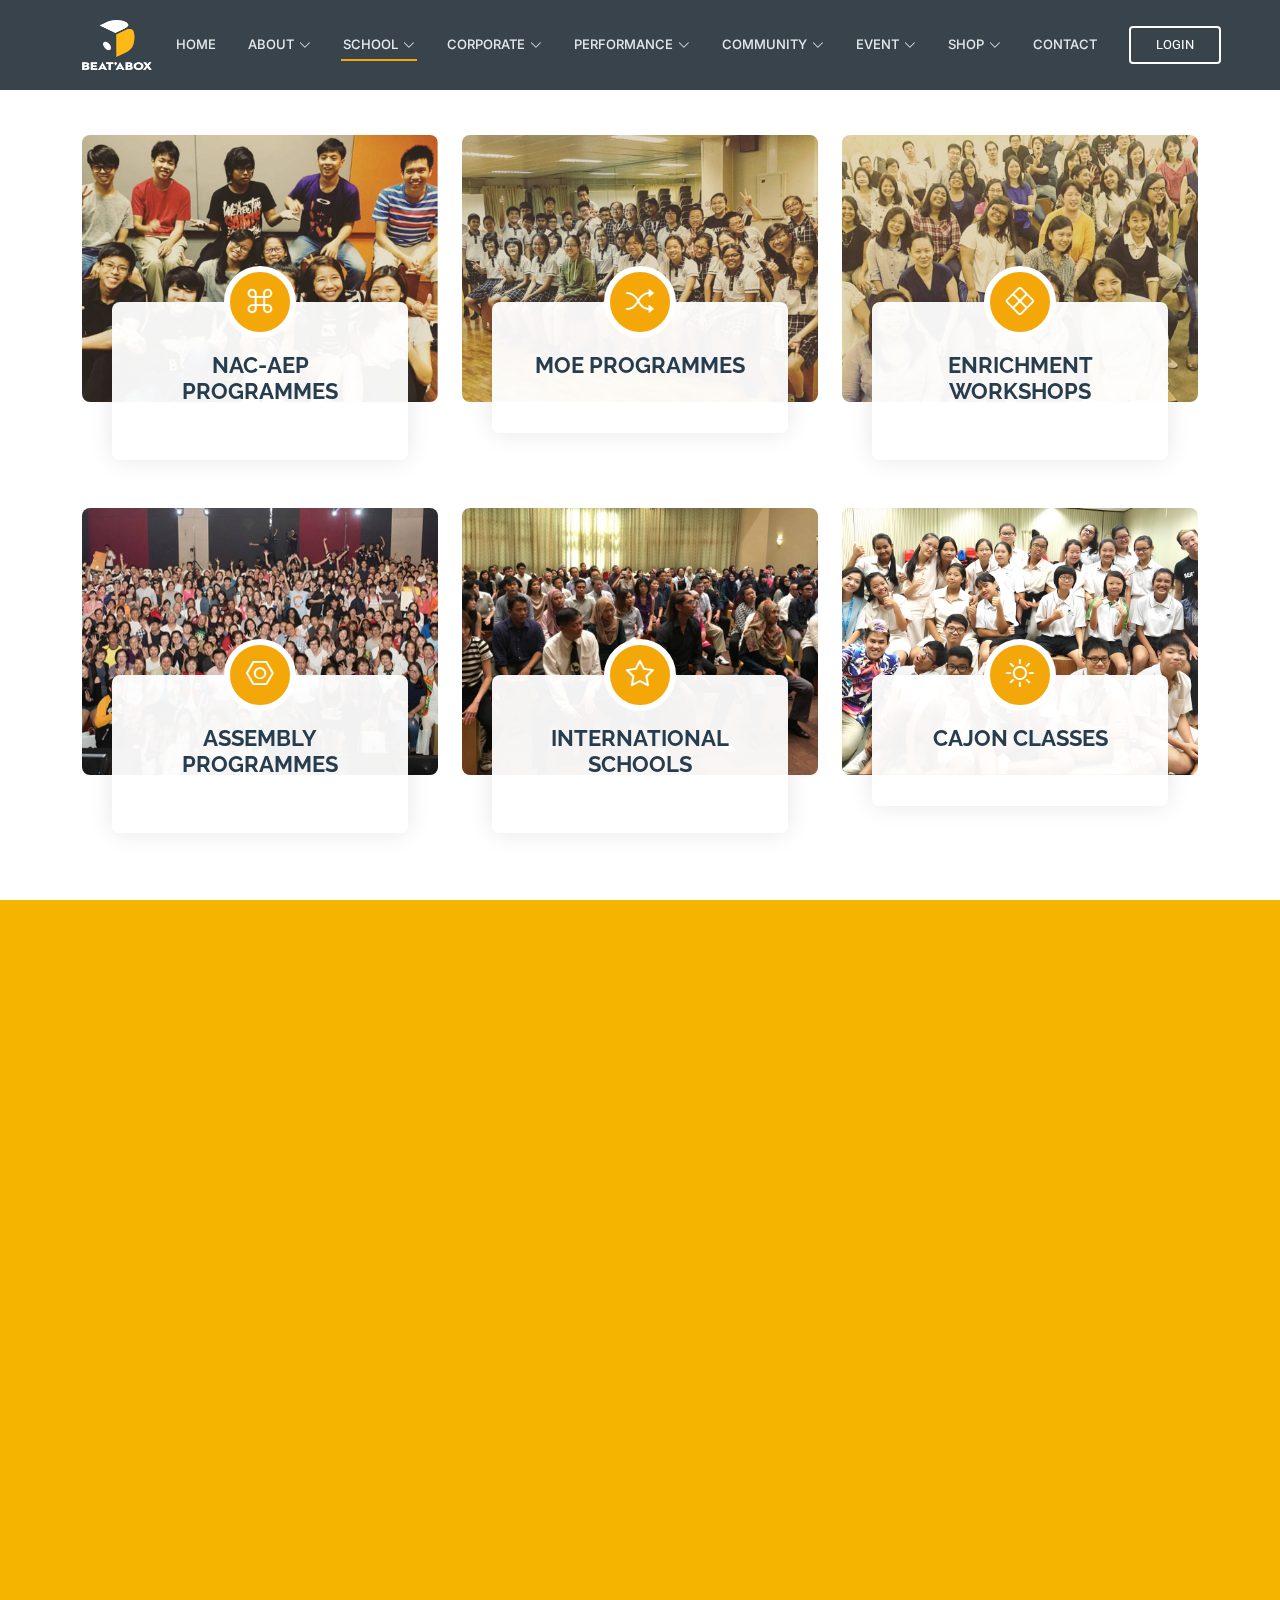
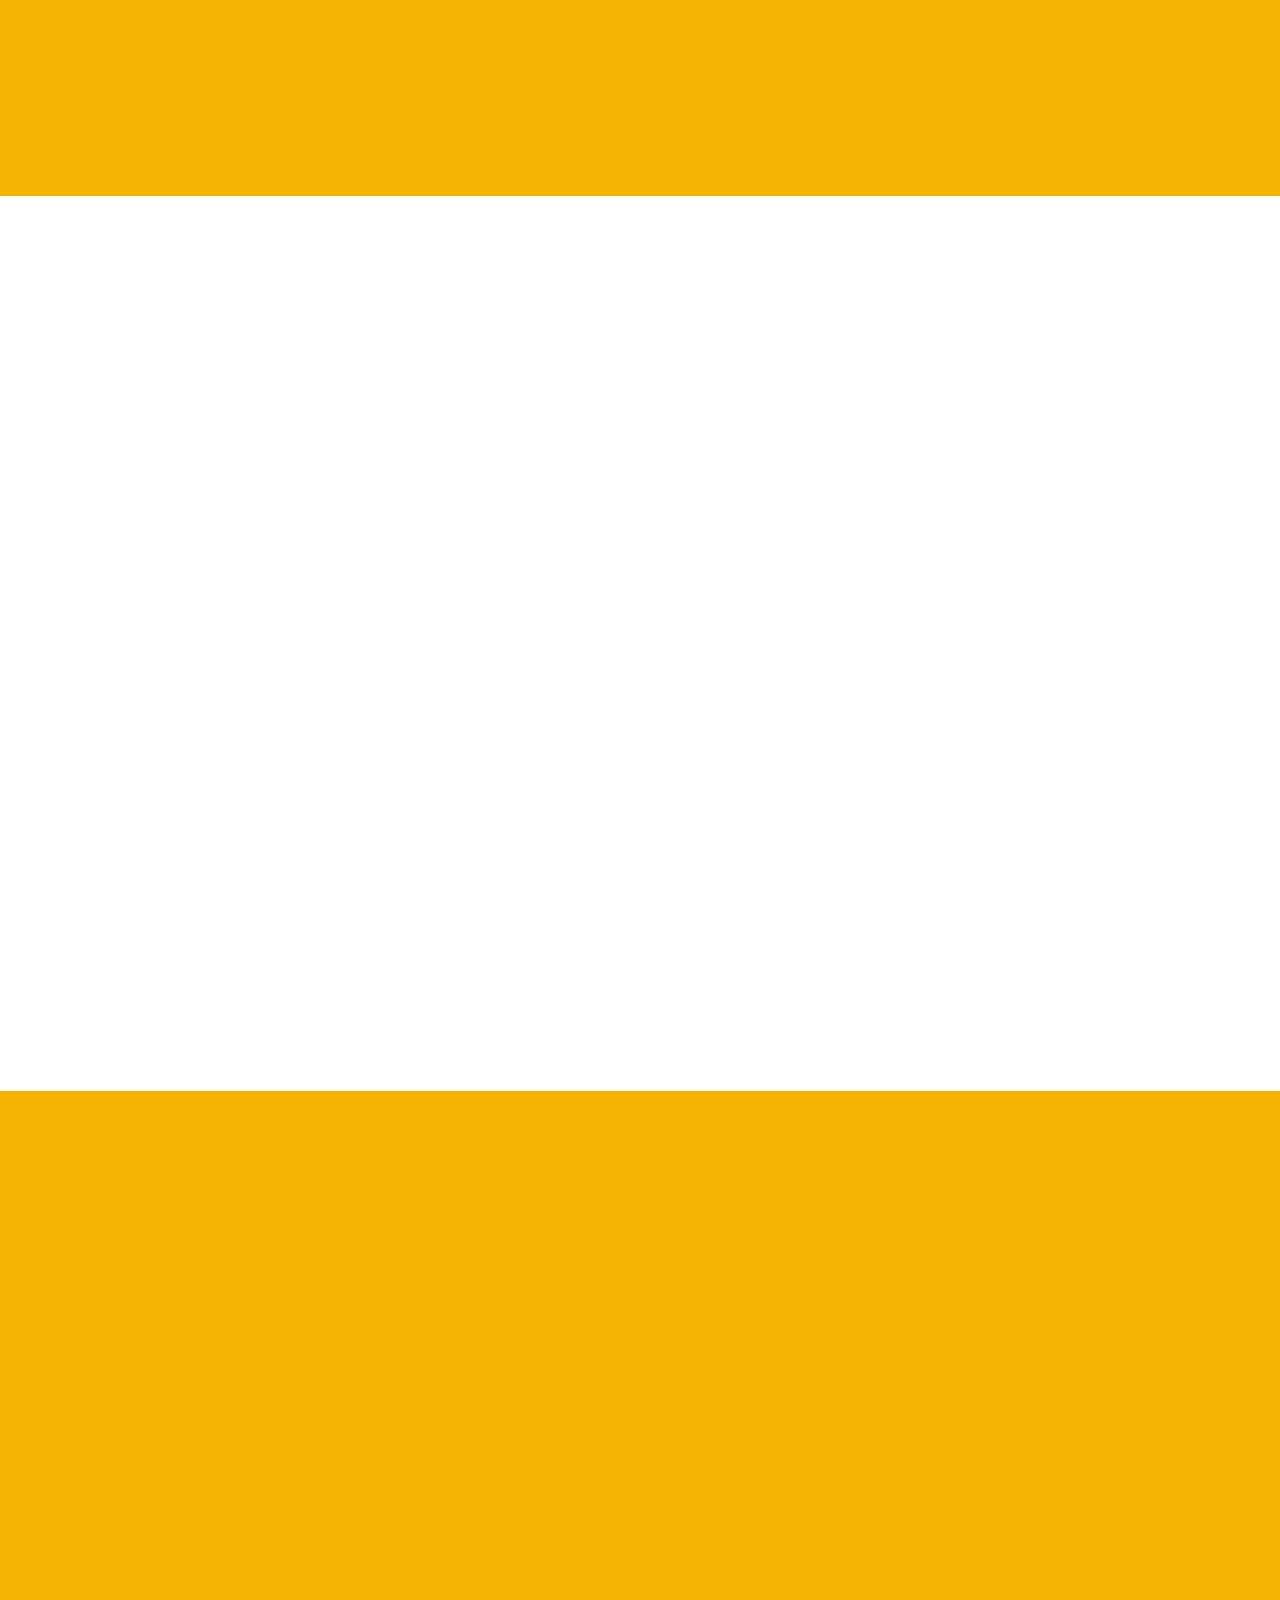
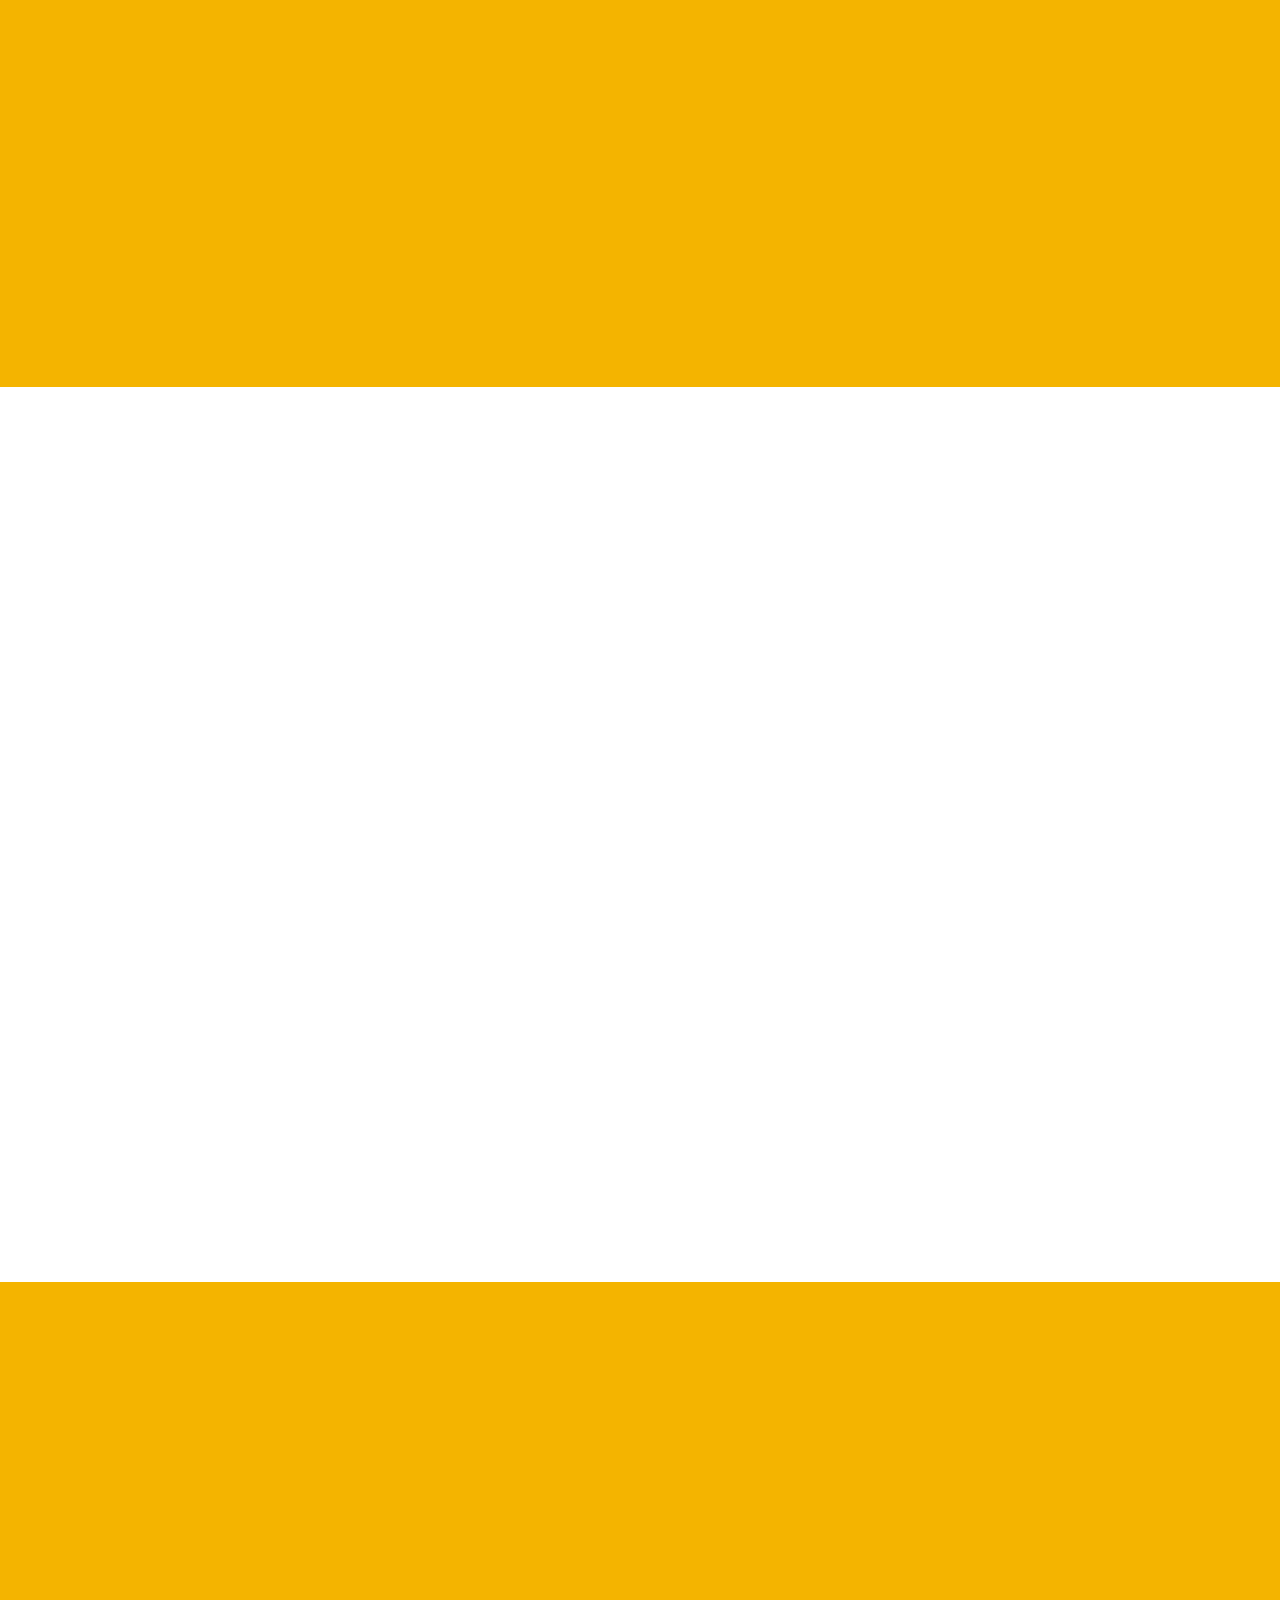
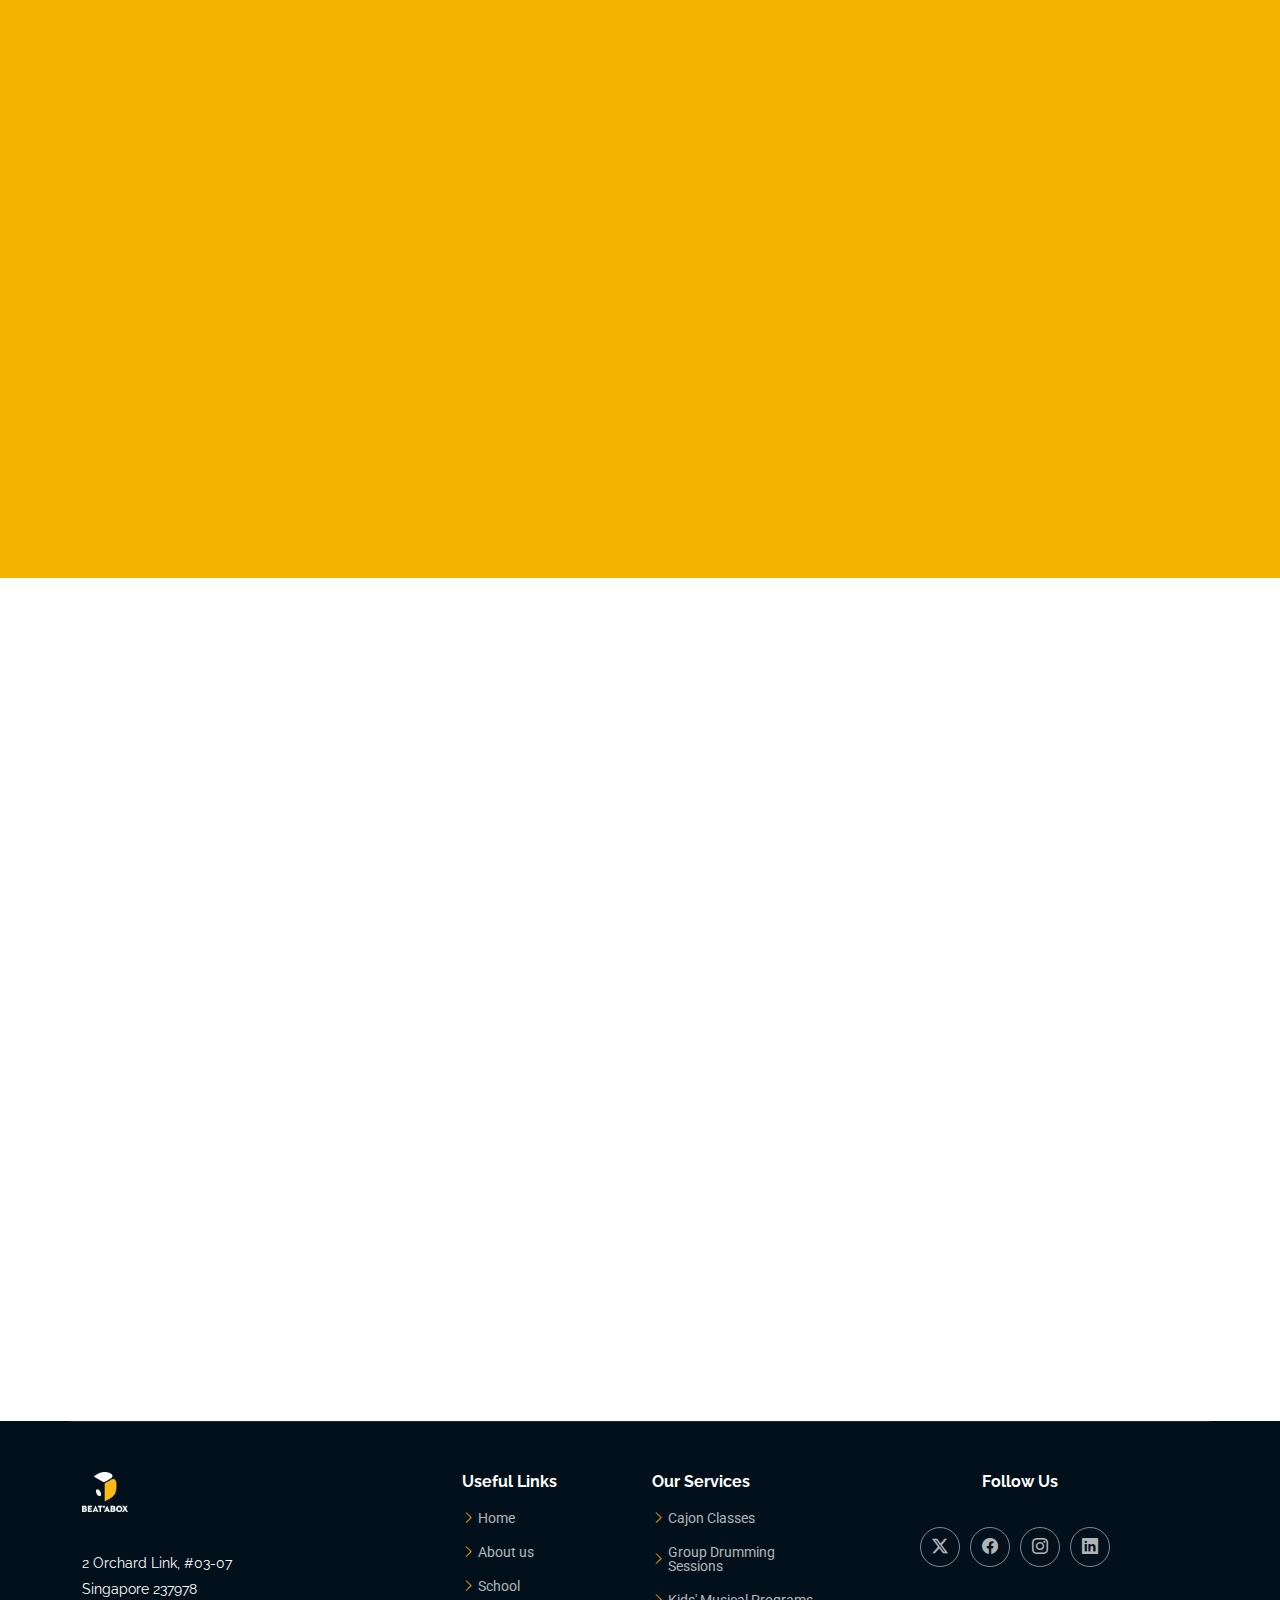
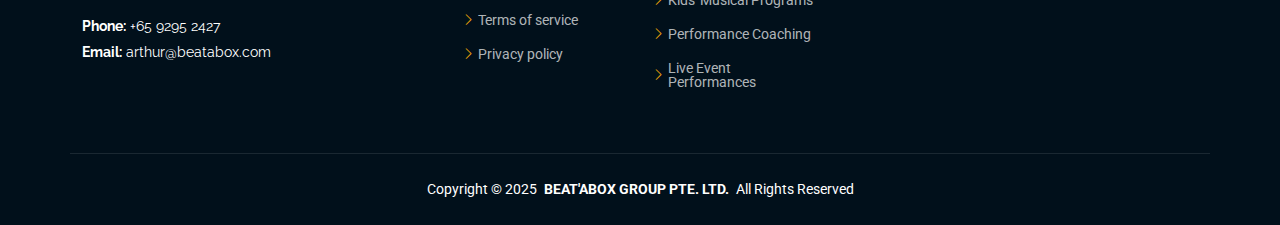
<file: school.html>
<!DOCTYPE html>
<html lang="en">

<head>
  <meta charset="utf-8">
  <meta content="width=device-width, initial-scale=1.0" name="viewport">
  <title>BEAT'ABOX - Singapore's Largest Cajon School | Music & Performances</title>
  <meta name="description" content="">
  <meta name="keywords" content="">

  <!-- Favicons -->
  <link href="assets/media/beatabox-fav.ico" rel="icon">
  <link href="assets/img/apple-touch-icon.png" rel="apple-touch-icon">

  <!-- Fonts -->
  <link href="https://fonts.googleapis.com" rel="preconnect">
  <link href="https://fonts.gstatic.com" rel="preconnect" crossorigin>
  <link href="https://fonts.googleapis.com/css2?family=Roboto:ital,wght@0,100;0,300;0,400;0,500;0,700;0,900;1,100;1,300;1,400;1,500;1,700;1,900&family=Raleway:ital,wght@0,100;0,200;0,300;0,400;0,500;0,600;0,700;0,800;0,900;1,100;1,200;1,300;1,400;1,500;1,600;1,700;1,800;1,900&family=Inter:wght@100;200;300;400;500;600;700;800;900&display=swap" rel="stylesheet">

  <!-- Vendor CSS Files -->
  <link href="assets/vendor/bootstrap/css/bootstrap.min.css" rel="stylesheet">
  <link href="assets/vendor/bootstrap-icons/bootstrap-icons.css" rel="stylesheet">
  <link href="assets/vendor/aos/aos.css" rel="stylesheet">
  <link href="assets/vendor/glightbox/css/glightbox.min.css" rel="stylesheet">
  <link href="assets/vendor/swiper/swiper-bundle.min.css" rel="stylesheet">

  <!-- Main CSS File -->
  <link href="assets/css/main.css" rel="stylesheet">

</head>
<body class="school-page">

    <header id="header" class="header school-head d-flex align-items-center fixed-top">
        <div class="container-fluid container-xl position-relative d-flex align-items-center">
    
          <a href="index.html" class="logo d-flex align-items-center me-auto">
            <!-- Uncomment the line below if you also wish to use an image logo -->
            <!-- <img src="assets/img/logo.png" alt=""> -->
            <img src="assets/media/Beatabox_Logo.png" alt="beatabox-logo">
          </a>
    
          <nav id="navmenu" class="navmenu">
            <ul>
              <li><a href="index.html">HOME</a></li>
    
              <li class="dropdown"><a href="about.html" ><span>ABOUT</span> <i class="bi bi-chevron-down toggle-dropdown"></i></a>
                <ul>
                  <li><a href="about.html#about">OUR STORY</a></li>
                  <li><a href="about.html#founder">OUR FOUNDER</a></li> 
                  <li><a href="about.html#mission">OUR JOURNEY</a></li>
                </ul>
              </li>
    
              <li class="dropdown"><a href="#school" class="active"><span>SCHOOL</span> <i class="bi bi-chevron-down toggle-dropdown"></i></a>
                <ul>
                  <li><a href="#nac-aep-school">NAC-AEP PROGRAMMES</a></li>
                  <li><a href="#moe-school">MOE PROGRAMMES</a></li>
                  <li><a href="#enrichment">ENRICHMENT WORKSHOPS</a></li>
                  <li><a href="#assembly">ASSEMBLY PROGRAMMES</a></li>
                  <li><a href="#international">INTERNATIONAL SCHOOLS</a></li>
                  <li><a href="#cajon">CAJON CLASSES</a></li>
                </ul>
              </li>
    
              <li class="dropdown"><a href="corporate.html"><span>CORPORATE</span> <i class="bi bi-chevron-down toggle-dropdown"></i></a>
                <ul>
                  <li><a href="corporate.html#corporate">TEAM BUILDING</a></li>
                  <li><a href="corporate.html#corporate">PERFORMANCE TRAINING</a></li>
                  <li><a href="corporate.html#corporate">CREATIVE CONSULTANCY</a></li>
                </ul>
              </li>
    
              <li class="dropdown"><a href="performance.html"><span>PERFORMANCE</span> <i class="bi bi-chevron-down toggle-dropdown"></i></a>
                <ul>
                  <li><a href="performance.html#dnd-show">D&D SHOW</a></li>
                  <li><a href="performance.html#opening-ceremony">OPENING CEREMONY</a></li>
                  <li><a href="performance.html#festive-themed">FESTIVE THEMED</a></li>
                </ul>
              </li>
    
              <li class="dropdown"><a href="community.html"><span>COMMUNITY</span> <i class="bi bi-chevron-down toggle-dropdown"></i></a>
                <ul>
                  <li><a href="community.html#weCare">WECARE PROGRAMMES</a></li>
                  <li><a href="community.html#holistic">HOLISTIC PROGRAMMES</a></li>
                  <li><a href="community.html#festive">FESTIVE PROGRAMMES</a></li>
                </ul>
              </li>
    
              <li class="dropdown"><a href="event.html"><span>EVENT</span> <i class="bi bi-chevron-down toggle-dropdown"></i></a>
                <ul>
                  <li><a href="event.html#box-out">BOX'OUT</a></li>
                  <li><a href="event.html#co-branded">CO-BRANDED FESTIVALS</a></li>
                  <li><a href="event.html#sustainable">SUSTAINABLE INITIATIVES</a></li>
                  <li><a href="event.html#pop-up">POP-UP KIOSKS</a></li>
                  <li><a href="event.html#accelerate">ACCELERATE MASTERCLASSES</a></li>
                </ul>
              </li>
    
              <li class="dropdown"><a href="shop.html"><span>SHOP</span> <i class="bi bi-chevron-down toggle-dropdown"></i></a>
                <ul>
                  <li><a href="shop.html">CART</a></li>
                  <li><a href="shop.html">CHECKOUT</a></li>
                </ul>
              </li>
    
              <li><a href="contact.html">CONTACT</a></li>
            </ul>
            <i class="mobile-nav-toggle d-xl-none bi bi-list"></i>
          </nav>
    
          <a class="cta-btn" href="login.html">LOGIN</a>
    
        </div>
      </header>

  <main class="main">


    <!-- School Section -->
    <section id="school" class="services section school-main">

      <div class="container">

        <div class="row gy-5" >

          <div class="col-xl-4 col-md-6" data-aos="zoom-in" data-aos-delay="200">
            <div class="service-item">
              <div class="img">
                <img src="assets/media/About/nac-aep-0.jpg" class="glightbox img-fluid" alt="cajon-classes-beatabox">
              </div>
              <div class="details position-relative">
                <div class="icon">
                  <i class="bi bi-command"></i>
                </div>
                <a href="#nac-aep-school" class="stretched-link">
                  <h3>NAC-AEP PROGRAMMES</h3>
                </a>
                <p></p>
              </div>
            </div>
          </div>

          <div class="col-xl-4 col-md-6" data-aos="zoom-in" data-aos-delay="300">
            <div class="service-item">
              <div class="img">
                <img src="assets/media/About/moe-programmes.jpg" class="glightbox img-fluid" alt="wellness-beatabox">
              </div>
              <div class="details position-relative">
                <div class="icon">
                  <i class="bi bi-shuffle"></i>
                </div>
                <a href="#moe-school" class="stretched-link">
                  <h3>MOE PROGRAMMES</h3>
                </a>
                <p></p>
              </div>
            </div>
          </div>

          <div class="col-xl-4 col-md-6" data-aos="zoom-in" data-aos-delay="400">
            <div class="service-item">
              <div class="img">
                <img src="assets/media/About/enrichment-0.jpg" class="glightbox img-fluid" alt="stage-beatabox">
              </div>
              <div class="details position-relative">
                <div class="icon">
                  <i class="bi bi-x-diamond"></i>
                </div>
                <a href="#enrichment" class="stretched-link">
                  <h3>ENRICHMENT WORKSHOPS</h3>
                </a>
                <p></p>
              </div>
            </div>
          </div>

          <div class="col-xl-4 col-md-6" data-aos="zoom-in" data-aos-delay="200">
            <div class="service-item">
              <div class="img">
                <img src="assets/media/About/assembly-0.jpg" class="glightbox img-fluid" alt="kids-cajon-beatabox">
              </div>
              <div class="details position-relative">
                <div class="icon">
                  <i class="bi bi-nut"></i>
                </div>
                <a href="#assembly" class="stretched-link">
                  <h3>ASSEMBLY PROGRAMMES</h3>
                </a>
                <p></p>
              </div>
            </div>
          </div>

          <div class="col-xl-4 col-md-6" data-aos="zoom-in" data-aos-delay="300">
            <div class="service-item">
              <div class="img">
                <img src="assets/media/About/international-0.jpg" class="glightbox img-fluid" alt="team-building-beatabox">
              </div>
              <div class="details position-relative">
                <div class="icon">
                  <i class="bi bi-star"></i>
                </div>
                <a href="#international" class="stretched-link">
                  <h3>INTERNATIONAL SCHOOLS</h3>
                </a>
                <p></p>
              </div>
            </div>
          </div>

          <div class="col-xl-4 col-md-6" data-aos="zoom-in" data-aos-delay="400">
            <div class="service-item">
              <div class="img">
                <img src="assets/media/About/cajon-0.png" class="glightbox img-fluid" alt="cajon-class-beatabox">
              </div>
              <div class="details position-relative">
                <div class="icon">
                  <i class="bi bi-brightness-high"></i>
                </div>
                <a href="#cajon" class="stretched-link">
                  <h3>CAJON CLASSES</h3>
                </a>
                <p></p>
              </div>
            </div>
          </div>

        </div>

      </div>

    </section><!-- /School Section -->
 
    <!-- nac-aep-school Section -->
    <section id="nac-aep-school" class="about section mustard-orange ">

      <div class="container">

        <div class="row position-relative" data-aos="fade-up" data-aos-delay="100">
          <div class="col-lg-7 about-img aos-init aos-animate" data-aos="zoom-out" data-aos-delay="200">
            <img src="assets/media/About/nac-aep.jpg" class="glightbox" style="border: #80ae59 4px solid;">
            </div>

          <div class="col-lg-7 aos-init aos-animate" data-aos="fade-up" data-aos-delay="100">
            <h2 class="inner-title">NAC-AEP PROGRAMMES</h2>
            <div class="nac-aep-school our-story">
              <p>BEAT'ABOX Group is a NAC-AEP approved service provider for all MOE schools, providing your students with a progressive and well-structured 
                Cajon drumming curriculum powered by our excellent team of AMIS-certified and MOE-registered music educators with over 20 years of collective 
                teaching and performing experience. </p>
              
              <p>Cajon drumming is a low-risk, high-engagement art form that is suitable for students across all age groups, physiques 
                and health conditions. We can scale the programme and adapt our teaching methods to suit groups with varying class size and needs. </p>

                <p>Through our 8-week or 12-week programmes,  we will build up not only their fundamental rhythmic skills, but also improve their team spirit, 
                  confidence and showmanship. You can also choose to add-on components as part of the NAC-AEP approved programmes including assembly talks and 
                  performances to spice up your students’ experience holistically. Get in touch to enquire on pricing for these add-on components.</p>
            </div>
          </div>

        </div>

      </div>

    </section><!-- /nac-aep-school Section -->

        <!-- moe-school Section -->
        <section id="moe-school" class="about section">
          <div class="container">
            <div class="row position-relative">
              <div class="col-lg-7 about-img" data-aos="zoom-out" data-aos-delay="200">
                <img src="assets/media/About/moe-school.jpg"  class="glightbox" style="border: #f3a708 4px solid;">
                </div>
    
              <div class="col-lg-7" data-aos="fade-up" data-aos-delay="100">
                <h2 class="inner-title">MOE PROGRAMMES</h2>
                <div class="moe-school our-story">
                  <p>We have a rotating team of AMIS-certified, MOE-registered, and/or Diploma-certified music educators to conduct programmes for 
                    MOE schools across primary, secondary and tertiary levels. Our programmes cater to students across all levels of music mastery, 
                    including those with absolutely no music background. As one of Singapore's most established Cajon education provider, we are able 
                    to supply Cajon drums for large group size if the need arises.</p>
                 
                    <p>As one of Singapore's most established providers of Cajon education, we pride ourselves on delivering high-quality music 
                      instruction that is both fun and educational. Our experienced educators ensure that every student, regardless of their skill level, enjoys a 
                      meaningful and inclusive learning experience.</p>

                    <p>For larger groups, we are fully equipped to provide Cajon drums and other necessary materials, ensuring a seamless and enjoyable experience for everyone. 
                      Whether you’re looking for introductory sessions, skill-building workshops, or advanced techniques, our programmes are tailored to inspire creativity, 
                      foster teamwork, and nurture a lifelong love for music.</p>
    
                </div>
              </div>
            </div>
          </div>
        </section><!-- /moe-school Section -->

        <!-- Enrichment Section -->
        <section id="enrichment" class="about section mustard-orange ">

          <div class="container">

            <div class="row position-relative" data-aos="fade-up" data-aos-delay="100">
              <div class="col-lg-7 about-img aos-init aos-animate" data-aos="zoom-out" data-aos-delay="200">
                <img src="assets/media/About/enrichment-1.png" class="glightbox" style="border: #80ae59 4px solid;">
                </div>

              <div class="col-lg-7 aos-init aos-animate" data-aos="fade-up" data-aos-delay="100">
                <h2 class="inner-title">ENRICHMENT WORKSHOPS</h2>
                <div class="enrichment our-story">
                  <p>Looking for afterschool and post-exam elective programmes for your students? It's the time of the year for them to relax and recharge, 
                    and one of the most effective ways is through music! Besides our 8-week or 12-week programmes, we have the flexibility to customise lesson 
                    plan for a shorter duration (e.g. 3-4 classes) or a one-off workshop (usually 2 hours). We are also able to activate our instructors to lead 
                    multiple classes concurrently depending on your needs and cohort size.</p>

                  <p>In addition to our 8-week and 12-week structured programmes, we offer the flexibility to tailor lesson plans for shorter durations, such as 3-4 
                    classes, or even a one-off workshop lasting approximately 2 hours. These sessions are designed to fit seamlessly into your school’s 
                    schedule while providing meaningful and impactful experiences for the students.</p>

                  <p>Our highly adaptable approach allows us to cater to a wide range of needs and cohort sizes. We can deploy multiple experienced instructors 
                    simultaneously to conduct concurrent classes, ensuring a smooth and efficient programme for larger groups.</p>
                  

                </div>
              </div>
            </div>
          </div>
        </section><!-- /Enrichment Section -->

        <!-- assembly Section -->
         <section id="assembly" class="about section ">

          <div class="container">
    
            <div class="row position-relative">
    
              <div class="col-lg-7 about-img" data-aos="zoom-out" data-aos-delay="200">
                <img src="assets/media/About/assembly-1.png"  class="glightbox" style="border: #f3a708 4px solid;">
                </div>
    
              <div class="col-lg-7" data-aos="fade-up" data-aos-delay="100">
                <h2 class="inner-title">ASSEMBLY PROGRAMMES</h2>
                <div class="assembly our-story">
                  <p>Students, assemble! Are your students roaming into the school hall with low energy during morning assembly? Count on us to fire 
                    up their alertness and concentration on an early morning with our Cajon beats. We are skilled in teaching and engaging a large cohort 
                    of students at one go, allowing them to unleash their rhythmic potential while having fun with their schoolmates. </p>
                 
                    <p>If you are planning to surprise your students with a special teachers' performance, we can help to choreograph and 
                      train your teachers into the ultimate campus superstars!</p>

                    <p>Whether your goal is to introduce students to a new skill, foster teamwork, or simply provide a fun and relaxing break 
                      from academics, our enrichment workshops are an excellent choice. Let us bring the joy of music to your school with programmes 
                      that inspire, energise, and create lasting memories!</p>
    
                </div>
              </div>
            </div>
          </div>
        </section><!-- /assembly Section --> 

          <!-- International Section -->
          <section id="international" class="about section mustard-orange ">
            <div class="container">
  
              <div class="row position-relative" data-aos="fade-up" data-aos-delay="100">
                <div class="col-lg-7 about-img aos-init aos-animate" data-aos="zoom-out" data-aos-delay="200">
                  <img src="assets/media/About/international-1.jpeg" class="glightbox" style="border: #80ae59 4px solid;">
                  </div>
  
                <div class="col-lg-7 aos-init aos-animate" data-aos="fade-up" data-aos-delay="100">
                  <h2 class="inner-title">INTERNATIONAL SCHOOLS</h2>
                  <div class="international our-story">
                    <p>Besides MOE schools, we are highly experienced in implementing courses and programmes for students from 
                      international schools. With our team of music educators from diverse backgrounds and with bilingual proficiencies, 
                      we are adept at communicating and building rapport with international students. Cajon drumming stimulates positive energy 
                      and spontaneous expression, helping your students to overcome the initial language barriers and forge friendships with one another through rhythm. </p>

                      <p>Whether you’re looking to introduce cultural enrichment, team-building activities, or creative outlets for your students, our programmes are 
                        designed to be inclusive, engaging, and adaptable to the unique environment of international schools.</p>

                      <p>Our experienced music educators guide students step-by-step, teaching them the basics of rhythm, hand coordination, and drumming techniques. 
                        As students progress, they’ll learn to play dynamic beats, experiment with improvisation, and collaborate in group performances, fostering teamwork and confidence.</p>

                  </div>
                </div>
              </div>
            </div>
          </section><!-- /International Section -->

          <!-- cajon Section -->
          <section id="cajon" class="about section ">
            <div class="container">
              <div class="row position-relative">
      
                <div class="col-lg-7 about-img" data-aos="zoom-out" data-aos-delay="200">
                  <img src="assets/media/About/cajon-1.png"  class="glightbox" style="border: #f3a708 4px solid;">
                  </div>
      
                <div class="col-lg-7" data-aos="fade-up" data-aos-delay="100">
                  <h2 class="inner-title">CAJON CLASS</h2>
                  <div class="assembly our-story">
                    <p>Cajon class is at the heart of our offerings, providing a dynamic and engaging platform for students to express themselves creatively. 
                      The rhythmic nature of Cajon drumming stimulates positive energy, fosters spontaneous expression, and helps students break through initial 
                      language barriers. These sessions encourage students to connect on a deeper level, building friendships and a sense of camaraderie through 
                      the shared joy of music.</p>
                  
                      <p>The Cajon’s simplicity and portability make it an ideal instrument for music education, and our classes are carefully crafted to 
                        ensure that every student can participate and thrive. From foundational workshops to advanced sessions, we offer a range of options 
                        to suit different durations and group sizes.</p>

                      <p>Discover the joy of rhythm with our engaging and interactive Cajon classes! Designed for students of all ages and skill levels, 
                        our classes introduce participants to the versatile and exciting world of Cajon drumming. Whether they’re complete beginners or 
                        budding percussionists, students will enjoy hands-on learning in a fun and supportive environment.</p>
      
                  </div>
                </div>
              </div>
            </div>
          </section><!-- /cajon Section --> 
        

  </main>

  <footer id="footer" class="footer dark-background">

    <div class="container footer-top">
      <div class="row gy-4">
        <div class="col-lg-4 col-md-6 footer-about">
          <a href="index.html" class="logo d-flex align-items-center">
            <img src="assets/media/Beatabox_Logo.png" alt="beatabox-logo">
          </a>
          <div class="footer-contact pt-3">
            <p>2 Orchard Link, #03-07</p>
            <p>Singapore 237978</p>
            <p class="mt-3"><strong>Phone:</strong> <span>+65 9295 2427</span></p>
            <p><strong>Email:</strong> <span>arthur@beatabox.com</span></p>
          </div>
        </div>

        <div class="col-lg-2 col-md-3 footer-links">
          <h4>Useful Links</h4>
          <ul>
            <li><i class="bi bi-chevron-right"></i> <a href="index.html">Home</a></li>
            <li><i class="bi bi-chevron-right"></i> <a href="about.html">About us</a></li>
            <li><i class="bi bi-chevron-right"></i> <a href="#school">School</a></li>
            <li><i class="bi bi-chevron-right"></i> <a href="#">Terms of service</a></li>
            <li><i class="bi bi-chevron-right"></i> <a href="#">Privacy policy</a></li>
          </ul>
        </div>

        <div class="col-lg-2 col-md-3 footer-links">
          <h4>Our Services</h4>
          <ul>
            <li><i class="bi bi-chevron-right"></i> <a href="contact.html">Cajon Classes</a></li>
            <li><i class="bi bi-chevron-right"></i> <a href="contact.html">Group Drumming Sessions</a></li>
            <li><i class="bi bi-chevron-right"></i> <a href="contact.html">Kids' Musical Programs</a></li>
            <li><i class="bi bi-chevron-right"></i> <a href="contact.html">Performance Coaching</a></li>
            <li><i class="bi bi-chevron-right"></i> <a href="contact.html">Live Event Performances</a></li>
          </ul>
        </div>

        <div class="col-lg-4 col-md-12 " style="justify-items: center;">
          <h4>Follow Us</h4>
            <div class="social-links d-flex mt-4">
              <a href=""><i class="bi bi-twitter-x"></i></a>
              <a href=""><i class="bi bi-facebook"></i></a>
              <a href="https://instagram.com/beataboxsg"><i class="bi bi-instagram"></i></a>
              <a href=""><i class="bi bi-linkedin"></i></a>
            </div>
        </div>

      </div>
    </div>

    <div class="container copyright text-center mt-4">
      <p>Copyright <span>© 2025</span> <strong class="px-1 sitename">BEAT'ABOX GROUP PTE. LTD.</strong> <span>All Rights Reserved</span></p>
    </div>

  </footer>

  <!-- Scroll Top -->
  <a href="#" id="scroll-top" class="scroll-top d-flex align-items-center justify-content-center"><i class="bi bi-arrow-up-short"></i></a>

  <!-- Preloader -->
  <div id="preloader"></div>

  <!-- Vendor JS Files -->
  <script src="assets/vendor/bootstrap/js/bootstrap.bundle.min.js"></script>
  <script src="assets/vendor/php-email-form/validate.js"></script>
  <script src="assets/vendor/aos/aos.js"></script>
  <script src="assets/vendor/glightbox/js/glightbox.min.js"></script>
  <script src="assets/vendor/purecounter/purecounter_vanilla.js"></script>
  <script src="assets/vendor/swiper/swiper-bundle.min.js"></script>
  <script src="assets/vendor/imagesloaded/imagesloaded.pkgd.min.js"></script>
  <script src="assets/vendor/isotope-layout/isotope.pkgd.min.js"></script>

  <!-- Main JS File -->
  <script src="assets/js/main.js"></script>

</body>

</html>
</file>
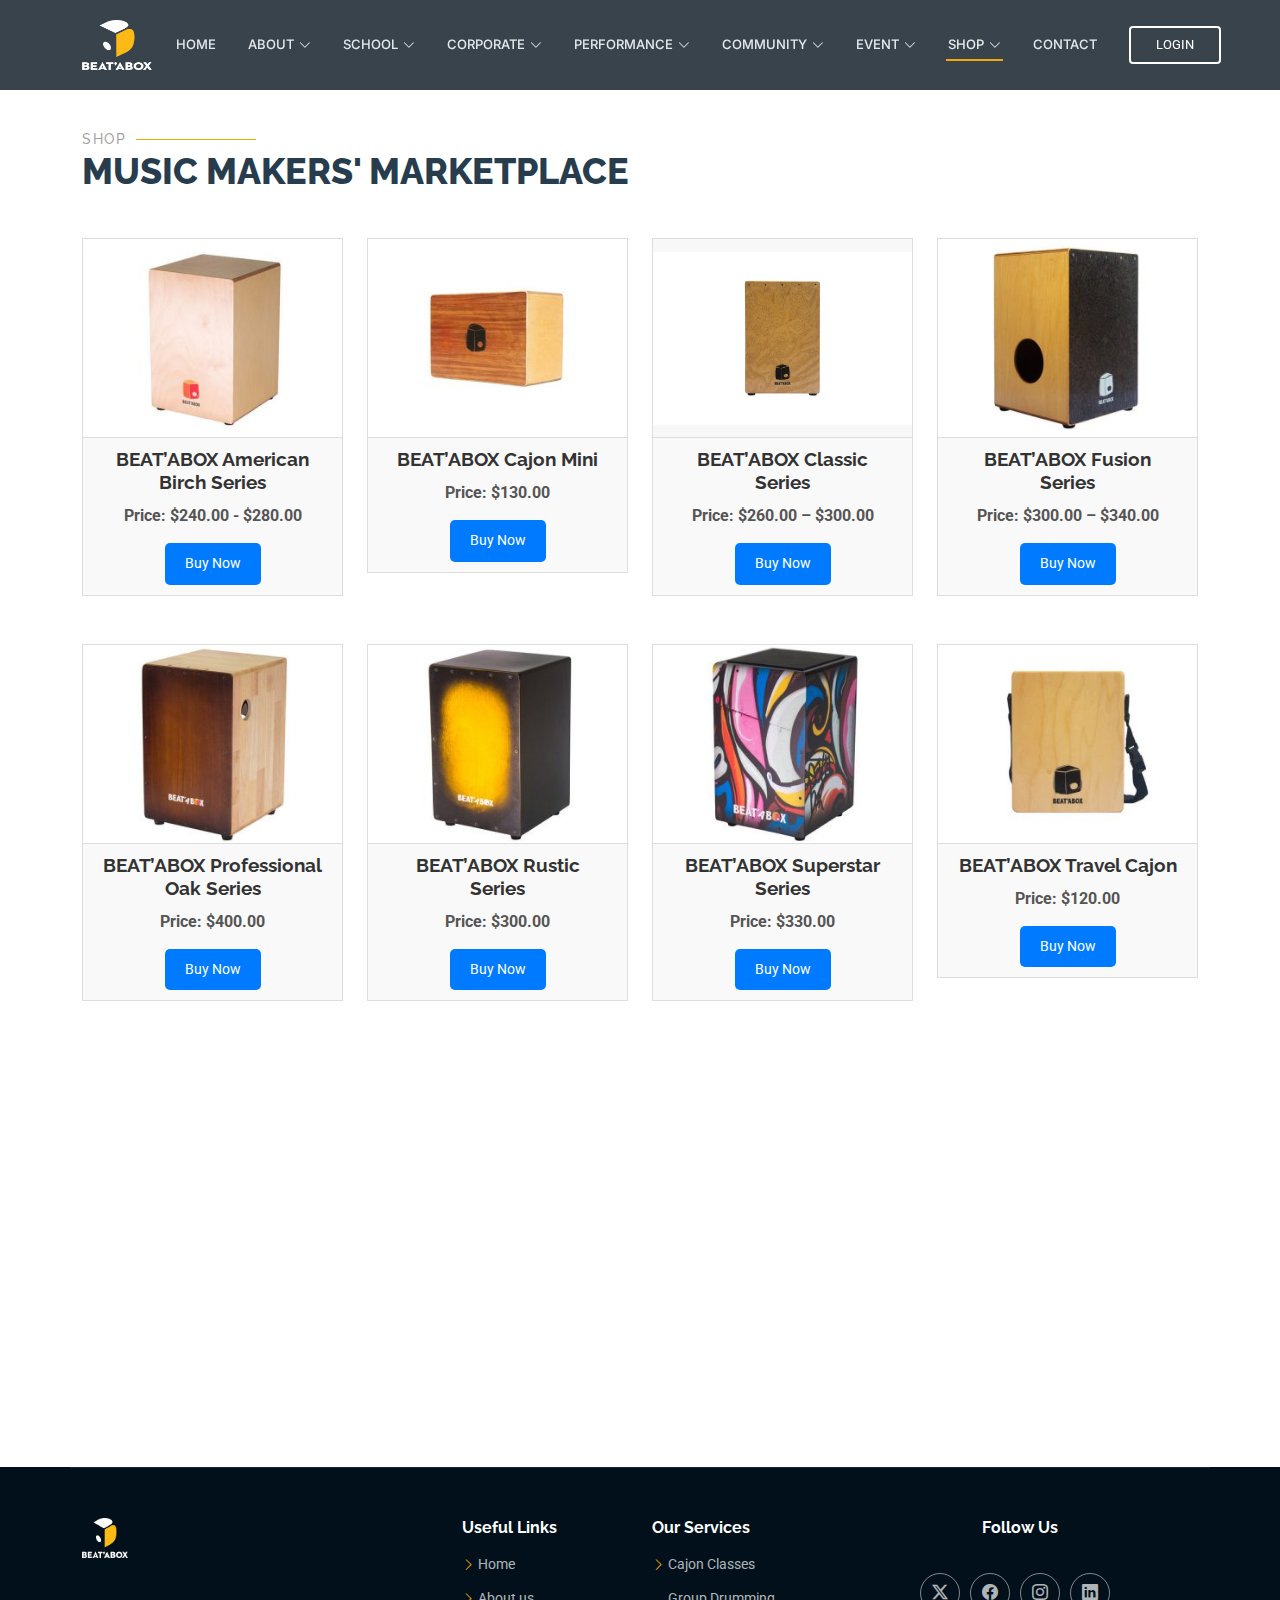
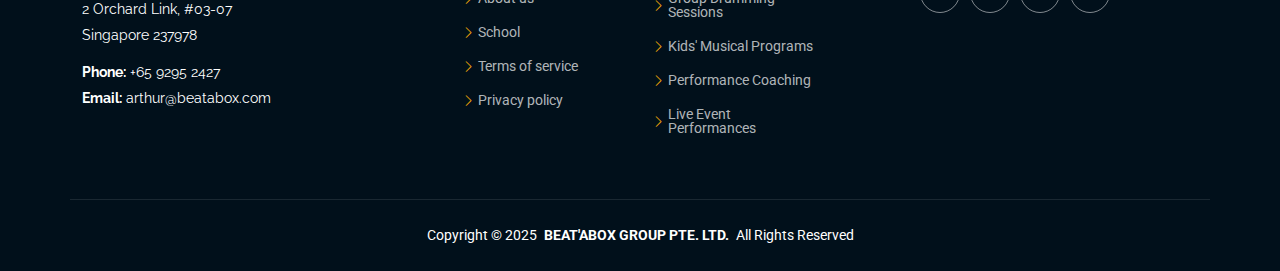
<file: shop.html>
<!DOCTYPE html>
<html lang="en">

<head>
  <meta charset="utf-8">
  <meta content="width=device-width, initial-scale=1.0" name="viewport">
  <title>BEAT'ABOX - Singapore's Largest Cajon School | Music & Performances</title>
  <meta name="description" content="">
  <meta name="keywords" content="">

  <!-- Favicons -->
  <link href="assets/media/beatabox-fav.ico" rel="icon">
  <link href="assets/img/apple-touch-icon.png" rel="apple-touch-icon">

  <!-- Fonts -->
  <link href="https://fonts.googleapis.com" rel="preconnect">
  <link href="https://fonts.gstatic.com" rel="preconnect" crossorigin>
  <link href="https://fonts.googleapis.com/css2?family=Roboto:ital,wght@0,100;0,300;0,400;0,500;0,700;0,900;1,100;1,300;1,400;1,500;1,700;1,900&family=Raleway:ital,wght@0,100;0,200;0,300;0,400;0,500;0,600;0,700;0,800;0,900;1,100;1,200;1,300;1,400;1,500;1,600;1,700;1,800;1,900&family=Inter:wght@100;200;300;400;500;600;700;800;900&display=swap" rel="stylesheet">

  <!-- Vendor CSS Files -->
  <link href="assets/vendor/bootstrap/css/bootstrap.min.css" rel="stylesheet">
  <link href="assets/vendor/bootstrap-icons/bootstrap-icons.css" rel="stylesheet">
  <link href="assets/vendor/aos/aos.css" rel="stylesheet">
  <link href="assets/vendor/glightbox/css/glightbox.min.css" rel="stylesheet">
  <link href="assets/vendor/swiper/swiper-bundle.min.css" rel="stylesheet">

  <!-- Main CSS File -->
  <link href="assets/css/main.css" rel="stylesheet">

</head>
<body class="school-page">

    <header id="header" class="header school-head d-flex align-items-center fixed-top">
        <div class="container-fluid container-xl position-relative d-flex align-items-center">
    
          <a href="index.html" class="logo d-flex align-items-center me-auto">
            <!-- Uncomment the line below if you also wish to use an image logo -->
            <!-- <img src="assets/img/logo.png" alt=""> -->
            <img src="assets/media/Beatabox_Logo.png" alt="beatabox-logo">
          </a>
    
          <nav id="navmenu" class="navmenu">
            <ul>
              <li><a href="index.html">HOME</a></li>
    
              <li class="dropdown"><a href="about.html" ><span>ABOUT</span> <i class="bi bi-chevron-down toggle-dropdown"></i></a>
                <ul>
                  <li><a href="about.html#about">OUR STORY</a></li>
                  <li><a href="about.html#founder">OUR FOUNDER</a></li> 
                  <li><a href="about.html#mission">OUR JOURNEY</a></li>
                </ul>
              </li>
    
              <li class="dropdown"><a href="school.html"><span>SCHOOL</span> <i class="bi bi-chevron-down toggle-dropdown"></i></a>
                <ul>
                  <li><a href="school.html#nac-aep-school">NAC-AEP PROGRAMMES</a></li>
                  <li><a href="school.html#moe-school">MOE PROGRAMMES</a></li>
                  <li><a href="school.html#enrichment">ENRICHMENT WORKSHOPS</a></li>
                  <li><a href="school.html#assembly">ASSEMBLY PROGRAMMES</a></li>
                  <li><a href="school.html#international">INTERNATIONAL SCHOOLS</a></li>
                  <li><a href="school.html#cajon">CAJON CLASS</a></li>
                </ul>
              </li>
    
              <li class="dropdown"><a href="corporate.html"><span>CORPORATE</span> <i class="bi bi-chevron-down toggle-dropdown"></i></a>
                <ul>
                  <li><a href="corporate.html#corporate">TEAM BUILDING</a></li>
                  <li><a href="corporate.html#corporate">PERFORMANCE TRAINING</a></li>
                  <li><a href="corporate.html#corporate">CREATIVE CONSULTANCY</a></li>
                </ul>
              </li>
    
              <li class="dropdown"><a href="performance.html"><span>PERFORMANCE</span> <i class="bi bi-chevron-down toggle-dropdown"></i></a>
                <ul>
                  <li><a href="performance.html#dnd-show">D&D SHOW</a></li>
                  <li><a href="performance.html#opening-ceremony">OPENING CEREMONY</a></li>
                  <li><a href="performance.html#festive-themed">FESTIVE THEMED</a></li>
                </ul>
              </li>
    
              <li class="dropdown"><a href="community.html"><span>COMMUNITY</span> <i class="bi bi-chevron-down toggle-dropdown"></i></a>
                <ul>
                  <li><a href="community.html#weCare">WECARE PROGRAMMES</a></li>
                  <li><a href="community.html#holistic">HOLISTIC PROGRAMMES</a></li>
                  <li><a href="community.html#festive">FESTIVE PROGRAMMES</a></li>
                </ul>
              </li>
    
              <li class="dropdown"><a href="event.html"><span>EVENT</span> <i class="bi bi-chevron-down toggle-dropdown"></i></a>
                <ul>
                  <li><a href="event.html#box-out">BOX'OUT</a></li>
                  <li><a href="event.html#co-branded">CO-BRANDED FESTIVALS</a></li>
                  <li><a href="event.html#sustainable">SUSTAINABLE INITIATIVES</a></li>
                  <li><a href="event.html#pop-up">POP-UP KIOSKS</a></li>
                  <li><a href="event.html#accelerate">ACCELERATE MASTERCLASSES</a></li>
                </ul>
              </li>
    
              <li class="dropdown"><a href="#shop-page" class="active"><span>SHOP</span> <i class="bi bi-chevron-down toggle-dropdown"></i></a>
                <ul>
                  <li><a href="#shop-page">CART</a></li>
                  <li><a href="#shop-page">CHECKOUT</a></li>
                </ul>
              </li>
    
              <li><a href="contact.html">CONTACT</a></li>
            </ul>
            <i class="mobile-nav-toggle d-xl-none bi bi-list"></i>
          </nav>
    
          <a class="cta-btn" href="login.html">LOGIN</a>
    
        </div>
      </header>

  <main class="main">

        <section id="shop-page" class="services section shop-main">

            <div class="container section-title " data-aos="fade-down">
                <h2>Shop</h2>
                <p>Music Makers' Marketplace</p>
            </div>

        <div class="container">
          <div class="row gy-5" id="shop-items"></div>
        </div>
      </section>
  </main>

  <footer id="footer" class="footer dark-background">

    <div class="container footer-top">
      <div class="row gy-4">
        <div class="col-lg-4 col-md-6 footer-about">
          <a href="index.html" class="logo d-flex align-items-center">
            <img src="assets/media/Beatabox_Logo.png" alt="beatabox-logo">
          </a>
          <div class="footer-contact pt-3">
            <p>2 Orchard Link, #03-07</p>
            <p>Singapore 237978</p>
            <p class="mt-3"><strong>Phone:</strong> <span>+65 9295 2427</span></p>
            <p><strong>Email:</strong> <span>arthur@beatabox.com</span></p>
          </div>
        </div>

        <div class="col-lg-2 col-md-3 footer-links">
          <h4>Useful Links</h4>
          <ul>
            <li><i class="bi bi-chevron-right"></i> <a href="index.html">Home</a></li>
            <li><i class="bi bi-chevron-right"></i> <a href="#about">About us</a></li>
            <li><i class="bi bi-chevron-right"></i> <a href="school.html">School</a></li>
            <li><i class="bi bi-chevron-right"></i> <a href="#">Terms of service</a></li>
            <li><i class="bi bi-chevron-right"></i> <a href="#">Privacy policy</a></li>
          </ul>
        </div>

        <div class="col-lg-2 col-md-3 footer-links">
        <h4>Our Services</h4>
        <ul>
            <li><i class="bi bi-chevron-right"></i> <a href="contact.html">Cajon Classes</a></li>
            <li><i class="bi bi-chevron-right"></i> <a href="contact.html">Group Drumming Sessions</a></li>
            <li><i class="bi bi-chevron-right"></i> <a href="contact.html">Kids' Musical Programs</a></li>
            <li><i class="bi bi-chevron-right"></i> <a href="contact.html">Performance Coaching</a></li>
            <li><i class="bi bi-chevron-right"></i> <a href="contact.html">Live Event Performances</a></li>
        </ul>
        </div>

        <div class="col-lg-4 col-md-12 " style="justify-items: center;">
          <h4>Follow Us</h4>
            <div class="social-links d-flex mt-4">
              <a href=""><i class="bi bi-twitter-x"></i></a>
              <a href=""><i class="bi bi-facebook"></i></a>
              <a href="https://instagram.com/beataboxsg"><i class="bi bi-instagram"></i></a>
              <a href=""><i class="bi bi-linkedin"></i></a>
            </div>
        </div>

      </div>
    </div>

    <div class="container copyright text-center mt-4">
      <p>Copyright <span>© 2025</span> <strong class="px-1 sitename">BEAT'ABOX GROUP PTE. LTD.</strong> <span>All Rights Reserved</span></p>
    </div>

  </footer>

  <!-- Scroll Top -->
  <a href="#" id="scroll-top" class="scroll-top d-flex align-items-center justify-content-center"><i class="bi bi-arrow-up-short"></i></a>

  <!-- Preloader -->
  <div id="preloader"></div>

  <!-- Vendor JS Files -->
  <script src="assets/vendor/bootstrap/js/bootstrap.bundle.min.js"></script>
  <script src="assets/vendor/php-email-form/validate.js"></script>
  <script src="assets/vendor/aos/aos.js"></script>
  <script src="assets/vendor/glightbox/js/glightbox.min.js"></script>
  <script src="assets/vendor/purecounter/purecounter_vanilla.js"></script>
  <script src="assets/vendor/swiper/swiper-bundle.min.js"></script>
  <script src="assets/vendor/imagesloaded/imagesloaded.pkgd.min.js"></script>
  <script src="assets/vendor/isotope-layout/isotope.pkgd.min.js"></script>

  <!-- Main JS File -->
  <script src="assets/js/main.js"></script>

</body>

</html>
</file>
<file: assets/css/main.css>
/* Fonts */
:root {
  --default-font: "Roboto",  system-ui, -apple-system, "Segoe UI", Roboto, "Helvetica Neue", Arial, "Noto Sans", "Liberation Sans", sans-serif, "Apple Color Emoji", "Segoe UI Emoji", "Segoe UI Symbol", "Noto Color Emoji";
  --heading-font: "Raleway",  sans-serif;
  --nav-font: "Inter",  sans-serif;
}

/* Global Colors - The following color variables are used throughout the website. Updating them here will change the color scheme of the entire website */
:root { 
  --background-color: #ffffff; /* Background color for the entire website, including individual sections */
  --mustard-orange: #f4b400; /* Background color for the entire website, including individual sections */
  --default-color: #444444; /* Default color used for the majority of the text content across the entire website */
  --heading-color: #273d4e; /* Color for headings, subheadings and title throughout the website */
  --accent-color: #f3a708; /* Accent color that represents your brand on the website. It's used for buttons, links, and other elements that need to stand out */
  --surface-color: #ffffff; /* The surface color is used as a background of boxed elements within sections, such as cards, icon boxes, or other elements that require a visual separation from the global background. */
  --contrast-color: #ffffff; /* Contrast color for text, ensuring readability against backgrounds of accent, heading, or default colors. */
}

/* Nav Menu Colors - The following color variables are used specifically for the navigation menu. They are separate from the global colors to allow for more customization options */
:root {
  --nav-color: #e5eaee;  /* The default color of the main navmenu links */ 
  --nav-hover-color: #f3a708; /* Applied to main navmenu links when they are hovered over or active */
  --nav-mobile-background-color: #ffffff; /* Used as the background color for mobile navigation menu */
  --nav-dropdown-background-color: #ffffff; /* Used as the background color for dropdown items that appear when hovering over primary navigation items */
  --nav-dropdown-color: #444444; /* Used for navigation links of the dropdown items in the navigation menu. */
  --nav-dropdown-hover-color: #f3a708; /* Similar to --nav-hover-color, this color is applied to dropdown navigation links when they are hovered over. */
}

/* Color Presets - These classes override global colors when applied to any section or element, providing reuse of the sam color scheme. */

.mustard-orange {
  --background-color: #f4b400;
  --surface-color: #ffffff;
}

.dark-background {
  --background-color: #01101b;
  --default-color: #ffffff;
  --heading-color: #ffffff;
  --surface-color: #28323a;
  --contrast-color: #ffffff;
}

/* Smooth scroll */
:root {
  scroll-behavior: smooth;
}

/*--------------------------------------------------------------
# General Styling & Shared Classes
--------------------------------------------------------------*/
body {
  color: var(--default-color);
  background-color: var(--background-color);
  font-family: var(--default-font);
}

a {
  color: var(--accent-color);
  text-decoration: none;
  transition: 0.3s;
}

a:hover {
  color: color-mix(in srgb, var(--accent-color), transparent 25%);
  text-decoration: none;
}

h1,
h2,
h3,
h4,
h5,
h6 {
  color: var(--heading-color);
  font-family: var(--heading-font);
}

/* PHP Email Form Messages
------------------------------*/
.php-email-form .error-message {
  display: none;
  background: #df1529;
  color: #ffffff;
  text-align: left;
  padding: 15px;
  margin-bottom: 24px;
  font-weight: 600;
}

.php-email-form .sent-message {
  display: none;
  color: #ffffff;
  background: #059652;
  text-align: center;
  padding: 15px;
  margin-bottom: 24px;
  font-weight: 600;
}

.php-email-form .loading {
  display: none;
  background: var(--surface-color);
  text-align: center;
  padding: 15px;
  margin-bottom: 24px;
}

.php-email-form .loading:before {
  content: "";
  display: inline-block;
  border-radius: 50%;
  width: 24px;
  height: 24px;
  margin: 0 10px -6px 0;
  border: 3px solid var(--accent-color);
  border-top-color: var(--surface-color);
  animation: php-email-form-loading 1s linear infinite;
}

@keyframes php-email-form-loading {
  0% {
    transform: rotate(0deg);
  }

  100% {
    transform: rotate(360deg);
  }
}

/* Pulsating Play Button
------------------------------*/
.pulsating-play-btn {
  width: 94px;
  height: 94px;
  background: radial-gradient(var(--accent-color) 50%, color-mix(in srgb, var(--accent-color), transparent 75%) 52%);
  border-radius: 50%;
  display: block;
  position: relative;
  overflow: hidden;
}

.pulsating-play-btn:before {
  content: "";
  position: absolute;
  width: 120px;
  height: 120px;
  animation-delay: 0s;
  animation: pulsate-play-btn 2s;
  animation-direction: forwards;
  animation-iteration-count: infinite;
  animation-timing-function: steps;
  opacity: 1;
  border-radius: 50%;
  border: 5px solid color-mix(in srgb, var(--accent-color), transparent 30%);
  top: -15%;
  left: -15%;
  background: rgba(198, 16, 0, 0);
}

.pulsating-play-btn:after {
  content: "";
  position: absolute;
  left: 50%;
  top: 50%;
  transform: translateX(-40%) translateY(-50%);
  width: 0;
  height: 0;
  border-top: 10px solid transparent;
  border-bottom: 10px solid transparent;
  border-left: 15px solid #fff;
  z-index: 100;
  transition: all 400ms cubic-bezier(0.55, 0.055, 0.675, 0.19);
}

.pulsating-play-btn:hover:before {
  content: "";
  position: absolute;
  left: 50%;
  top: 50%;
  transform: translateX(-40%) translateY(-50%);
  width: 0;
  height: 0;
  border: none;
  border-top: 10px solid transparent;
  border-bottom: 10px solid transparent;
  border-left: 15px solid #fff;
  z-index: 200;
  animation: none;
  border-radius: 0;
}

.pulsating-play-btn:hover:after {
  border-left: 15px solid var(--accent-color);
  transform: scale(20);
}

@keyframes pulsate-play-btn {
  0% {
    transform: scale(0.6, 0.6);
    opacity: 1;
  }

  100% {
    transform: scale(1, 1);
    opacity: 0;
  }
}

/*--------------------------------------------------------------
# Global Header
--------------------------------------------------------------*/
.header {
  --background-color: rgba(0, 0, 0, 0);
  --default-color: #ffffff;
  --heading-color: #ffffff;
  color: var(--default-color);
  background-color: var(--background-color);
  padding: 20px 0;
  transition: all 0.5s;
  z-index: 997;
}

.header .logo {
  line-height: 1;
}

.header .logo img {
  width: 70px;
  max-height: 50px;
  margin-right: 8px;
}

.header .logo h1 {
  font-size: 30px;
  margin: 0;
  font-weight: 700;
  color: var(--heading-color);
}

.header .cta-btn,
.header .cta-btn:focus {
  color: var(--contrast-color);
  font-size: 13px;
  padding: 7px 25px;
  margin: 0 0 0 30px;
  border-radius: 4px;
  transition: 0.3s;
  text-transform: uppercase;
  border: 2px solid var(--contrast-color);
}

.header .cta-btn:hover,
.header .cta-btn:focus:hover {
  color: var(--contrast-color);
  background: var(--accent-color);
  border-color: var(--accent-color);
}

.about-head,
.school-head{
  --background-color: rgba(21, 34, 43, 0.85);
  --default-color: #ffffff;
  --heading-color: #ffffff;
  color: var(--default-color);
  background-color: var(--background-color);
  padding: 20px 0;
  transition: all 0.5s;
  z-index: 997;
}

@media (max-width: 1200px) {
  .header .logo {
    order: 1;
  }

  .header .cta-btn {
    order: 2;
    margin: 0 15px 0 0;
    padding: 6px 15px;
  }

  .header .navmenu {
    order: 3;
  }
}

.scrolled .header {
  box-shadow: 0px 0 18px rgba(0, 0, 0, 0.1);
}

/* Global Header on Scroll
------------------------------*/
.scrolled .header {
  --background-color: rgba(21, 34, 43, 0.85);
}

/*--------------------------------------------------------------
# Navigation Menu
--------------------------------------------------------------*/
/* Desktop Navigation */
@media (min-width: 1200px) {
  .navmenu {
    padding: 0;
  }

  .navmenu ul {
    margin: 0;
    padding: 0;
    display: flex;
    list-style: none;
    align-items: center;
  }

  .navmenu li {
    position: relative;
  }

  .navmenu>ul>li {
    white-space: nowrap;
    padding: 15px 14px;
  }

  .navmenu>ul>li:last-child {
    padding-right: 0;
  }

  .navmenu a,
  .navmenu a:focus {
    color: var(--nav-color);
    font-size: 13px;
    padding: 0 2px;
    font-family: var(--nav-font);
    font-weight: 500;
    display: flex;
    align-items: center;
    justify-content: space-between;
    white-space: nowrap;
    transition: 0.3s;
    position: relative;
    text-transform: uppercase;
  }

  .navmenu a i,
  .navmenu a:focus i {
    font-size: 12px;
    line-height: 0;
    margin-left: 5px;
    transition: 0.3s;
  }

  .navmenu>ul>li>a:before {
    content: "";
    position: absolute;
    height: 2px;
    bottom: -6px;
    left: 0;
    background-color: var(--nav-hover-color);
    visibility: hidden;
    width: 0px;
    transition: all 0.3s ease-in-out 0s;
  }

  .navmenu a:hover:before,
  .navmenu li:hover>a:before,
  .navmenu .active:before {
    visibility: visible;
    width: 100%;
  }

  .navmenu li:hover>a,
  .navmenu .active,
  .navmenu .active:focus {
    color: color-mix(in srgb, var(--nav-color) 90%, white 15%);
  }

  .navmenu .dropdown ul {
    margin: 0;
    padding: 10px 0;
    background: var(--nav-dropdown-background-color);
    display: block;
    position: absolute;
    visibility: hidden;
    left: 14px;
    top: 130%;
    opacity: 0;
    transition: 0.3s;
    border-radius: 4px;
    z-index: 99;
    box-shadow: 0px 0px 30px rgba(0, 0, 0, 0.1);
  }

  .navmenu .dropdown ul li {
    min-width: 200px;
  }

  .navmenu .dropdown ul a {
    padding: 10px 20px;
    font-size: 15px;
    text-transform: none;
    color: var(--nav-dropdown-color);
  }

  .navmenu .dropdown ul a i {
    font-size: 12px;
  }

  .navmenu .dropdown ul a:hover,
  .navmenu .dropdown ul .active:hover,
  .navmenu .dropdown ul li:hover>a {
    color: var(--nav-dropdown-hover-color);
  }

  .navmenu .dropdown:hover>ul {
    opacity: 1;
    top: 100%;
    visibility: visible;
  }

  .navmenu .dropdown .dropdown ul {
    top: 0;
    left: -90%;
    visibility: hidden;
  }

  .navmenu .dropdown .dropdown:hover>ul {
    opacity: 1;
    top: 0;
    left: -100%;
    visibility: visible;
  }
}

/* Mobile Navigation */
@media (max-width: 1199px) {
  .mobile-nav-toggle {
    color: var(--nav-color);
    font-size: 28px;
    line-height: 0;
    margin-right: 10px;
    cursor: pointer;
    transition: color 0.3s;
  }

  .navmenu {
    padding: 0;
    z-index: 9997;
  }

  .navmenu ul {
    display: none;
    list-style: none;
    position: absolute;
    inset: 60px 20px 20px 20px;
    padding: 10px 0;
    margin: 0;
    border-radius: 6px;
    background-color: var(--nav-mobile-background-color);
    border: 1px solid color-mix(in srgb, var(--default-color), transparent 90%);
    box-shadow: none;
    overflow-y: auto;
    transition: 0.3s;
    z-index: 9998;
  }

  .navmenu a,
  .navmenu a:focus {
    color: var(--nav-dropdown-color);
    padding: 10px 20px;
    font-family: var(--nav-font);
    font-size: 17px;
    font-weight: 500;
    display: flex;
    align-items: center;
    justify-content: space-between;
    white-space: nowrap;
    transition: 0.3s;
  }

  .navmenu a i,
  .navmenu a:focus i {
    font-size: 12px;
    line-height: 0;
    margin-left: 5px;
    width: 30px;
    height: 30px;
    display: flex;
    align-items: center;
    justify-content: center;
    border-radius: 50%;
    transition: 0.3s;
    background-color: color-mix(in srgb, var(--accent-color), transparent 90%);
  }

  .navmenu a i:hover,
  .navmenu a:focus i:hover {
    background-color: var(--accent-color);
    color: var(--contrast-color);
  }

  .navmenu a:hover,
  .navmenu .active,
  .navmenu .active:focus {
    color: var(--nav-dropdown-hover-color);
  }

  .navmenu .active i,
  .navmenu .active:focus i {
    background-color: var(--accent-color);
    color: var(--contrast-color);
    transform: rotate(180deg);
  }

  .navmenu .dropdown ul {
    position: static;
    display: none;
    z-index: 99;
    padding: 10px 0;
    margin: 10px 20px;
    background-color: var(--nav-dropdown-background-color);
    transition: all 0.5s ease-in-out;
  }

  .navmenu .dropdown ul ul {
    background-color: rgba(33, 37, 41, 0.1);
  }

  .navmenu .dropdown>.dropdown-active {
    display: block;
    background-color: rgba(33, 37, 41, 0.03);
  }

  .mobile-nav-active {
    overflow: hidden;
  }

  .mobile-nav-active .mobile-nav-toggle {
    color: #fff;
    position: absolute;
    font-size: 32px;
    top: 15px;
    right: 15px;
    margin-right: 0;
    z-index: 9999;
  }

  .mobile-nav-active .navmenu {
    position: fixed;
    overflow: hidden;
    inset: 0;
    background: rgba(33, 37, 41, 0.8);
    transition: 0.3s;
  }

  .mobile-nav-active .navmenu>ul {
    display: block;
  }
}

/*--------------------------------------------------------------
# Global Footer
--------------------------------------------------------------*/
.footer {
  color: var(--default-color);
  background-color: var(--background-color);
  font-size: 14px;
  position: relative;
}

.footer .footer-top {
  padding-top: 50px;
  border-top: 1px solid color-mix(in srgb, var(--default-color), transparent 90%);
}

.footer .footer-about .logo {
  line-height: 1;
  margin-bottom: 25px;
}

.footer .footer-about .logo img {
  max-height: 40px;
  margin-right: 6px;
}

.footer .footer-about .logo span {
  font-size: 26px;
  font-weight: 700;
  letter-spacing: 1px;
  font-family: var(--heading-font);
  color: var(--heading-color);
}

.footer .footer-about p {
  font-size: 14px;
  font-family: var(--heading-font);
}

.footer .social-links a {
  display: flex;
  align-items: center;
  justify-content: center;
  width: 40px;
  height: 40px;
  border-radius: 50%;
  border: 1px solid color-mix(in srgb, var(--default-color), transparent 50%);
  font-size: 16px;
  color: color-mix(in srgb, var(--default-color), transparent 30%);
  margin-right: 10px;
  transition: 0.3s;
}

.footer .social-links a:hover {
  color: var(--accent-color);
  border-color: var(--accent-color);
}

.footer h4 {
  font-size: 16px;
  font-weight: bold;
  position: relative;
  padding-bottom: 12px;
}

.footer .footer-links {
  margin-bottom: 30px;
}

.footer .footer-links ul {
  list-style: none;
  padding: 0;
  margin: 0;
}

.footer .footer-links ul i {
  padding-right: 3px;
  font-size: 13px;
  line-height: 0;
  color: var(--accent-color);
}

.footer .footer-links ul li {
  padding: 10px 0;
  display: flex;
  align-items: center;
}

.footer .footer-links ul li:first-child {
  padding-top: 0;
}

.footer .footer-links ul a {
  color: color-mix(in srgb, var(--default-color), transparent 30%);
  display: inline-block;
  line-height: 1;
}

.footer .footer-links ul a:hover {
  color: var(--accent-color);
}

.footer .footer-contact p {
  margin-bottom: 5px;
}

.footer .footer-newsletter .newsletter-form {
  margin-top: 30px;
  margin-bottom: 15px;
  padding: 6px 8px;
  position: relative;
  border-radius: 4px;
  border: 1px solid color-mix(in srgb, var(--default-color), transparent 80%);
  display: flex;
  background-color: var(--background-color);
  transition: 0.3s;
}

.footer .footer-newsletter .newsletter-form:focus-within {
  border-color: var(--accent-color);
}

.footer .footer-newsletter .newsletter-form input[type=email] {
  border: 0;
  padding: 4px;
  width: 100%;
  background-color: var(--background-color);
  color: var(--default-color);
}

.footer .footer-newsletter .newsletter-form input[type=email]:focus-visible {
  outline: none;
}

.footer .footer-newsletter .newsletter-form input[type=submit] {
  border: 0;
  font-size: 16px;
  padding: 0 20px;
  margin: -7px -8px -7px 0;
  background: var(--accent-color);
  color: var(--contrast-color);
  transition: 0.3s;
  border-radius: 0 4px 4px 0;
}

.footer .footer-newsletter .newsletter-form input[type=submit]:hover {
  background: color-mix(in srgb, var(--accent-color), transparent 20%);
}

.footer .copyright {
  padding: 25px 0;
  border-top: 1px solid color-mix(in srgb, var(--default-color), transparent 90%);
}

.footer .copyright p {
  margin-bottom: 0;
}

.footer .credits {
  margin-top: 6px;
  font-size: 13px;
}

/*--------------------------------------------------------------
# Preloader
--------------------------------------------------------------*/
#preloader {
  position: fixed;
  inset: 0;
  z-index: 999999;
  overflow: hidden;
  background: var(--background-color);
  transition: all 0.6s ease-out;
}

#preloader:before {
  content: "";
  position: fixed;
  top: calc(50% - 30px);
  left: calc(50% - 30px);
  border: 6px solid #ffffff;
  border-color: var(--accent-color) transparent var(--accent-color) transparent;
  border-radius: 50%;
  width: 60px;
  height: 60px;
  animation: animate-preloader 1.5s linear infinite;
}

@keyframes animate-preloader {
  0% {
    transform: rotate(0deg);
  }

  100% {
    transform: rotate(360deg);
  }
}

/*--------------------------------------------------------------
# Scroll Top Button
--------------------------------------------------------------*/
.scroll-top {
  position: fixed;
  visibility: hidden;
  opacity: 0;
  right: 15px;
  bottom: 15px;
  z-index: 99999;
  background-color: var(--accent-color);
  width: 40px;
  height: 40px;
  border-radius: 4px;
  transition: all 0.4s;
}

.scroll-top i {
  font-size: 24px;
  color: var(--contrast-color);
  line-height: 0;
}

.scroll-top:hover {
  background-color: color-mix(in srgb, var(--accent-color), transparent 20%);
  color: var(--contrast-color);
}

.scroll-top.active {
  visibility: visible;
  opacity: 1;
}

/*--------------------------------------------------------------
# Disable aos animation delay on mobile devices
--------------------------------------------------------------*/
@media screen and (max-width: 768px) {
  [data-aos-delay] {
    transition-delay: 0 !important;
  }
}

/*--------------------------------------------------------------
# Global Page Titles & Breadcrumbs
--------------------------------------------------------------*/
.page-title {
  color: var(--default-color);
  background-color: var(--background-color);
  background-size: cover;
  background-position: center;
  background-repeat: no-repeat;
  padding: 160px 0 80px 0;
  text-align: center;
  position: relative;
}

.page-title:before {
  content: "";
  background: color-mix(in srgb, var(--background-color), transparent 30%);
  position: absolute;
  inset: 0;
}

.page-title h1 {
  font-size: 42px;
  font-weight: 700;
  margin-bottom: 10px;
}

.page-title .breadcrumbs ol {
  display: flex;
  flex-wrap: wrap;
  list-style: none;
  justify-content: center;
  padding: 0;
  margin: 0;
  font-size: 16px;
  font-weight: 400;
}

.page-title .breadcrumbs ol li+li {
  padding-left: 10px;
}

.page-title .breadcrumbs ol li+li::before {
  content: "/";
  display: inline-block;
  padding-right: 10px;
  color: color-mix(in srgb, var(--default-color), transparent 50%);
}

/*--------------------------------------------------------------
# Global Sections
--------------------------------------------------------------*/
section,
.section {
  color: var(--default-color);
  background-color: var(--background-color);
  padding: 60px 0;
  scroll-margin-top: 90px;
  overflow: clip;
}

@media (max-width: 1199px) {

  section,
  .section {
    scroll-margin-top: 76px;
  }
}

/*--------------------------------------------------------------
# Global Section Titles
--------------------------------------------------------------*/
.section-title {
  padding-bottom: 40px;
  position: relative;
}

.section-title h2 {
  font-size: 14px;
  font-weight: 500;
  padding: 0;
  line-height: 1px;
  margin: 0;
  letter-spacing: 1.5px;
  text-transform: uppercase;
  color: color-mix(in srgb, var(--default-color), transparent 50%);
  position: relative;
}

.section-title h2::after {
  content: "";
  width: 120px;
  height: 1px;
  display: inline-block;
  background: var(--accent-color);
  margin: 4px 10px;
}

.section-title p {
  color: var(--heading-color);
  margin: 0;
  font-size: 36px;
  font-weight: 800;
  text-transform: uppercase;
  font-family: var(--heading-font);
}

@media (max-width: 768px) {
  .section-title p {
    font-size: 24px;
  }
}

/*--------------------------------------------------------------
# home-main Section
--------------------------------------------------------------*/
.home-main {
  width: 100%;
  min-height: 100vh;
  position: relative;
  padding: 80px 0;
  display: flex;
  align-items: center;
  justify-content: center;
}

.fade-section {
  transition: opacity 1s ease-in-out, visibility 0s 1s; 
  opacity: 1;
  visibility: visible;
}


#image-section.hidden {
  transition: opacity 1s ease-in-out, visibility 0s 1s; 
  opacity: 0;
  visibility: hidden;  
}

#video-section.visible {
  transition: opacity 1s ease-in-out, visibility 0s 1s; 
  opacity: 1;
  visibility: visible; 
}

.home-main img, video {
  position: absolute;
  inset: 0;
  display: block;
  width: 100%;
  height: 100%;
  object-fit: cover;
  object-position: top;
  z-index: 1;
}

.home-main:before {
  content: "";
  /*background: color-mix(in srgb, var(--background-color), transparent 30%);*/
  background: linear-gradient(160deg, rgba(110, 193, 228, 0.3), rgba(248, 207, 66, 0.3));
  position: absolute;
  inset: 0;
  z-index: 2;
}

.home-main .container {
  background: color-mix(in srgb, var(--surface-color), transparent 40%);
  position: relative;
  text-align: center;
  padding-top: 30px;
  padding-bottom: 10px;
  border-top: 4px solid var(--accent-color);
  z-index: 3;
}

@media (max-width: 1200px) {
  .center_Text {
    margin-left: 50px;
    margin-right: 50px;
  }
}

.home-main h2 {
  margin: 0;
  font-size: 48px;
  font-weight: 700;
  text-transform: uppercase;
}

.home-main p {
  color: color-mix(in srgb, var(--default-color), transparent 20%);
  margin: 10px 0 0 0;
  font-size: 24px;
}

.home-main .btn-get-started {
  background: var(--accent-color);
  color: var(--contrast-color);
  font-weight: 400;
  font-size: 14px;
  letter-spacing: 1px;
  display: inline-block;
  padding: 10px 30px;
  border-radius: 4px;
  transition: 0.3s;
  text-transform: uppercase;
}

.home-main .btn-get-started:hover {
  background: color-mix(in srgb, var(--accent-color), transparent 20%);
}

.home-main .btn-watch-video {
  font-size: 16px;
  transition: 0.5s;
  margin-left: 25px;
  font-weight: 400;
  color: var(--default-color);
}

.home-main .btn-watch-video i {
  color: var(--accent-color);
  font-size: 32px;
  transition: 0.3s;
  line-height: 0;
  margin-right: 8px;
}

.home-main .btn-watch-video:hover {
  color: var(--accent-color);
}

.home-main .btn-watch-video:hover i {
  color: color-mix(in srgb, var(--accent-color), transparent 20%);
}

@media (max-width: 768px) {
  .home-main h2 {
    font-size: 32px;
  }

  .home-main p {
    font-size: 18px;
  }
}

/*--------------------------------------------------------------
# About Section
--------------------------------------------------------------*/
.about h3 {
  font-weight: 700;
  font-size: 28px;
  margin-bottom: 20px;
}

.about .fst-italic {
  color: color-mix(in srgb, var(--default-color), var(--contrast-color) 50%);
}

.about .content ul {
  list-style: none;
  padding: 0;
}

.about .content ul li {
  padding: 0 0 10px 30px;
  position: relative;
}

.about .content ul i {
  position: absolute;
  font-size: 20px;
  left: 0;
  top: -3px;
  color: var(--accent-color);
}

.about .content p:last-child {
  margin-bottom: 0;
}

.about .pulsating-play-btn {
  position: absolute;
  left: calc(50% - 47px);
  top: calc(50% - 47px);
}

/*--------------------------------------------------------------
# Stats Section
--------------------------------------------------------------*/
.stats .stats-item {
  background-color: var(--surface-color);
  box-shadow: 0px 0 30px rgba(0, 0, 0, 0.1);
  padding: 30px;
}

.stats .stats-item i {
  color: var(--accent-color);
  font-size: 42px;
  line-height: 0;
  margin-right: 20px;
}

.stats .stats-item span {
  color: var(--heading-color);
  font-size: 36px;
  display: block;
  font-weight: 600;
}

.stats .stats-item p {
  padding: 0;
  margin: 0;
  font-family: var(--heading-font);
  font-size: 16px;
}

/*--------------------------------------------------------------
# Services Section
--------------------------------------------------------------*/
.services .img {
  border-radius: 8px;
  overflow: hidden;
}

.services .img img {
  transition: 0.6s;
}

.services .details {
  background: color-mix(in srgb, var(--surface-color), transparent 5%);
  padding: 40px 30px;
  margin: -100px 30px 0 30px;
  transition: all ease-in-out 0.3s;
  position: relative;
  text-align: center;
  border-radius: 8px;
  box-shadow: 0px 0 25px rgba(0, 0, 0, 0.1);
}

.services .details .icon {
  margin: 0;
  width: 72px;
  height: 72px;
  background: var(--accent-color);
  color: var(--contrast-color);
  border: 6px solid var(--contrast-color);
  border-radius: 50px;
  display: flex;
  align-items: center;
  justify-content: center;
  margin-bottom: 20px;
  font-size: 28px;
  transition: ease-in-out 0.3s;
  position: absolute;
  top: -36px;
  left: calc(50% - 36px);
}

.services .details h3 {
  font-weight: 700;
  margin: 10px 0 15px 0;
  font-size: 22px;
  transition: ease-in-out 0.3s;
}

.services .details p {
  color: color-mix(in srgb, var(--default-color), transparent 10%);
  line-height: 24px;
  font-size: 14px;
  margin-bottom: 0;
}

.services .service-item:hover .details h3 {
  color: var(--accent-color);
}

.services .service-item:hover .details .icon {
  background: var(--surface-color);
  border: 2px solid var(--accent-color);
}

.services .service-item:hover .details .icon i {
  color: var(--accent-color);
}

.services .service-item:hover .img img {
  transform: scale(1.2);
}

/*--------------------------------------------------------------
# Clients Section
--------------------------------------------------------------*/
.clients {
  padding: 20px 0;
}

.clients .client-logo {
  display: flex;
  justify-content: center;
  align-items: center;
  overflow: hidden;
}

.clients .client-logo img {
  padding: 20px 40px;
  max-width: 90%;
  transition: 0.3s;
  opacity: 0.5;
  filter: grayscale(100);
}

.clients .client-logo img:hover {
  filter: none;
  opacity: 1;
}

@media (max-width: 640px) {
  .clients .client-logo img {
    padding: 20px;
  }
}

/*--------------------------------------------------------------
# Features Section
--------------------------------------------------------------*/
.features .nav-tabs {
  border: 0;
}

.features .nav-link {
  background-color: var(--surface-color);
  color: var(--heading-color);
  border: 1px solid color-mix(in srgb, var(--default-color), transparent 85%);
  padding: 15px 20px;
  transition: 0.3s;
  border-radius: 0;
  display: flex;
  align-items: center;
  justify-content: center;
  cursor: pointer;
  height: 100%;
}

.features .nav-link i {
  padding-right: 15px;
  font-size: 48px;
}

.features .nav-link h4 {
  font-size: 18px;
  font-weight: 600;
  margin: 0;
}

.features .nav-link:hover {
  color: var(--accent-color);
  border-color: var(--accent-color);
}

.features .nav-link.active {
  background: var(--accent-color);
  color: var(--contrast-color);
  border-color: var(--accent-color);
}

.features .nav-link.active h4 {
  color: var(--contrast-color);
}

@media (max-width: 768px) {
  .features .nav-link i {
    padding: 0;
    line-height: 1;
    font-size: 36px;
  }
}

@media (max-width: 575px) {
  .features .nav-link {
    padding: 15px;
  }

  .features .nav-link i {
    font-size: 24px;
  }
}

.features .tab-content {
  margin-top: 30px;
}

.features .tab-pane h3 {
  color: var(--heading-color);
  font-weight: 700;
  font-size: 26px;
}

.features .tab-pane ul {
  list-style: none;
  padding: 0;
}

.features .tab-pane ul li {
  padding-bottom: 10px;
}

.features .tab-pane ul i {
  font-size: 20px;
  padding-right: 4px;
  color: var(--accent-color);
}

.features .tab-pane p:last-child {
  margin-bottom: 0;
}

/*--------------------------------------------------------------
# Services 2 Section
--------------------------------------------------------------*/
.services-2 .service-item {
  background-color: var(--surface-color);
  padding: 30px;
  border: 1px solid color-mix(in srgb, var(--default-color), transparent 85%);
  transition: 0.3s;
}

.services-2 .service-item .icon {
  font-size: 36px;
  line-height: 0;
  margin-right: 30px;
  color: var(--accent-color);
}

.services-2 .service-item .title {
  font-weight: 700;
  margin-bottom: 15px;
  font-size: 20px;
}

.services-2 .service-item .title a {
  color: var(--heading-color);
}

.services-2 .service-item .description {
  line-height: 24px;
  font-size: 14px;
  margin: 0;
}

.services-2 .service-item:hover {
  border-color: var(--accent-color);
}

.services-2 .service-item:hover .title a {
  color: var(--accent-color);
}

/*--------------------------------------------------------------
# Testimonials Section
--------------------------------------------------------------*/
.testimonials {
  padding: 80px 0;
  position: relative;
}

.testimonials:before {
  content: "";
  background: color-mix(in srgb, var(--background-color), transparent 30%);
  position: absolute;
  inset: 0;
  z-index: 2;
}

.testimonials .testimonials-bg {
  position: absolute;
  inset: 0;
  display: block;
  width: 100%;
  height: 100%;
  object-fit: cover;
  z-index: 1;
}

.testimonials .container {
  position: relative;
  z-index: 3;
}

.testimonials .testimonials-carousel,
.testimonials .testimonials-slider {
  overflow: hidden;
}

.testimonials .testimonial-item {
  text-align: center;
}

.testimonials .testimonial-item .testimonial-img {
  width: 100px;
  border-radius: 50%;
  border: 6px solid color-mix(in srgb, var(--default-color), transparent 85%);
  margin: 0 auto;
}

.testimonials .testimonial-item h3 {
  font-size: 20px;
  font-weight: bold;
  margin: 10px 0 5px 0;
}

.testimonials .testimonial-item h4 {
  font-size: 14px;
  margin: 0 0 15px 0;
  color: color-mix(in srgb, var(--default-color), transparent 40%);
}

.testimonials .testimonial-item .stars {
  margin-bottom: 15px;
}

.testimonials .testimonial-item .stars i {
  color: #ffc107;
  margin: 0 1px;
}

.testimonials .testimonial-item .quote-icon-left,
.testimonials .testimonial-item .quote-icon-right {
  color: color-mix(in srgb, var(--default-color), transparent 40%);
  font-size: 26px;
  line-height: 0;
}

.testimonials .testimonial-item .quote-icon-left {
  display: inline-block;
  left: -5px;
  position: relative;
}

.testimonials .testimonial-item .quote-icon-right {
  display: inline-block;
  right: -5px;
  position: relative;
  top: 10px;
  transform: scale(-1, -1);
}

.testimonials .testimonial-item p {
  font-style: italic;
  margin: 0 auto 15px auto;
}

.testimonials .swiper-wrapper {
  height: auto;
}

.testimonials .swiper-pagination {
  margin-top: 20px;
  position: relative;
}

.testimonials .swiper-pagination .swiper-pagination-bullet {
  width: 12px;
  height: 12px;
  background-color: color-mix(in srgb, var(--default-color), transparent 50%);
  opacity: 0.5;
}

.testimonials .swiper-pagination .swiper-pagination-bullet-active {
  background-color: var(--default-color);
  opacity: 1;
}

@media (min-width: 992px) {
  .testimonials .testimonial-item p {
    width: 80%;
  }
}



/*--------------------------------------------------------------
# Team Section
--------------------------------------------------------------*/
.team .member {
  position: relative;
}

.team .member .pic {
  overflow: hidden;
  margin-bottom: 50px;
}

.team .member .member-info {
  background-color: var(--surface-color);
  color: color-mix(in srgb, var(--default-color), transparent 20%);
  box-shadow: 0px 2px 15px rgba(0, 0, 0, 0.1);
  position: absolute;
  bottom: -50px;
  left: 20px;
  right: 20px;
  padding: 20px 15px;
  overflow: hidden;
  transition: 0.5s;
}

.team .member h4 {
  font-weight: 700;
  margin-bottom: 10px;
  font-size: 16px;
  position: relative;
  padding-bottom: 10px;
}

.team .member h4::after {
  content: "";
  position: absolute;
  display: block;
  width: 50px;
  height: 1px;
  background: color-mix(in srgb, var(--default-color), transparent 60%);
  bottom: 0;
  left: 0;
}

.team .member span {
  font-style: italic;
  display: block;
  font-size: 13px;
}

.team .member .social {
  position: absolute;
  right: 15px;
  bottom: 15px;
}

.team .member .social a {
  transition: color 0.3s;
  color: color-mix(in srgb, var(--default-color), transparent 70%);
}

.team .member .social a:hover {
  color: var(--accent-color);
}

.team .member .social i {
  font-size: 16px;
  margin: 0 2px;
}

/*--------------------------------------------------------------
# Contact Section
--------------------------------------------------------------*/
.contact .info-item {
  background-color: var(--surface-color);
  box-shadow: 0px 0px 20px rgba(0, 0, 0, 0.1);
  padding: 24px 0 30px 0;
}

.contact .info-item i {
  font-size: 20px;
  color: var(--accent-color);
  width: 56px;
  height: 56px;
  font-size: 24px;
  display: flex;
  justify-content: center;
  align-items: center;
  border-radius: 4px;
  transition: all 0.3s ease-in-out;
  border-radius: 50%;
  border: 2px dotted color-mix(in srgb, var(--accent-color), transparent 40%);
}

.contact .info-item h3 {
  font-size: 20px;
  color: color-mix(in srgb, var(--default-color), transparent 20%);
  font-size: 18px;
  font-weight: 700;
  margin: 10px 0;
}

.contact .info-item p {
  padding: 0;
  margin-bottom: 0;
  font-size: 14px;
}

.contact .php-email-form {
  background-color: var(--surface-color);
  box-shadow: 0px 0px 20px rgba(0, 0, 0, 0.1);
  height: 100%;
  padding: 30px;
}

@media (max-width: 575px) {
  .contact .php-email-form {
    padding: 20px;
  }
}

.contact .php-email-form input[type=text],
.contact .php-email-form input[type=email],
.contact .php-email-form input[type=password],
.contact .php-email-form textarea {
  font-size: 14px;
  padding: 10px 15px;
  box-shadow: none;
  border-radius: 0;
  color: var(--default-color);
  background-color: var(--surface-color);
  border-color: color-mix(in srgb, var(--default-color), transparent 80%);
}

.contact .php-email-form input[type=text]:focus,
.contact .php-email-form input[type=email]:focus,
.contact .php-email-form input[type=password]:focus,
.contact .php-email-form textarea:focus {
  border-color: var(--accent-color);
}

.contact .php-email-form input[type=text]::placeholder,
.contact .php-email-form input[type=email]::placeholder,
.contact .php-email-form input[type=password]::placeholder,
.contact .php-email-form textarea::placeholder {
  color: color-mix(in srgb, var(--default-color), transparent 70%);
}

.contact .php-email-form button[type=submit] {
  color: var(--contrast-color);
  background: var(--accent-color);
  border: 0;
  padding: 10px 30px;
  transition: 0.4s;
  border-radius: 50px;
}

.contact .php-email-form button[type=submit]:hover {
  background: color-mix(in srgb, var(--accent-color), transparent 20%);
}

/*--------------------------------------------------------------
# Service Details Section
--------------------------------------------------------------*/
.service-details .services-list {
  background-color: var(--surface-color);
  padding: 10px 30px;
  border: 1px solid color-mix(in srgb, var(--default-color), transparent 90%);
  margin-bottom: 20px;
}

.service-details .services-list a {
  display: block;
  line-height: 1;
  padding: 8px 0 8px 15px;
  border-left: 3px solid color-mix(in srgb, var(--default-color), transparent 70%);
  margin: 20px 0;
  color: color-mix(in srgb, var(--default-color), transparent 20%);
  transition: 0.3s;
}

.service-details .services-list a.active {
  color: var(--heading-color);
  font-weight: 700;
  border-color: var(--accent-color);
}

.service-details .services-list a:hover {
  border-color: var(--accent-color);
}

.service-details .services-img {
  margin-bottom: 20px;
}

.service-details h3 {
  font-size: 26px;
  font-weight: 700;
}

.service-details h4 {
  font-size: 20px;
  font-weight: 700;
}

.service-details p {
  font-size: 15px;
}

.service-details ul {
  list-style: none;
  padding: 0;
  font-size: 15px;
}

.service-details ul li {
  padding: 5px 0;
  display: flex;
  align-items: center;
}

.service-details ul i {
  font-size: 20px;
  margin-right: 8px;
  color: var(--accent-color);
}

/*--------------------------------------------------------------
# Starter Section Section
--------------------------------------------------------------*/
.glightbox-container .gdesc-inner {
  display: none !important;
}

.team img,
.about img{
  transition: 0.6s;
}

.about .about-img:hover img{
  transform: scale(1.1);
}

.team .member:hover img {
  transform: scale(1.2);
}

.nac-aep-school,
.enrichment,
.international{
  background-color: color-mix(in srgb, #fefefe, transparent 10%) !important; 
}

@media (min-width: 991px) {
  .nac-aep-school,
  .moe-school,
  .enrichment,
  .assembly,
  .international,
  .cajon{
    height: 650px;
  } 
}
/*--------------------------------------------------------------
# About Section
--------------------------------------------------------------*/
.about .inner-title {
  font-size: 2.75rem;
  font-weight: 700;
  margin: 30px 0;
}

@media (min-width: 991px) {
  .about .inner-title {
    max-width: 65%;
    margin: 0 0 20px 0;
  }
}

.about .our-story {
  padding: 40px;
  background-color: color-mix(in srgb, var(--default-color), transparent 96%);
}

@media (min-width: 991px) {
  .about .our-story {
    padding-right: 35%;
  }
}

.sub-story{
  background-color: var(--surface-color);
  box-shadow: 0px 5px 90px 0px rgba(0, 0, 0, 0.1);
  height: 100%;
  padding: 40px;
  text-align: start;
  transition: 0.3s;
  border-radius: 5px;
}



.about .our-story h4 {
  text-transform: uppercase;
  font-size: 1.1rem;
  color: color-mix(in srgb, var(--default-color), transparent 50%);
}

.about .our-story h3 {
  font-size: 2.25rem;
  font-weight: 700;
  color: color-mix(in srgb, var(--default-color), transparent 20%);
}

.about .our-story p:last-child {
  margin-bottom: 0;
}

.about ul {
  list-style: none;
  padding: 0;
  font-size: 15px;
}

.about ul li {
  padding: 5px 0;
  display: flex;
  align-items: center;
}

.about ul i {
  font-size: 1.25rem;
  margin-right: 0.5rem;
  line-height: 1.2;
  color: var(--accent-color);
}

.about .watch-video i {
  font-size: 2rem;
  transition: 0.3s;
  color: var(--accent-color);
}

.about .watch-video a {
  font-weight: 600;
  color: color-mix(in srgb, var(--default-color), transparent 20%);
  margin-left: 8px;
  transition: 0.3s;
}

.about .watch-video:hover a {
  color: var(--accent-color);
}

.about .about-img {
  min-height: 400px;
  position: relative;
}

@media (min-width: 992px) {
  .about .about-img {
    position: absolute;
    top: 0;
    right: 0;
    min-height: 600px;
  }
}

.about .about-img img {
  position: absolute;
  inset: 0;
  display: block;
  width: 100%;
  height: 100%;
  object-fit: cover;
  object-position: top;
  z-index: 1;
}

.about-main,
.school-main,
.shop-main,
.contact-main{
  padding-top: 15vh;
  min-height: 100vh;
}
.login-main{
  padding-top: 15vh;
}
/* Founder */
.founder .our-story{
  background-color: color-mix(in srgb, #fefefe, transparent 10%);
}


/* Mission */
.mission .mission-item {
  background-color: var(--surface-color);
  box-shadow: 0px 5px 90px 0px rgba(0, 0, 0, 0.1);
  height: 100%;
  padding: 60px 30px;
  text-align: center;
  transition: 0.3s;
  border-radius: 5px;
}

.mission .mission-item .icon {
  margin: 0 auto;
  width: 100px;
  height: 100px;
  display: flex;
  align-items: center;
  justify-content: center;
  transition: ease-in-out 0.3s;
  position: relative;
}

.mission .mission-item .icon i {
  font-size: 36px;
  transition: 0.5s;
  position: relative;
}

.mission .mission-item .icon svg {
  position: absolute;
  top: 0;
  left: 0;
}

.mission .mission-item .icon svg path {
  transition: 0.5s;
  fill: color-mix(in srgb, var(--default-color), transparent 95%);
}

.mission .mission-item h3 {
  font-weight: 700;
  margin: 10px 0 15px 0;
  font-size: 22px;
}

.mission .mission-item p {
  line-height: 24px;
  font-size: 14px;
  margin-bottom: 0;
}

.mission .mission-item:hover {
  box-shadow: 0px 5px 35px 0px rgba(0, 0, 0, 0.1);
}

.mission .mission-item.item-cyan i {
  color: #0dcaf0;
}

.mission .mission-item.item-cyan:hover .icon i {
  color: #fff;
}

.mission .mission-item.item-cyan:hover .icon path {
  fill: #0dcaf0;
}

.mission .mission-item.item-orange i {
  color: #fd7e14;
}

.mission .mission-item.item-orange:hover .icon i {
  color: #fff;
}

.mission .mission-item.item-orange:hover .icon path {
  fill: #fd7e14;
}

.mission .mission-item.item-teal i {
  color: #20c997;
}

.mission .mission-item.item-teal:hover .icon i {
  color: #fff;
}

.mission .mission-item.item-teal:hover .icon path {
  fill: #20c997;
}

.mission .mission-item.item-red i {
  color: #df1529;
}

.mission .mission-item.item-red:hover .icon i {
  color: #fff;
}

.mission .mission-item.item-red:hover .icon path {
  fill: #df1529;
}

.mission .mission-item.item-indigo i {
  color: #6610f2;
}

.mission .mission-item.item-indigo:hover .icon i {
  color: #fff;
}

.mission .mission-item.item-indigo:hover .icon path {
  fill: #6610f2;
}

.mission .mission-item.item-pink i {
  color: #f3268c;
}

.mission .mission-item.item-pink:hover .icon i {
  color: #fff;
}

.mission .mission-item.item-pink:hover .icon path {
  fill: #f3268c;
}
/* Mission*/

.timeline {
  position: relative;
  margin: 2rem 0;
}
.timeline::before {
  content: '';
  position: absolute;
  top: 0;
  bottom: 0;
  left: 50%;
  width: 4px;
  background-color: #dee2e6;
  transform: translateX(-50%);
}
.timeline-item {
  position: relative;
  padding: 1rem 2rem;
  margin-bottom: 2rem;
}
.timeline-item:nth-child(odd) {
  text-align: right;
}
.timeline-item:nth-child(even) {
  text-align: left;
}
.timeline-item .timeline-point {
  position: absolute;
  top: 50%;
  left: 50%;
  width: 16px;
  height: 16px;
  background-color: #eeb300;
  border-radius: 50%;
  transform: translate(-50%, -50%);
}
.timeline-item:nth-child(even) .timeline-point { 
  left: calc(50% - 1rem);
}
.timeline-item:nth-child(odd) .timeline-point {
  left: calc(50% + 1rem);
}
.timeline-content {
  background-color: #f8f9fa;
  padding: 1rem;
  border-radius: 8px;
  display: inline-block;
  max-width: 40%;
}
.timeline-content h5 {
  margin-bottom: 0.5rem;
}

@media (max-width: 992px) {
  .timeline::before {
    left: 8px !important; 
  }
  .timeline-item {
    text-align: left !important; 
  }
  .timeline-item .timeline-point {
    left: 8px !important; 
  }
  .timeline-content {
    max-width: 100%; 
    margin-left: 2rem; 
  }
}

/* corpo */

.corporate .service-item {
  background-color: var(--surface-color);
  box-shadow: 0px 5px 90px 0px rgba(0, 0, 0, 0.1);
  height: 100%;
  padding: 60px 30px;
  text-align: center;
  transition: 0.3s;
  border-radius: 5px;
}

.corporate .service-item .icon {
  margin: 0 auto;
  width: 100px;
  height: 100px;
  display: flex;
  align-items: center;
  justify-content: center;
  transition: ease-in-out 0.3s;
  position: relative;
}

.corporate .service-item .icon i {
  font-size: 36px;
  transition: 0.5s;
  position: relative;
}

.corporate .service-item .icon svg {
  position: absolute;
  top: 0;
  left: 0;
}

.corporate .service-item .icon svg path {
  transition: 0.5s;
  fill: color-mix(in srgb, var(--default-color), transparent 95%);
}

.corporate .service-item h3 {
  font-weight: 700;
  margin: 10px 0 15px 0;
  font-size: 22px;
}

.corporate .service-item p {
  line-height: 24px;
  font-size: 14px;
  margin-bottom: 0;
}

.corporate .service-item:hover {
  box-shadow: 0px 5px 35px 0px rgba(0, 0, 0, 0.1);
}

.corporate .service-item.item-red i {
  color: #df1529;
}

.corporate .service-item.item-red:hover .icon i {
  color: #fff;
}

.corporate .service-item.item-red:hover .icon path {
  fill: #df1529;
}

.corporate .service-item.item-indigo i {
  color: #6610f2;
}

.corporate .service-item.item-indigo:hover .icon i {
  color: #fff;
}

.corporate .service-item.item-indigo:hover .icon path {
  fill: #6610f2;
}

.corporate .service-item.item-pink i {
  color: #f3268c;
}

.corporate .service-item.item-pink:hover .icon i {
  color: #fff;
}

.corporate .service-item.item-pink:hover .icon path {
  fill: #f3268c;
}


/*  shop-------------------------------------------    */

.services .shop-details {
  margin: 0;
  padding: 10px 20px;

}

.img-holder {
  width: 100%; 
  height: 200px;
  overflow: hidden;
  display: flex;
  justify-content: center;
  align-items: center;
  background-color: #f8f8f8; 
  border: 1px solid #ddd; 
}

.img-holder img {
  max-width: 100%;
  height: auto; 
  object-fit: cover; 
}

.details-holder {
  padding: 15px; 
  text-align: center;
  background-color: #f9f9f9; 
  border: 1px solid #ddd; 
  border-top: none; 
}

.details-holder h3 {
  font-size: 1.2rem; 
  font-weight: bold;
  margin-bottom: 10px;
  color: #333; 
}

.details-holder .product-price {
  font-size: 1rem;
  margin-bottom: 15px;
  color: #555; 
}

.details-holder button {
  padding: 10px 20px; 
  font-size: 0.9rem; 
  background-color: #007bff;
  border: none;
  color: #fff;
  border-radius: 5px;
  transition: background-color 0.3s ease;
}

.details-holder button:hover {
  background-color: #0056b3; 
  cursor: pointer;
}

.chat-btn {
  font-weight: 600;
  color: #2a3d4f;
}
</file>
